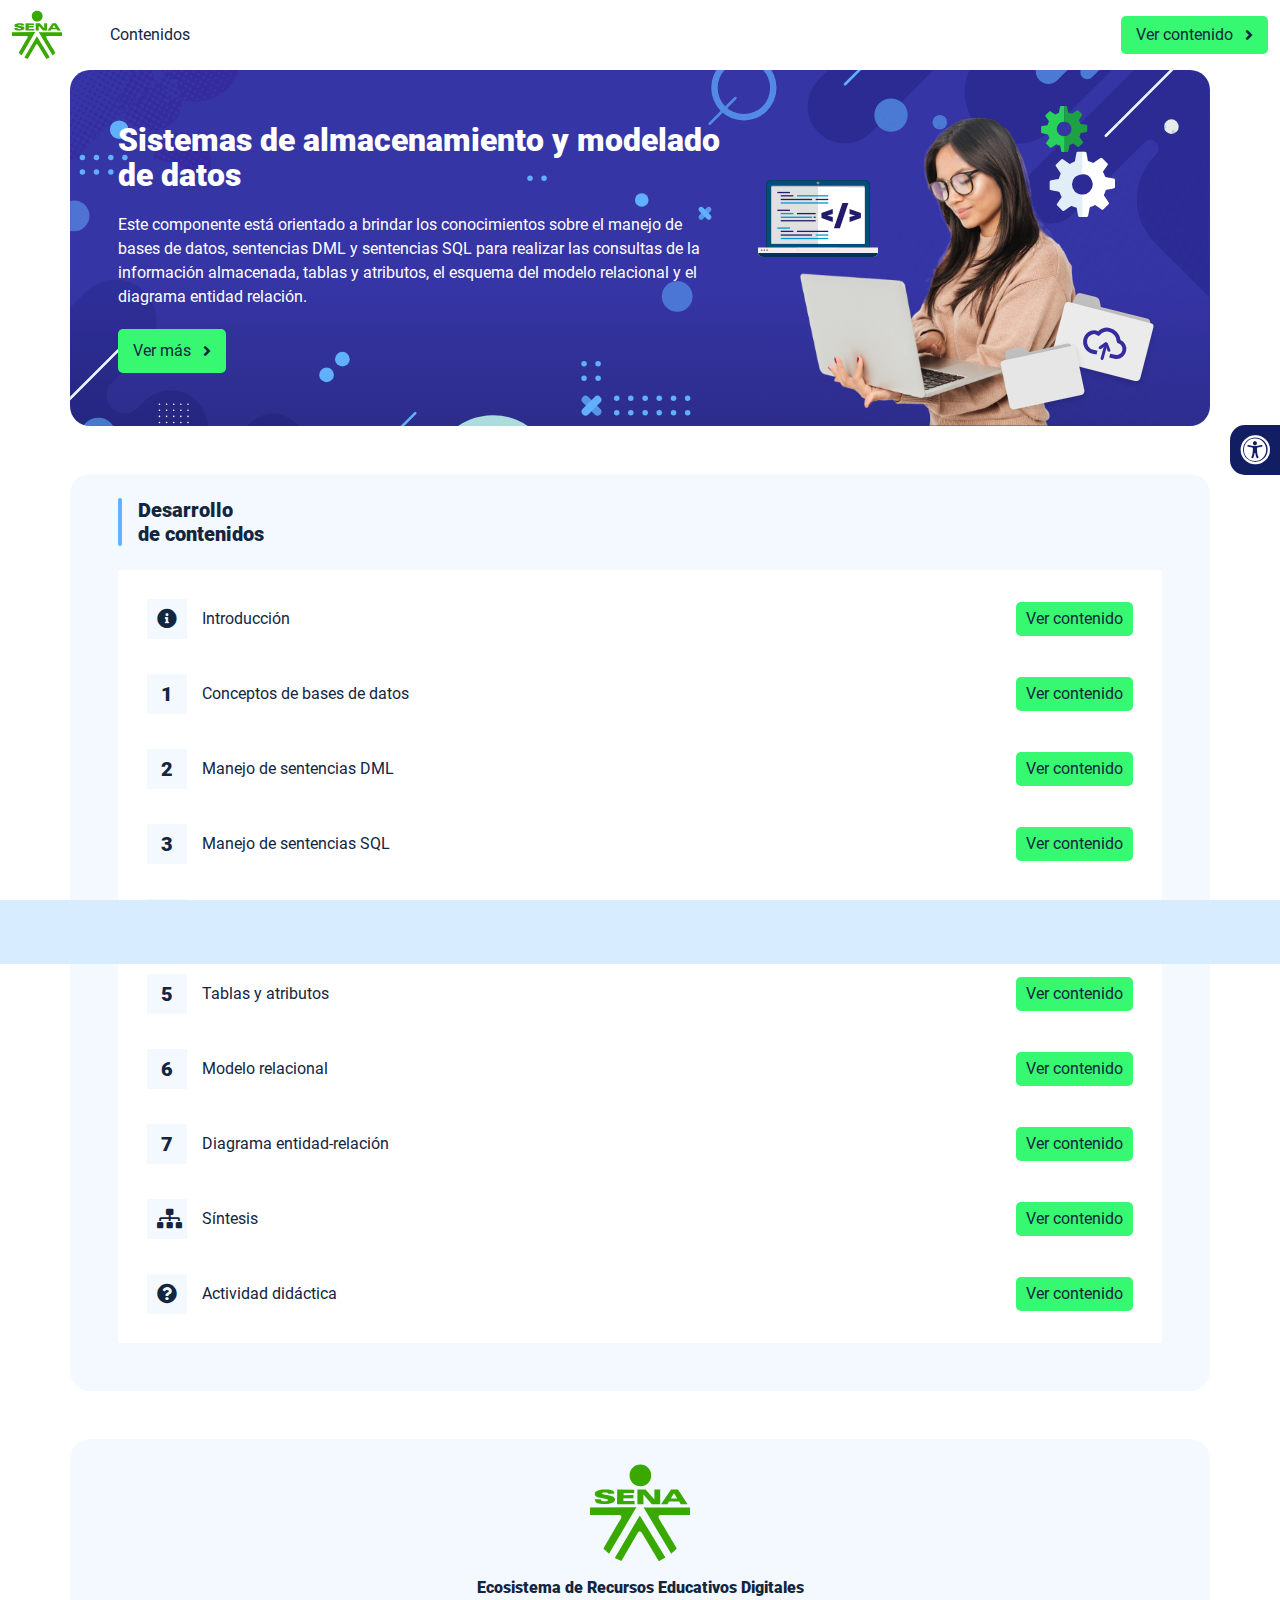
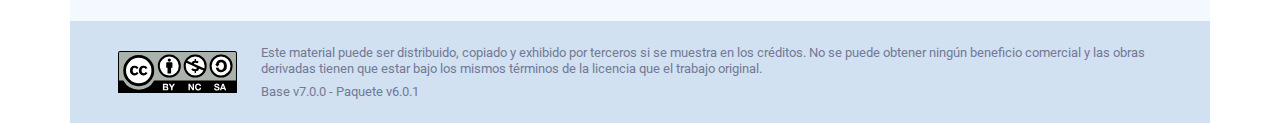
<file: index.html>
<!DOCTYPE html><html lang=""><head><meta charset="utf-8"><meta http-equiv="X-UA-Compatible" content="IE=edge"><meta name="viewport" content="width=device-width,initial-scale=1"><link rel="icon" href="favicon.ico"><title>Sistemas de almacenamiento y modelado de datos</title><link href="css/chunk-0c047e41.3babef71.css" rel="prefetch"><link href="css/chunk-25b302c8.3babef71.css" rel="prefetch"><link href="css/chunk-26fc7596.3babef71.css" rel="prefetch"><link href="css/chunk-2d2747e2.3babef71.css" rel="prefetch"><link href="css/chunk-32334cb6.3babef71.css" rel="prefetch"><link href="css/chunk-3c57cd7b.3babef71.css" rel="prefetch"><link href="css/chunk-4f2d402a.3babef71.css" rel="prefetch"><link href="css/chunk-515a8379.cd95946a.css" rel="prefetch"><link href="css/chunk-59974754.a3bbbf90.css" rel="prefetch"><link href="css/chunk-60cbc06b.09438581.css" rel="prefetch"><link href="css/chunk-6e1e538a.3ba0a060.css" rel="prefetch"><link href="css/chunk-766a929b.76a00081.css" rel="prefetch"><link href="css/chunk-f2df7d2c.3babef71.css" rel="prefetch"><link href="css/comple.60c237d2.css" rel="prefetch"><link href="css/creditos.e61c14b5.css" rel="prefetch"><link href="css/glosario.9e53d68b.css" rel="prefetch"><link href="css/intro.cfebad5d.css" rel="prefetch"><link href="css/referencias.c6828eaa.css" rel="prefetch"><link href="css/tema1.1faccd44.css" rel="prefetch"><link href="css/tema3.701c3da3.css" rel="prefetch"><link href="css/tema4.3e9502bd.css" rel="prefetch"><link href="css/tema5.52b9c51e.css" rel="prefetch"><link href="css/tema6.1b4ac379.css" rel="prefetch"><link href="css/tema7.3dd0365f.css" rel="prefetch"><link href="js/actividad.b3dc8610.js" rel="prefetch"><link href="js/chunk-0206bfa0.ed9702bb.js" rel="prefetch"><link href="js/chunk-0c047e41.85beb4eb.js" rel="prefetch"><link href="js/chunk-13a6037e.72124dbd.js" rel="prefetch"><link href="js/chunk-18f95272.14b2bf99.js" rel="prefetch"><link href="js/chunk-25b302c8.70f3e29f.js" rel="prefetch"><link href="js/chunk-26fc7596.4b1c27fd.js" rel="prefetch"><link href="js/chunk-2c06842c.e37d583b.js" rel="prefetch"><link href="js/chunk-2d0c5615.8dd8e4ba.js" rel="prefetch"><link href="js/chunk-2d0e96ec.d3077e5b.js" rel="prefetch"><link href="js/chunk-2d208d90.3378e107.js" rel="prefetch"><link href="js/chunk-2d21d0e2.6e8f2f30.js" rel="prefetch"><link href="js/chunk-2d22c123.3e38c725.js" rel="prefetch"><link href="js/chunk-2d2747e2.897317d9.js" rel="prefetch"><link href="js/chunk-2e80bb9a.649e0fd6.js" rel="prefetch"><link href="js/chunk-319206de.b7d0476a.js" rel="prefetch"><link href="js/chunk-32334cb6.63cbe634.js" rel="prefetch"><link href="js/chunk-36769079.29b7fff6.js" rel="prefetch"><link href="js/chunk-3c57cd7b.3939848c.js" rel="prefetch"><link href="js/chunk-4cdd78c0.c9d34a9b.js" rel="prefetch"><link href="js/chunk-4f2d402a.664bad09.js" rel="prefetch"><link href="js/chunk-515a8379.5cdc0093.js" rel="prefetch"><link href="js/chunk-53ccb27e.c7f242e3.js" rel="prefetch"><link href="js/chunk-55d286b8.ab898aca.js" rel="prefetch"><link href="js/chunk-59974754.746ada4b.js" rel="prefetch"><link href="js/chunk-60cbc06b.d8f56e67.js" rel="prefetch"><link href="js/chunk-659152b8.3c67e9e6.js" rel="prefetch"><link href="js/chunk-6e1e538a.4f99513c.js" rel="prefetch"><link href="js/chunk-766a929b.e4ea7f5b.js" rel="prefetch"><link href="js/chunk-c796899c.df51f73b.js" rel="prefetch"><link href="js/chunk-e8a7823a.a4649d13.js" rel="prefetch"><link href="js/chunk-f2df7d2c.3e9ff826.js" rel="prefetch"><link href="js/chunk-fde47172.ca3eb099.js" rel="prefetch"><link href="js/comple.3a56f0be.js" rel="prefetch"><link href="js/creditos.cdf25b92.js" rel="prefetch"><link href="js/glosario.fd4a41b3.js" rel="prefetch"><link href="js/intro.13242314.js" rel="prefetch"><link href="js/referencias.814ace02.js" rel="prefetch"><link href="js/sintesis.c9a52789.js" rel="prefetch"><link href="js/tema1.88b823be.js" rel="prefetch"><link href="js/tema2.f9f6b6ab.js" rel="prefetch"><link href="js/tema3.84ff721a.js" rel="prefetch"><link href="js/tema4.5eb696d3.js" rel="prefetch"><link href="js/tema5.7e98d6dd.js" rel="prefetch"><link href="js/tema6.2e47a46f.js" rel="prefetch"><link href="js/tema7.3b75fd41.js" rel="prefetch"><link href="css/app.460ff8fa.css" rel="preload" as="style"><link href="css/chunk-vendors.0f81f540.css" rel="preload" as="style"><link href="js/app.ac6e5a4b.js" rel="preload" as="script"><link href="js/chunk-vendors.5ac14e71.js" rel="preload" as="script"><link href="css/chunk-vendors.0f81f540.css" rel="stylesheet"><link href="css/app.460ff8fa.css" rel="stylesheet"></head><body><noscript><strong>We're sorry but Sistemas de almacenamiento y modelado de datos doesn't work properly without JavaScript enabled. Please enable it to continue.</strong></noscript><div id="app"></div><script src="js/chunk-vendors.5ac14e71.js"></script><script src="js/app.ac6e5a4b.js"></script></body></html>
</file>
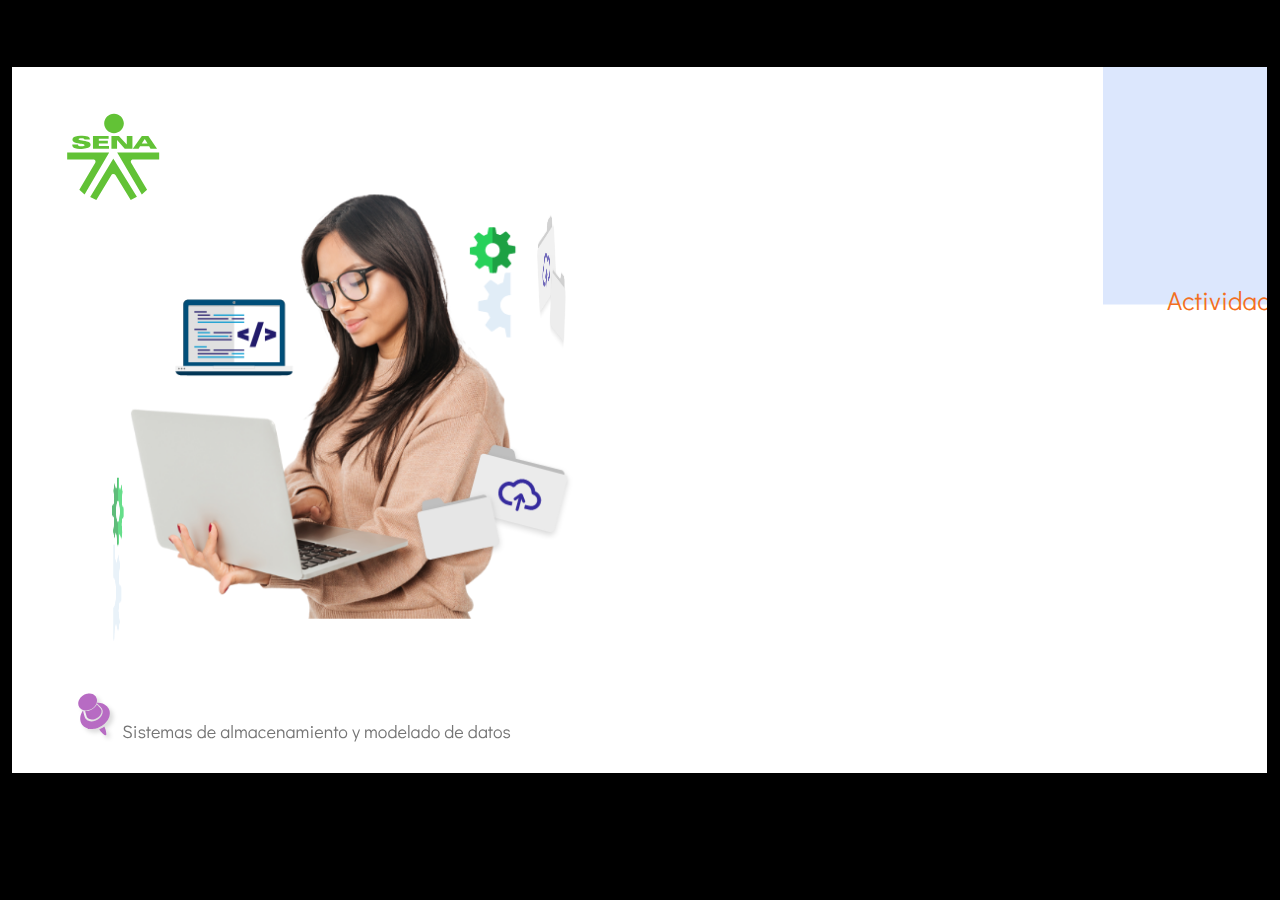
<file: actividades/story.html>
﻿<!doctype html>
<html lang="es">
<head>
  <meta charset="utf-8">
  <!-- Creado con Storyline 3 - http://www.articulate.com  -->
  <!-- version: 3.20.30234.0 -->
  <title>Actividad did&#225;ctica</title>
  <meta http-equiv="x-ua-compatible" content="IE=edge"/>
  <meta name="viewport" content="width=device-width,initial-scale=1,user-scalable=no,shrink-to-fit=no,minimal-ui"/>
  <meta name="apple-mobile-web-app-capable" content="yes"/>
  <style>
    html, body { height: 100%; padding: 0; margin: 0 }
    #app { height: 100%; width: 100%; }
  </style>

  <script>
    window.DS = {};
    window.globals = {
      DATA_PATH_BASE: '',
      HAS_FRAME: true,
      HAS_SLIDE: true,

      lmsPresent: false,
      tinCanPresent: false,
      cmi5Present: false,
      aoSupport: false,
      scale: 'show all',
      captureRc: false,
      browserSize: 'optimal',
      bgColor: '#000000',
      features: '',
      themeName: 'classic',
      preloaderColor: '#FFFFFF',
      suppressAnalytics: false,
      productChannel: 'perpetual',
      publishSource: 'storyline',
      aid: '',
      cid: 'dc4feea4-de96-41f5-9e31-4f3e58fe393f',
      playerVersion: '3.20.30234.0',
      publishTimestamp: '2023-05-26T02:01:34.1084163Z',
      maxIosVideoElements: 10,
      connectionSettings: { },

      
      parseParams: function(qs) {
        if (window.globals.parsedParams != null) {
          return window.globals.parsedParams;
        }
        qs = (qs || window.location.search.substr(1)).split('+').join(' ');
        var params = {},
            tokens,
            re = /[?&]?([^=]+)=([^&]*)/g;

        while (tokens = re.exec(qs)) {
          params[decodeURIComponent(tokens[1]).trim()] =
            decodeURIComponent(tokens[2]).trim();
        }
        window.globals.parsedParams = params;
        return params;
      }

    };
  </script>
  <script>
    var isIe11 = ('ActiveXObject' in window || window.MSBlobBuilder != null)
      && window.msCrypto != null && !window.ActiveXObject;
    if (isIe11) {
      window.globals.unsupportedBrowser = true;
      document.write(atob('[base64]'));
    }
  </script>
  
  <script>window.THREE = { };</script>
  
</head>
<body style="background: #000000" class="cs-HTML theme-classic">
  <!-- 360 -->
  <script>!function(){var e,i=/iPhone/i,o=/iPod/i,n=/iPad/i,t=/\biOS-universal(?:.+)Mac\b/i,r=/\bAndroid(?:.+)Mobile\b/i,a=/Android/i,d=/(?:SD4930UR|\bSilk(?:.+)Mobile\b)/i,p=/Silk/i,l=/Windows Phone/i,u=/\bWindows(?:.+)ARM\b/i,b=/BlackBerry/i,s=/BB10/i,c=/Opera Mini/i,f=/\b(CriOS|Chrome)(?:.+)Mobile/i,h=/Mobile(?:.+)Firefox\b/i,v=function(e){return void 0!==e&&"MacIntel"===e.platform&&"number"==typeof e.maxTouchPoints&&e.maxTouchPoints>1&&"undefined"==typeof MSStream};e=function(e){var m={userAgent:"",platform:"",maxTouchPoints:0};e||"undefined"==typeof navigator?"string"==typeof e?m.userAgent=e:e&&e.userAgent&&(m={userAgent:e.userAgent,platform:e.platform,maxTouchPoints:e.maxTouchPoints||0}):m={userAgent:navigator.userAgent,platform:navigator.platform,maxTouchPoints:navigator.maxTouchPoints||0};var g=m.userAgent,y=g.split("[FBAN");void 0!==y[1]&&(g=y[0]),void 0!==(y=g.split("Twitter"))[1]&&(g=y[0]);var A=function(e){return function(i){return i.test(e)}}(g),w={apple:{phone:A(i)&&!A(l),ipod:A(o),tablet:!A(i)&&(A(n)||v(m))&&!A(l),universal:A(t),device:(A(i)||A(o)||A(n)||A(t)||v(m))&&!A(l)},amazon:{phone:A(d),tablet:!A(d)&&A(p),device:A(d)||A(p)},android:{phone:!A(l)&&A(d)||!A(l)&&A(r),tablet:!A(l)&&!A(d)&&!A(r)&&(A(p)||A(a)),device:!A(l)&&(A(d)||A(p)||A(r)||A(a))||A(/\bokhttp\b/i)},windows:{phone:A(l),tablet:A(u),device:A(l)||A(u)},other:{blackberry:A(b),blackberry10:A(s),opera:A(c),firefox:A(h),chrome:A(f),device:A(b)||A(s)||A(c)||A(h)||A(f)},any:!1,phone:!1,tablet:!1};return w.any=w.apple.device||w.android.device||w.windows.device||w.other.device,w.phone=w.apple.phone||w.android.phone||w.windows.phone,w.tablet=w.apple.tablet||w.android.tablet||w.windows.tablet,w}(),"object"==typeof exports&&"undefined"!=typeof module?module.exports=e:"function"==typeof define&&define.amd?define((function(){return e})):this.isMobile=e}();
    window.isMobile.apple.tablet = window.isMobile.apple.tablet ||
      (navigator.platform === 'MacIntel' && navigator.maxTouchPoints > 1);
    window.isMobile.apple.device = window.isMobile.apple.device || window.isMobile.apple.tablet;
    window.isMobile.tablet = window.isMobile.tablet || window.isMobile.apple.tablet;
    window.isMobile.any = window.isMobile.any || window.isMobile.apple.tablet;
  </script>

  <div id="focus-sink" tabindex="-1"></div>

  <div id="preso"></div>
  <script>
    (function() {

      var classTypes = [ 'desktop', 'mobile', 'phone', 'tablet' ];

      var addDeviceClasses = function(prefix, testObj) {
        var curr, i;
        for (i = 0; i < classTypes.length; i++) {
          curr = classTypes[i];
          if (testObj[curr]) {
            document.body.classList.add(prefix + curr);
          }
        }
      };

      var params = window.globals.parseParams(),
          isDevicePreview = params.devicepreview === '1',
          isPhoneOverride = params.deviceType === 'phone' || (isDevicePreview && params.phone == '1'),
          isTabletOverride = (params.deviceType === 'tablet' || isDevicePreview) && !isPhoneOverride,
          isMobileOverride = isPhoneOverride || isTabletOverride;

      var deviceView = {
        desktop: !window.isMobile.any && !isMobileOverride,
        mobile: window.isMobile.any || isMobileOverride,
        phone: isPhoneOverride || (window.isMobile.phone && !isTabletOverride),
        tablet: isTabletOverride || window.isMobile.tablet
      };

      window.globals.deviceView = deviceView;
      window.isMobile.desktop = !window.isMobile.any;
      window.isMobile.mobile = window.isMobile.any;

      addDeviceClasses('view-', deviceView);

    })();
  </script>
  
  <script src='story_content/user.js' type=text/javascript></script>
  <div class="slide-loader"></div>

  <script>
    if (window.globals.deviceView.isMobile) { var doc = document, loader = doc.body.querySelector('.slide-loader'); [ 1, 2, 3 ].forEach(function(n) { var d = doc.createElement('div'); d.style.backgroundColor = window.globals.preloaderColor; d.classList.add('mobile-loader-dot'); d.classList.add('dot' + n); loader.appendChild(d); }); }
  </script>

  <div class="mobile-load-title-overlay" style="display: none">
    <div class="mobile-load-title">Actividad did&#225;ctica</div>
  </div>

  <div class="mobile-chrome-warning"></div>

  
<style>
  .warn-connection-dialog {
    display: none;
    background: transparent;
    pointer-events: none;
    position: fixed;
    left: 0;
    top: 0;
    width: 100%;
    height: 100%;
    z-index: 999;
  }

  .warn-connection-content {
    border-radius: 4px;
    background: white;
    border: 1px solid #E7E7E7;
    color: #333333;
    box-shadow: 0 2px 4px rgba(0, 0, 0, 0.25);
    transition: all 150ms ease-out;
    position: absolute;
    white-space: nowrap;
  }

  .view-phone.is-landscape .warn-connection-content {
    left: 23px;
    bottom: 23px;
  }

  .view-tablet.is-landscape .warn-connection-content {
    left: 50%;
    top: 20px;
    transform: translateX(-50%);
  }

  .is-portrait .warn-connection-content {
    transform: translate(-50%, calc(-100% - 15px));
  }

  .warn-connection-content p {
    display: inline-block;
    margin: 0 8px 0 0;
    line-height: 33px;
    font-size: 11px;
  }

  .warn-connection-content svg {
    position: relative;
    vertical-align: middle;
    margin: 0 2px 2px 8px;
  }

  .view-desktop .warn-connection-content {
    left: 1.5em;
    bottom: 1.5em;
  }

  .view-desktop .warn-connection-content p {
    font-size: 1.1em;
  }

  .is-offline .warn-connection-dialog {
    display: block;
  }

  .is-offline .cs-panel * {
    pointer-events: none !important;
  }

  .is-offline .cs-panel {
    pointer-events: all !important;
  }

  .is-offline #nav-controls * {
    pointer-events: none !important;
  }

  .is-offline #nav-controls {
    pointer-events: all !important;
  }
</style>

<div class="warn-connection-dialog">
  <div class="warn-connection-content">
    <svg width="17" height="15" viewBox="0 0 17 15" xmlns="http://www.w3.org/2000/svg">
      <path fill="#8F0000" stroke="white" d="M16.07,12.98 L15.88,12.23 L9.51,1.21 C8.97,0.26,7.6,0.26,7.06,1.21 L0.69,12.23 C0.15,13.16,0.81,14.36,1.91,14.36 H14.65 C15.47,14.36,16.05,13.7,16.07,12.98 Z"/>
      <path fill="white" stroke="white" d="M8.58,5.5 C8.35,5.28,8.5,5.35,8.21,5.32 C8.09,5.35,7.97,5.49,7.96,5.67 C7.97,5.79,7.98,5.92,7.98,6.04 L7.98,6.04 C7.99,6.17,8,6.31,8.01,6.43 L8.01,6.44 C8.03,6.92,8.06,7.41,8.09,7.9 L8.09,7.9 C8.12,8.39,8.14,8.88,8.17,9.37 C8.17,9.39,8.18,9.42,8.2,9.44 C8.23,9.46,8.25,9.47,8.28,9.47 C8.31,9.47,8.34,9.46,8.35,9.44 C8.37,9.43,8.38,9.4,8.39,9.35 L8.39,9.34 C8.39,9.24,8.4,9.15,8.4,9.05 L8.4,9.05 C8.41,8.96,8.41,8.86,8.42,8.75 C8.43,8.44,8.45,8.12,8.47,7.81 L8.47,7.81 C8.49,7.49,8.51,7.18,8.53,6.87 C8.55,6.46,8.56,6.05,8.59,5.64 L8.6,5.62 C8.6,5.57,8.59,5.53,8.58,5.5 L8.21,5.32 Z"/>
      <circle fill="white" stroke="white" cx="8.3" cy="11.35" r="0.3"/>
    </svg>
    <p>You are offline. Trying to reconnect...</p>
  </div>
</div>

<script>
  (function() {
    window.DS.connection = {
      warningShown: false,
      assets: {},
      loadingAssetGroup: false,
      retryDelay: 500
    };

    // @TODO this is POC code and can be cleaned up a bit more if we move forward
    // with the feature



    // The `window.globals.features` variable must be set in `webpack.dev.config` when testing locally - it is not enough
    // to have it in the data - but it must be set there as well.
    var useConnectionMessages = window.AbortController != null &&
      window.location.protocol != 'file:' &&
      window.globals.features.indexOf('ConnectionMessages') != -1;

    window.DS.connection.useConnectionMessages = useConnectionMessages

    var assetCount = 0;
    var checkLoadedId;
    var connectionSettings = window.globals.connectionSettings;

    if (useConnectionMessages && connectionSettings != null) {
      var contentEl = document.querySelector('.warn-connection-content');
      var messageEl = contentEl.querySelector('p')

      if (connectionSettings.useDarkTheme) {
        contentEl.style.borderColor = '#BABBBA';
        contentEl.style.backgroundColor = '#282828';
        contentEl.style.color = '#FFFFFF';
      }

      if (connectionSettings.message != null) {
        messageEl.textContent = window.decodeURIComponent(connectionSettings.message);
      }
    }

    function checkAssetsReady() {
      for (var i in DS.connection.assets) {
        if (!DS.connection.assets[i].success) {
          return false;
        }
      }
      return true;
    }

    function stopAssetGroup() {
      if (!useConnectionMessages) { return; }

      assetCount = 0;

      DS.connection.oldAssetGroup = DS.connection.assets;
      DS.connection.assets = {};
      DS.connection.loadingAssetGroup = false;
      clearInterval(checkLoadedId);
    }

    function startAssetGroup() {
      if (!useConnectionMessages) { return; }
      var ticks = 0;
      clearInterval(checkLoadedId);
      checkLoadedId = setInterval(function() {
        var loaded = 0;
        if (assetCount === 0 && loaded === 0) {
          clearInterval(checkLoadedId);
          return;
        }

        for (var i in DS.connection.assets) {
          if (DS.connection.assets[i].success) {
            loaded++;
          }
        }

        if (assetCount === loaded && checkAssetsReady()) {
          for (var i in DS.connection.assets) {
            if (DS.connection.assets[i].action) {
              DS.connection.assets[i].action();
            }
          }
          hideWarning();
          stopAssetGroup();
        }
      }, 100)
    }

    function requiredAsset(url, action, retry, type) {
      if (!useConnectionMessages) { return; }
      if (DS.connection.assets[url]) { return; }

      DS.connection.assets[url] = {
        success: false, action: action, retry: retry, type: type
      };
      assetCount = Object.keys(DS.connection.assets).length;
      if (!DS.connection.loadingAssetGroup) {
        startAssetGroup();
      }
      DS.connection.loadingAssetGroup = true;
    }

    function assetLoaded(url) {
      if (!useConnectionMessages) { return; }
      if (DS.connection.assets[url]) {
        DS.connection.assets[url].success = true;
      }
    }

    function assetFailed(url) {
      if (!useConnectionMessages) { return; }
      if (!DS.connection.assets[url]) {
        if (/\.js$/.test(url)) {
          setTimeout(function() {
            if (DS.connection.lastSlideLoaded != null) {
              DS.connection.lastSlideLoaded();
            }
          }, DS.connection.retryDelay);
        }
        return;
      }
      if (!DS.connection.warningShown) { showWarning(); }
      if (DS.connection.assets[url].retry) {
        setTimeout(function() {
          if (!DS.connection.assets[url].success) {
            DS.connection.assets[url].retry()
          }
        }, DS.connection.retryDelay);
      }
    }

    function hideWarning() {
      document.body.classList.remove('is-offline');
      DS.connection.warningShown = false;
    }
    DS.connection.hideWarning = hideWarning

    function showWarning(btn) {
      document.body.classList.add('is-offline')
      DS.connection.warningShown = true;
      updateWarningPosition();
    }

    function updateWarningPosition() {
      if (!DS.connection.warningShown) {
        return;
      }

      var isPortrait = document.body.classList.contains('is-portrait');
      var warningEl = document.querySelector('.warn-connection-content');

      if (isPortrait) {
        var slide = document.querySelector('.primary-slide');
        var slideRect = slide.getBoundingClientRect();

        warningEl.style.top = `${slideRect.top}px`
        warningEl.style.left = `${slideRect.left + slideRect.width / 2}px`
      } else {
        warningEl.style.top = null;
        warningEl.style.left = null;
      }

      window.requestAnimationFrame(updateWarningPosition);
    }

    // these will all be noops if the feature flag isn't set in
    // the data and `window.globals.features`
    DS.connection.requiredAsset = requiredAsset;
    DS.connection.assetLoaded = assetLoaded;
    DS.connection.assetFailed = assetFailed;
    DS.connection.stopAssetGroup = stopAssetGroup;
    DS.connection.startAssetGroup = startAssetGroup;
  })();
</script>


  <script>
    
    if (window.autoSpider && window.vInterfaceObject) {
      document.querySelector('.mobile-load-title-overlay').style.display = 'none';
    }
  </script>

  

  <link rel="stylesheet" href="html5/data/css/output.min.css" data-noprefix/>
</body>
<script src="html5/lib/scripts/bootstrapper.min.js"></script>
</html>
</file>
<file: css/chunk-0c047e41.3babef71.css>
.actividad[data-v-22adfd6b]{background-color:#f2f2f2}.horizontal-scroll__wrapper[data-v-22adfd6b]{overflow:hidden}.horizontal-scroll[data-v-22adfd6b]{display:flex;transition:transform .5s ease-in-out;align-items:center;flex-wrap:nowrap}.horizontal-scroll[data-v-22adfd6b]:not(.row){width:100%}.horizontal-scroll--item-fw[data-v-22adfd6b]>div{flex-grow:0;flex-shrink:0;width:100%;margin:0!important}
</file>
<file: css/chunk-25b302c8.3babef71.css>
.actividad[data-v-22adfd6b]{background-color:#f2f2f2}.horizontal-scroll__wrapper[data-v-22adfd6b]{overflow:hidden}.horizontal-scroll[data-v-22adfd6b]{display:flex;transition:transform .5s ease-in-out;align-items:center;flex-wrap:nowrap}.horizontal-scroll[data-v-22adfd6b]:not(.row){width:100%}.horizontal-scroll--item-fw[data-v-22adfd6b]>div{flex-grow:0;flex-shrink:0;width:100%;margin:0!important}
</file>
<file: css/chunk-26fc7596.3babef71.css>
.actividad[data-v-22adfd6b]{background-color:#f2f2f2}.horizontal-scroll__wrapper[data-v-22adfd6b]{overflow:hidden}.horizontal-scroll[data-v-22adfd6b]{display:flex;transition:transform .5s ease-in-out;align-items:center;flex-wrap:nowrap}.horizontal-scroll[data-v-22adfd6b]:not(.row){width:100%}.horizontal-scroll--item-fw[data-v-22adfd6b]>div{flex-grow:0;flex-shrink:0;width:100%;margin:0!important}
</file>
<file: css/chunk-2d2747e2.3babef71.css>
.actividad[data-v-22adfd6b]{background-color:#f2f2f2}.horizontal-scroll__wrapper[data-v-22adfd6b]{overflow:hidden}.horizontal-scroll[data-v-22adfd6b]{display:flex;transition:transform .5s ease-in-out;align-items:center;flex-wrap:nowrap}.horizontal-scroll[data-v-22adfd6b]:not(.row){width:100%}.horizontal-scroll--item-fw[data-v-22adfd6b]>div{flex-grow:0;flex-shrink:0;width:100%;margin:0!important}
</file>
<file: css/chunk-32334cb6.3babef71.css>
.actividad[data-v-22adfd6b]{background-color:#f2f2f2}.horizontal-scroll__wrapper[data-v-22adfd6b]{overflow:hidden}.horizontal-scroll[data-v-22adfd6b]{display:flex;transition:transform .5s ease-in-out;align-items:center;flex-wrap:nowrap}.horizontal-scroll[data-v-22adfd6b]:not(.row){width:100%}.horizontal-scroll--item-fw[data-v-22adfd6b]>div{flex-grow:0;flex-shrink:0;width:100%;margin:0!important}
</file>
<file: css/chunk-3c57cd7b.3babef71.css>
.actividad[data-v-22adfd6b]{background-color:#f2f2f2}.horizontal-scroll__wrapper[data-v-22adfd6b]{overflow:hidden}.horizontal-scroll[data-v-22adfd6b]{display:flex;transition:transform .5s ease-in-out;align-items:center;flex-wrap:nowrap}.horizontal-scroll[data-v-22adfd6b]:not(.row){width:100%}.horizontal-scroll--item-fw[data-v-22adfd6b]>div{flex-grow:0;flex-shrink:0;width:100%;margin:0!important}
</file>
<file: css/chunk-4f2d402a.3babef71.css>
.actividad[data-v-22adfd6b]{background-color:#f2f2f2}.horizontal-scroll__wrapper[data-v-22adfd6b]{overflow:hidden}.horizontal-scroll[data-v-22adfd6b]{display:flex;transition:transform .5s ease-in-out;align-items:center;flex-wrap:nowrap}.horizontal-scroll[data-v-22adfd6b]:not(.row){width:100%}.horizontal-scroll--item-fw[data-v-22adfd6b]>div{flex-grow:0;flex-shrink:0;width:100%;margin:0!important}
</file>
<file: css/chunk-515a8379.cd95946a.css>
.actividad{background-color:#f2f2f2}.banner-interno{position:relative}.banner-interno__fondo{position:absolute;top:0;bottom:-50px;left:0;right:0;background-color:#362b9e;background-size:cover;background-position:50%}.banner-interno__titulo{display:flex;align-items:center}.banner-interno__titulo__icono{display:block;width:32px;height:32px;border-radius:50%;background-color:#fff;position:relative}.banner-interno__titulo__icono i{color:#362b9e;position:absolute;left:50%;top:50%;transform:translate(-50%,-50%)}.banner-interno__titulo h1,.banner-interno__titulo h2,.banner-interno__titulo h3,.banner-interno__titulo h4,.banner-interno__titulo h5,.banner-interno__titulo h6{color:#fff;line-height:1.1em}
</file>
<file: css/chunk-59974754.a3bbbf90.css>
.actividad{background-color:#f2f2f2}.aside-menu{position:fixed;top:70px;min-height:calc(100vh - 70px);max-height:calc(100vh - 70px);background-color:#f3f9ff;transition:flex .5s ease-in-out,width .5s ease-in-out;overflow-x:hidden;z-index:100001;width:300px}.aside-menu__black-background{position:fixed;inset:0;top:70px;background:rgba(0,0,0,.8);cursor:pointer}.aside-menu a{color:#111e61}.aside-menu__content{width:300px;display:flex;flex-direction:column;justify-content:space-between;min-height:calc(100vh - 70px);max-height:calc(100vh - 70px);border-right:1px solid #d8ecff;position:absolute;background:#fff}@media (max-height:800px){.aside-menu__content{min-height:800px;max-height:800px;overflow-y:auto}}.aside-menu__header{padding:10px;text-align:center;background-color:#d8ecff}.aside-menu__header h4{margin:0}.aside-menu__menu{overflow-y:auto;flex-grow:1;list-style:none;padding-left:0;margin-bottom:0}.aside-menu__menu__item--active .aside-menu__menu__item__lnk,.aside-menu__menu__item--active .aside-menu__sec-menu__item__lnk{background-color:#d8ecff;font-weight:700}.aside-menu__menu__item--sub-menu:hover,.aside-menu__menu__item:hover,.aside-menu__sec-menu__item:hover{background-color:#d8ecff}.aside-menu__menu__item--sub-menu{padding-left:10px}.aside-menu__menu__item--sub-menu--active .aside-menu__menu__item__lnk,.aside-menu__menu__item--sub-menu--active .aside-menu__sec-menu__item__lnk{background-color:#d8ecff;font-weight:700;position:relative}.aside-menu__menu__item--sub-menu--active .aside-menu__menu__item__lnk:before,.aside-menu__menu__item--sub-menu--active .aside-menu__sec-menu__item__lnk:before{content:"";display:block;position:absolute;left:0;bottom:0;top:0;width:4px;border-radius:2px;background-color:#64b2ff}.aside-menu__menu__item__lnk,.aside-menu__sec-menu__item__lnk{display:flex;align-items:center;padding:10px 15px;line-height:1.1em}.aside-menu__menu__item__lnk i,.aside-menu__menu__item__lnk span,.aside-menu__sec-menu__item__lnk i,.aside-menu__sec-menu__item__lnk span{margin-right:10px}.aside-menu__menu__item__lnk i:last-child,.aside-menu__menu__item__lnk span:last-child,.aside-menu__sec-menu__item__lnk i:last-child,.aside-menu__sec-menu__item__lnk span:last-child{margin-right:0}.aside-menu__sec-menu{background-color:#d8ecff;padding:10px 0;flex-shrink:0;margin-bottom:0}.aside-menu__sec-menu__item{padding:10px 15px}.aside-menu__sec-menu__item__lnk{padding:0;border-radius:1em}.aside-menu__sec-menu__item__lnk i{display:block;width:2em;height:2em;padding:.5em 0;text-align:center;background-color:#fff;border-radius:50%}.aside-menu__sec-menu__item__lnk:hover{background-color:#fff}@media (max-width:576px){.aside-menu__sec-menu{padding-bottom:110px}}.main-menu-enter-active{animation:main-menu-open-animation .3s}.main-menu-enter-active .aside-menu__black-background{animation:main-menu-background-animation .3s}.main-menu-leave-active{animation:main-menu-open-animation .3s reverse}.main-menu-leave-active .aside-menu__black-background{animation:main-menu-background-animation .3s reverse}@keyframes main-menu-open-animation{0%{width:0}to{width:300px}}@keyframes main-menu-background-animation{0%{opacity:0}to{opacity:1}}
</file>
<file: css/chunk-60cbc06b.09438581.css>
.actividad[data-v-7e5a4120]{background-color:#f2f2f2}.header[data-v-7e5a4120]{position:sticky;top:0;padding-top:10px;padding-bottom:10px;background-color:#fff;z-index:10010;line-height:1.1em}.header__logo[data-v-7e5a4120]{width:50px}@media (max-width:576px){.header__componente-formativo[data-v-7e5a4120]{font-size:.8em}}.header__menu[data-v-7e5a4120]{cursor:pointer}.header__menu span[data-v-7e5a4120]{font-size:.7em;display:block;line-height:1em;text-align:center;color:#111e61}.header__menu__btn[data-v-7e5a4120]{width:30px;height:30px;position:relative;margin-bottom:4px}.header__menu__btn .line-1[data-v-7e5a4120],.header__menu__btn .line-2[data-v-7e5a4120],.header__menu__btn .line-3[data-v-7e5a4120]{height:4px;width:30px;background-color:#111e61;transform-origin:center center;position:absolute;left:0;border-radius:2px}.header__menu__btn .line-1[data-v-7e5a4120]{top:4px;animation:line-1-inactive-data-v-7e5a4120 .5s ease-in-out forwards}.header__menu__btn .line-2[data-v-7e5a4120]{top:13px;animation:line-2-inactive-data-v-7e5a4120 .5s ease-in-out forwards}.header__menu__btn .line-3[data-v-7e5a4120]{top:22px;animation:line-3-inactive-data-v-7e5a4120 .5s ease-in-out forwards}.header__menu__btn[data-v-7e5a4120]:hover{cursor:pointer}.header__menu__btn--open .line-1[data-v-7e5a4120]{animation:line-1-active-data-v-7e5a4120 .5s ease-in-out forwards}.header__menu__btn--open .line-2[data-v-7e5a4120]{animation:line-2-active-data-v-7e5a4120 .5s ease-in-out forwards}.header__menu__btn--open .line-3[data-v-7e5a4120]{animation:line-3-active-data-v-7e5a4120 .5s ease-in-out forwards}@keyframes line-1-active-data-v-7e5a4120{0%{transform:translate(0) rotate(0)}50%{transform:translateY(9px) rotate(0)}to{transform:translateY(9px) rotate(45deg)}}@keyframes line-2-active-data-v-7e5a4120{0%{transform:scale(1)}to{transform:scale(0)}}@keyframes line-3-active-data-v-7e5a4120{0%{transform:translate(0) rotate(0)}50%{transform:translateY(-9px) rotate(0)}to{transform:translateY(-9px) rotate(-45deg)}}@keyframes line-1-inactive-data-v-7e5a4120{0%{transform:translateY(9px) rotate(45deg)}50%{transform:translateY(9px) rotate(0)}to{transform:translate(0) rotate(0)}}@keyframes line-2-inactive-data-v-7e5a4120{0%{transform:scale(0)}to{transform:scale(1)}}@keyframes line-3-inactive-data-v-7e5a4120{0%{transform:translateY(-9px) rotate(-45deg)}50%{transform:translateY(-9px) rotate(0)}to{transform:translate(0) rotate(0)}}
</file>
<file: css/chunk-6e1e538a.3ba0a060.css>
.actividad[data-v-4f6b7c58]{background-color:#f2f2f2}.accesibilidad[data-v-4f6b7c58]{position:fixed;right:0;top:50vh;height:50px;background-color:#111e61;border-top-left-radius:15px;border-bottom-left-radius:15px;transform:translateY(-50%) translateX(100%) translateX(-50px);overflow:hidden;transition:transform .3s ease-in-out,height .3s ease-in-out}.accesibilidad[data-v-4f6b7c58]:hover{transform:translateY(-50%) translateX(0);height:12.75rem}.accesibilidad [data-v-4f6b7c58]{color:#fff}.accesibilidad__menu__content .accesibilidad__menu__item[data-v-4f6b7c58]{cursor:pointer}.accesibilidad__menu__content .accesibilidad__menu__item[data-v-4f6b7c58]:hover{background-color:#273685}.accesibilidad__menu__content .accesibilidad__menu__item[data-v-4f6b7c58]:last-child{border:none}.accesibilidad__menu__item[data-v-4f6b7c58]{display:flex;align-items:center;padding:10px;border-bottom:1px solid #273685;line-height:1em;-moz-user-select:none;user-select:none}.accesibilidad__menu i[data-v-4f6b7c58]{font-size:30px;font-style:normal;margin-right:10px;line-height:1em}.accesibilidad__menu img[data-v-4f6b7c58]{width:30px;margin-right:10px}
</file>
<file: css/chunk-766a929b.76a00081.css>
.actividad{background-color:#f2f2f2}.barra-avance{display:flex;align-items:center;justify-content:space-between;position:fixed;bottom:0;left:0;width:100%;padding:10px;background-color:#d8ecff;transition:transform .5s ease-in-out;z-index:100000}.barra-avance__barra{margin:0 20px;flex:1;position:relative;max-width:800px}.barra-avance__barra--amarilla,.barra-avance__barra--blanca{height:4px}.barra-avance__barra--amarilla:after,.barra-avance__barra--amarilla:before,.barra-avance__barra--blanca:after,.barra-avance__barra--blanca:before{content:"";display:block;width:10px;height:10px;border-radius:50%;position:absolute;top:50%}.barra-avance__barra--amarilla:before,.barra-avance__barra--blanca:before{left:0;transform:translate(-50%,-50%)}.barra-avance__barra--amarilla:after,.barra-avance__barra--blanca:after{right:0;transform:translate(50%,-50%)}.barra-avance__barra--blanca{background-color:#fff}.barra-avance__barra--blanca:after,.barra-avance__barra--blanca:before{background-color:#fff}.barra-avance__barra--amarilla{position:absolute;width:100%;top:0;background-color:#37f871}.barra-avance__barra--amarilla:after,.barra-avance__barra--amarilla:before{background-color:#37f871}.barra-avance__boton--regresar{background-color:#b0c0d2}.barra-avance__boton--regresar span{color:#111e61!important}.barra-avance__boton--disable{opacity:0;pointer-events:none}.barra-avance--open{transform:translateY(0)}.barra-avance--close{transform:translateY(100%)}
</file>
<file: css/chunk-f2df7d2c.3babef71.css>
.actividad[data-v-22adfd6b]{background-color:#f2f2f2}.horizontal-scroll__wrapper[data-v-22adfd6b]{overflow:hidden}.horizontal-scroll[data-v-22adfd6b]{display:flex;transition:transform .5s ease-in-out;align-items:center;flex-wrap:nowrap}.horizontal-scroll[data-v-22adfd6b]:not(.row){width:100%}.horizontal-scroll--item-fw[data-v-22adfd6b]>div{flex-grow:0;flex-shrink:0;width:100%;margin:0!important}
</file>
<file: css/comple.60c237d2.css>
.banner-interno{position:relative}.banner-interno__fondo{position:absolute;top:0;bottom:-50px;left:0;right:0;background-color:#362b9e;background-size:cover;background-position:50%}.banner-interno__titulo{display:flex;align-items:center}.banner-interno__titulo__icono{display:block;width:32px;height:32px;border-radius:50%;background-color:#fff;position:relative}.banner-interno__titulo__icono i{color:#362b9e;position:absolute;left:50%;top:50%;transform:translate(-50%,-50%)}.banner-interno__titulo h1,.banner-interno__titulo h2,.banner-interno__titulo h3,.banner-interno__titulo h4,.banner-interno__titulo h5,.banner-interno__titulo h6{color:#fff;line-height:1.1em}.actividad{background-color:#f2f2f2}.complementario__enlaces{display:flex;justify-content:center;flex-wrap:wrap}.complementario__enlaces a{margin:0 5px}.complementario__btn{font-size:1.5em;line-height:1em}table{width:calc(100% - 1px);min-width:800px}table thead{background-color:#d8ecff}table thead th{border-color:#d8ecff}table td,table th{padding:25px 20px;text-align:center}
</file>
<file: css/creditos.e61c14b5.css>
.banner-interno{position:relative}.banner-interno__fondo{position:absolute;top:0;bottom:-50px;left:0;right:0;background-color:#362b9e;background-size:cover;background-position:50%}.banner-interno__titulo{display:flex;align-items:center}.banner-interno__titulo__icono{display:block;width:32px;height:32px;border-radius:50%;background-color:#fff;position:relative}.banner-interno__titulo__icono i{color:#362b9e;position:absolute;left:50%;top:50%;transform:translate(-50%,-50%)}.banner-interno__titulo h1,.banner-interno__titulo h2,.banner-interno__titulo h3,.banner-interno__titulo h4,.banner-interno__titulo h5,.banner-interno__titulo h6{color:#fff;line-height:1.1em}.actividad{background-color:#f2f2f2}.creditos-vista .tarjeta.credito{background-color:#d2e1f1}.creditos{color:#727997;overflow-x:auto}.creditos__item{min-width:490px}.creditos p{line-height:1.3em;margin-bottom:0;color:#727997}.creditos__titulo{font-weight:700;background-color:#d2e1f1;padding:5px 10px;border-top-radius:5px;border-top-left-radius:5px;border-top-right-radius:5px}.creditos table td,.creditos table th{border-color:#d2e1f1}
</file>
<file: css/glosario.9e53d68b.css>
.banner-interno{position:relative}.banner-interno__fondo{position:absolute;top:0;bottom:-50px;left:0;right:0;background-color:#362b9e;background-size:cover;background-position:50%}.banner-interno__titulo{display:flex;align-items:center}.banner-interno__titulo__icono{display:block;width:32px;height:32px;border-radius:50%;background-color:#fff;position:relative}.banner-interno__titulo__icono i{color:#362b9e;position:absolute;left:50%;top:50%;transform:translate(-50%,-50%)}.banner-interno__titulo h1,.banner-interno__titulo h2,.banner-interno__titulo h3,.banner-interno__titulo h4,.banner-interno__titulo h5,.banner-interno__titulo h6{color:#fff;line-height:1.1em}.actividad{background-color:#f2f2f2}.glosario__letra-item{display:flex}.glosario__letra-item__texto{padding-top:5px}.glosario__letra-item__letra__icono{width:32px;height:32px;position:relative;line-height:1em;border-radius:50%;background-color:#d2e1f1}.glosario__letra-item__letra__icono span{position:absolute;left:50%;top:50%;transform:translate(-50%,-50%);font-size:1.1em;font-weight:900}
</file>
<file: css/intro.cfebad5d.css>
.actividad{background-color:#f2f2f2}.bg-intro{background-image:url(../img/fondo.5ea6cee9.svg);background-repeat:no-repeat;background-size:cover;background-position:bottom}
</file>
<file: css/referencias.c6828eaa.css>
.banner-interno{position:relative}.banner-interno__fondo{position:absolute;top:0;bottom:-50px;left:0;right:0;background-color:#362b9e;background-size:cover;background-position:50%}.banner-interno__titulo{display:flex;align-items:center}.banner-interno__titulo__icono{display:block;width:32px;height:32px;border-radius:50%;background-color:#fff;position:relative}.banner-interno__titulo__icono i{color:#362b9e;position:absolute;left:50%;top:50%;transform:translate(-50%,-50%)}.banner-interno__titulo h1,.banner-interno__titulo h2,.banner-interno__titulo h3,.banner-interno__titulo h4,.banner-interno__titulo h5,.banner-interno__titulo h6{color:#fff;line-height:1.1em}.actividad{background-color:#f2f2f2}.referencias__item:last-child hr{display:none}.referencias__item a{color:#2196f3;text-decoration:underline;overflow-wrap:break-word}
</file>
<file: css/tema1.1faccd44.css>
.actividad{background-color:#f2f2f2}.bg-tema1__2{background-image:url(../img/f2.91966244.svg);background-repeat:no-repeat;background-size:100%;background-position:50%;transition:background-image .5s ease-in-out}.bg-tema1__2 img{width:50px}.bg-tema1__2:hover{background-image:url(../img/f3.bb6da443.svg)}
</file>
<file: css/tema3.701c3da3.css>
.actividad{background-color:#f2f2f2}.bg-1{background-image:url(../img/bg1.f238eb20.svg);background-position:0 0}.bg-1,.bg-slyder{background-repeat:no-repeat;background-size:cover}.bg-slyder{background-image:url(../img/bg-slyde.ec6d5d06.svg);background-position:50%}
</file>
<file: css/tema4.3e9502bd.css>
.actividad{background-color:#f2f2f2}.bg-1{background-image:url(../img/bg1.dcc3c9d1.svg)}.bg-1,.bg-f{background-repeat:no-repeat;background-position:0 0;background-size:cover}.bg-f{background-image:url(../img/bg-f.f69bb698.svg)}
</file>
<file: css/tema5.52b9c51e.css>
.actividad{background-color:#f2f2f2}.bg-tema1__1{background-image:url(../img/f2.91966244.svg);background-repeat:no-repeat;background-size:100%;background-position:50%;transition:background-image .5s ease-in-out}.bg-tema1__1 img{width:50px}.bg-tema1__1:hover{background-image:url(../img/f3.bb6da443.svg)}.bg-4{background-image:url(../img/bg-tema4.4fd62e4f.svg);background-position:0 0;background-size:cover}.bg-4,.bg-tema5__1{background-repeat:no-repeat}.bg-tema5__1{background-image:url(../img/bg-f.e7c145ca.svg);background-size:100%;background-position:50%;transition:background-image .5s ease-in-out}.bg-tema5__1 img{width:50px}
</file>
<file: css/tema6.1b4ac379.css>
.actividad{background-color:#f2f2f2}.f6{background-image:url(../img/f6.b031c149.svg);background-repeat:no-repeat;background-position:100% 100%;background-size:cover}
</file>
<file: css/tema7.3dd0365f.css>
.actividad{background-color:#f2f2f2}.acordion__activo{background-color:#ebe7ff!important}.f7{background-image:url(../img/f7.b744cd8f.svg);background-repeat:no-repeat;background-position:0 0;background-size:cover}
</file>
<file: css/app.460ff8fa.css>
*{box-sizing:inherit}:after,:before{box-sizing:inherit}html{height:100%;line-height:1.15;box-sizing:border-box;-webkit-font-smoothing:antialiased;-moz-osx-font-smoothing:grayscale;-webkit-text-size-adjust:100%;-ms-text-size-adjust:100%;text-rendering:optimizeLegibility}a,abbr,acronym,address,applet,article,aside,audio,b,big,blockquote,body,canvas,caption,center,cite,code,dd,del,details,dfn,div,dl,dt,em,embed,fieldset,figcaption,figure,footer,form,h1,h2,h3,h4,h5,h6,header,hgroup,html,i,iframe,img,ins,kbd,label,legend,li,mark,menu,nav,object,ol,output,p,pre,q,ruby,s,samp,section,small,span,strike,strong,sub,summary,sup,table,tbody,td,tfoot,th,thead,time,tr,tt,u,ul,var,video{margin:0;padding:0;border:0;outline:0;background:transparent;vertical-align:baseline}article,aside,details,figcaption,figure,footer,header,main,menu,nav,section,summary{display:block}[hidden],template{display:none}hr{box-sizing:content-box;height:0;border-bottom:1px solid #e8e8e8;border-left:0;border-right:0;border-top:0;margin:1.5em 0;overflow:visible}[hidden]{display:none}a{font-family:Roboto,sans-serif;font-size:1em;font-weight:400;text-decoration:none;color:#12263f;background-color:transparent;transition:all .15s ease-in-out;-webkit-text-decoration-skip:objects}a:active,a:hover{outline-width:0}a:active,a:focus,a:hover{color:#000}[type=button],[type=reset],[type=submit],button{-moz-appearance:none;appearance:none;cursor:pointer;display:inline-block;vertical-align:middle;border:0;border-radius:5px;color:#12263f;background-color:#37f871;font-family:Roboto,sans-serif;font-weight:400;font-size:1em;-webkit-font-smoothing:antialiased;line-height:1em;white-space:nowrap;text-decoration:none;text-transform:none;padding:.75em 1.5em;margin:0;-moz-user-select:none;user-select:none;overflow:visible;transition:background-color .15s ease-in-out}[type=button]:focus,[type=button]:hover,[type=reset]:focus,[type=reset]:hover,[type=submit]:focus,[type=submit]:hover,button:focus,button:hover{background-color:#37f871;color:#12263f}[type=button]:disabled,[type=reset]:disabled,[type=submit]:disabled,button:disabled{cursor:not-allowed;opacity:.5}[type=button]:disabled:hover,[type=reset]:disabled:hover,[type=submit]:disabled:hover,button:disabled:hover{background-color:#37f871}input,select,textarea{margin:0;display:block;font-family:Roboto,sans-serif;font-size:16px}input{overflow:visible}[type=color],[type=date],[type=datetime-local],[type=datetime],[type=email],[type=month],[type=number],[type=password],[type=search],[type=tel],[type=text],[type=time],[type=url],[type=week],input:not([type]),select,select[multiple],textarea{background-color:#fff;border:1px solid #e8e8e8;border-radius:5px;box-shadow:inset 0 1px 3px rgba(0,0,0,.06);box-sizing:inherit;margin-bottom:.75em;padding:.5em;transition:border-color .15s ease-in-out;width:100%}[type=color]:hover,[type=date]:hover,[type=datetime-local]:hover,[type=datetime]:hover,[type=email]:hover,[type=month]:hover,[type=number]:hover,[type=password]:hover,[type=search]:hover,[type=tel]:hover,[type=text]:hover,[type=time]:hover,[type=url]:hover,[type=week]:hover,input:not([type]):hover,select:hover,select[multiple]:hover,textarea:hover{border-color:shade(#e8e8e8,20%)}[type=color]:focus,[type=date]:focus,[type=datetime-local]:focus,[type=datetime]:focus,[type=email]:focus,[type=month]:focus,[type=number]:focus,[type=password]:focus,[type=search]:focus,[type=tel]:focus,[type=text]:focus,[type=time]:focus,[type=url]:focus,[type=week]:focus,input:not([type]):focus,select:focus,select[multiple]:focus,textarea:focus{border-color:#64b2ff;box-shadow:inset 0 1px 3px rgba(0,0,0,.06),0 0 5px rgba(47,38,138,.7);outline:none}[type=color]:disabled,[type=date]:disabled,[type=datetime-local]:disabled,[type=datetime]:disabled,[type=email]:disabled,[type=month]:disabled,[type=number]:disabled,[type=password]:disabled,[type=search]:disabled,[type=tel]:disabled,[type=text]:disabled,[type=time]:disabled,[type=url]:disabled,[type=week]:disabled,input:not([type]):disabled,select:disabled,select[multiple]:disabled,textarea:disabled{background-color:shade(#fff,5%);cursor:not-allowed}[type=color]:disabled:hover,[type=date]:disabled:hover,[type=datetime-local]:disabled:hover,[type=datetime]:disabled:hover,[type=email]:disabled:hover,[type=month]:disabled:hover,[type=number]:disabled:hover,[type=password]:disabled:hover,[type=search]:disabled:hover,[type=tel]:disabled:hover,[type=text]:disabled:hover,[type=time]:disabled:hover,[type=url]:disabled:hover,[type=week]:disabled:hover,input:not([type]):disabled:hover,select:disabled:hover,select[multiple]:disabled:hover,textarea:disabled:hover{border:1px solid #e8e8e8}select{text-transform:none;max-width:100%;border-radius:5px}::-webkit-file-upload-button{background-color:#37f871;border:none;cursor:pointer;color:#12263f;border-radius:5px;padding:.75em 1.5em}::-webkit-file-upload-button:hover{background-color:#37f871}optgroup{font-weight:700}fieldset{border:1px solid #e8e8e8;background-color:transparent;padding:1.5em;-webkit-margin-start:0;-webkit-margin-end:0;-webkit-padding-before:1.5em;-webkit-padding-start:1.5em;-webkit-padding-end:1.5em;-webkit-padding-after:1.5em}legend{box-sizing:border-box;color:inherit;display:table;max-width:100%;padding:0;white-space:normal;font-weight:600;-webkit-padding-start:0;-webkit-padding-end:0}label,legend{margin-bottom:.375em}label{display:block;font-size:1em;font-family:Roboto,sans-serif;font-weight:900}textarea{overflow:auto;resize:vertical}[type=checkbox],[type=radio]{box-sizing:border-box;padding:0;display:inline;margin-right:.375em}[type=number]::-webkit-inner-spin-button,[type=number]::-webkit-outer-spin-button{height:auto}[type=search]{-webkit-appearance:textfield;outline-offset:-2px}[type=search]::-webkit-search-cancel-button,[type=search]::-webkit-search-decoration{-webkit-appearance:none;-moz-appearance:none}::-moz-placeholder{color:#999}::placeholder{color:#999}::-webkit-file-upload-button{-webkit-appearance:button;-moz-appearance:button;font:inherit}[type=file]{margin-bottom:.75em;width:100%}[type=button],[type=reset],[type=submit],button{-webkit-appearance:button}[type=button]::-moz-focus-inner,[type=reset]::-moz-focus-inner,[type=submit]::-moz-focus-inner,button::-moz-focus-inner{border-style:none;padding:0}[type=button]:-moz-focusring,[type=reset]:-moz-focusring,[type=submit]:-moz-focusring,button:-moz-focusring{outline:1px dotted ButtonText}progress{vertical-align:baseline}ol,ul{list-style:none;margin-bottom:1em}dt{font-weight:700}figure,img,picture,svg{margin:0;width:100%;max-width:100%}figcaption{display:block;background-color:#e8e8e8;padding:.75em 1.5em;font-size:.8em;font-weight:700}img,svg{display:block;border-style:none}svg:not(:root){overflow:hidden}audio,canvas,progress,video{display:inline-block}audio:not([controls]){display:none;height:0}template{display:none}table{border-collapse:collapse;border-spacing:0;table-layout:fixed;width:100%}td,th,tr{vertical-align:middle}td,th{border:1px solid #e8e8e8;padding:.75em}th{font-size:.875em;line-height:1.2}td{line-height:1.5}body{font-size:16px;font-weight:400;line-height:1.5}body,h1,h2,h3,h4,h5,h6{color:#12263f;font-family:Roboto,sans-serif}h1,h2,h3,h4,h5,h6{font-weight:900;line-height:1.2;margin:0 0 .75em}h1{font-size:2em}h2{font-size:1.5em}h3{font-size:1.25em}h4{font-size:1.125em}h5{font-size:1em}h6{font-size:.875em}p{font-family:Roboto,sans-serif;font-size:1em;font-weight:400;line-height:1.5;color:#12263f;margin-bottom:1em}b,strong{font-weight:700}dfn,em,i{font-style:italic}br{line-height:2em}u{text-decoration:underline}code,kbd,pre,samp{color:#727997;font-family:Lucida Console,Courier New,monospace;font-size:1em}sub,sup{font-size:75%;line-height:0;position:relative;vertical-align:baseline}sub{bottom:-.25em}sup{top:-.5em}small{font-size:80%}mark{background-color:#ffeb3b;color:#000}abbr[title]{border-bottom:none;text-decoration:underline;text-decoration:underline dotted}blockquote,q{quotes:none}::selection{background:#2196f3!important;color:#fff!important;text-shadow:none}::-moz-selection{background:#2196f3!important;color:#fff!important;text-shadow:none}img::selection{background:transparent}img::-moz-selection{background:transparent}body{-webkit-tap-highlight-color:#2196F3!important}details,menu{display:block}summary{display:list-item}@media print{*{background:transparent!important;color:#000!important;box-shadow:none!important;text-shadow:none!important}:after,:before,:first-letter,:first-line{background:transparent!important;color:#000!important;box-shadow:none!important;text-shadow:none!important}a,a:visited{text-decoration:underline}a[href]:after{content:" (" attr(href) ")"}a abbr[title]:after{content:" (" attr(title) ")"}a[href^="#"]:after,a[href^="javascript:"]:after{content:""}blockquote,pre{border:1px solid #999;page-break-inside:avoid}thead{display:table-header-group}img,tr{page-break-inside:avoid}img{max-width:100%!important}h2,h3,p{orphans:3;widows:3}h2,h3{page-break-after:avoid}}[data-aos][data-aos][data-aos-duration="50"],body[data-aos-duration="50"] [data-aos]{transition-duration:50ms}[data-aos][data-aos][data-aos-delay="50"],body[data-aos-delay="50"] [data-aos]{transition-delay:0s}[data-aos][data-aos][data-aos-delay="50"].aos-animate,body[data-aos-delay="50"] [data-aos].aos-animate{transition-delay:50ms}[data-aos][data-aos][data-aos-duration="100"],body[data-aos-duration="100"] [data-aos]{transition-duration:.1s}[data-aos][data-aos][data-aos-delay="100"],body[data-aos-delay="100"] [data-aos]{transition-delay:0s}[data-aos][data-aos][data-aos-delay="100"].aos-animate,body[data-aos-delay="100"] [data-aos].aos-animate{transition-delay:.1s}[data-aos][data-aos][data-aos-duration="150"],body[data-aos-duration="150"] [data-aos]{transition-duration:.15s}[data-aos][data-aos][data-aos-delay="150"],body[data-aos-delay="150"] [data-aos]{transition-delay:0s}[data-aos][data-aos][data-aos-delay="150"].aos-animate,body[data-aos-delay="150"] [data-aos].aos-animate{transition-delay:.15s}[data-aos][data-aos][data-aos-duration="200"],body[data-aos-duration="200"] [data-aos]{transition-duration:.2s}[data-aos][data-aos][data-aos-delay="200"],body[data-aos-delay="200"] [data-aos]{transition-delay:0s}[data-aos][data-aos][data-aos-delay="200"].aos-animate,body[data-aos-delay="200"] [data-aos].aos-animate{transition-delay:.2s}[data-aos][data-aos][data-aos-duration="250"],body[data-aos-duration="250"] [data-aos]{transition-duration:.25s}[data-aos][data-aos][data-aos-delay="250"],body[data-aos-delay="250"] [data-aos]{transition-delay:0s}[data-aos][data-aos][data-aos-delay="250"].aos-animate,body[data-aos-delay="250"] [data-aos].aos-animate{transition-delay:.25s}[data-aos][data-aos][data-aos-duration="300"],body[data-aos-duration="300"] [data-aos]{transition-duration:.3s}[data-aos][data-aos][data-aos-delay="300"],body[data-aos-delay="300"] [data-aos]{transition-delay:0s}[data-aos][data-aos][data-aos-delay="300"].aos-animate,body[data-aos-delay="300"] [data-aos].aos-animate{transition-delay:.3s}[data-aos][data-aos][data-aos-duration="350"],body[data-aos-duration="350"] [data-aos]{transition-duration:.35s}[data-aos][data-aos][data-aos-delay="350"],body[data-aos-delay="350"] [data-aos]{transition-delay:0s}[data-aos][data-aos][data-aos-delay="350"].aos-animate,body[data-aos-delay="350"] [data-aos].aos-animate{transition-delay:.35s}[data-aos][data-aos][data-aos-duration="400"],body[data-aos-duration="400"] [data-aos]{transition-duration:.4s}[data-aos][data-aos][data-aos-delay="400"],body[data-aos-delay="400"] [data-aos]{transition-delay:0s}[data-aos][data-aos][data-aos-delay="400"].aos-animate,body[data-aos-delay="400"] [data-aos].aos-animate{transition-delay:.4s}[data-aos][data-aos][data-aos-duration="450"],body[data-aos-duration="450"] [data-aos]{transition-duration:.45s}[data-aos][data-aos][data-aos-delay="450"],body[data-aos-delay="450"] [data-aos]{transition-delay:0s}[data-aos][data-aos][data-aos-delay="450"].aos-animate,body[data-aos-delay="450"] [data-aos].aos-animate{transition-delay:.45s}[data-aos][data-aos][data-aos-duration="500"],body[data-aos-duration="500"] [data-aos]{transition-duration:.5s}[data-aos][data-aos][data-aos-delay="500"],body[data-aos-delay="500"] [data-aos]{transition-delay:0s}[data-aos][data-aos][data-aos-delay="500"].aos-animate,body[data-aos-delay="500"] [data-aos].aos-animate{transition-delay:.5s}[data-aos][data-aos][data-aos-duration="550"],body[data-aos-duration="550"] [data-aos]{transition-duration:.55s}[data-aos][data-aos][data-aos-delay="550"],body[data-aos-delay="550"] [data-aos]{transition-delay:0s}[data-aos][data-aos][data-aos-delay="550"].aos-animate,body[data-aos-delay="550"] [data-aos].aos-animate{transition-delay:.55s}[data-aos][data-aos][data-aos-duration="600"],body[data-aos-duration="600"] [data-aos]{transition-duration:.6s}[data-aos][data-aos][data-aos-delay="600"],body[data-aos-delay="600"] [data-aos]{transition-delay:0s}[data-aos][data-aos][data-aos-delay="600"].aos-animate,body[data-aos-delay="600"] [data-aos].aos-animate{transition-delay:.6s}[data-aos][data-aos][data-aos-duration="650"],body[data-aos-duration="650"] [data-aos]{transition-duration:.65s}[data-aos][data-aos][data-aos-delay="650"],body[data-aos-delay="650"] [data-aos]{transition-delay:0s}[data-aos][data-aos][data-aos-delay="650"].aos-animate,body[data-aos-delay="650"] [data-aos].aos-animate{transition-delay:.65s}[data-aos][data-aos][data-aos-duration="700"],body[data-aos-duration="700"] [data-aos]{transition-duration:.7s}[data-aos][data-aos][data-aos-delay="700"],body[data-aos-delay="700"] [data-aos]{transition-delay:0s}[data-aos][data-aos][data-aos-delay="700"].aos-animate,body[data-aos-delay="700"] [data-aos].aos-animate{transition-delay:.7s}[data-aos][data-aos][data-aos-duration="750"],body[data-aos-duration="750"] [data-aos]{transition-duration:.75s}[data-aos][data-aos][data-aos-delay="750"],body[data-aos-delay="750"] [data-aos]{transition-delay:0s}[data-aos][data-aos][data-aos-delay="750"].aos-animate,body[data-aos-delay="750"] [data-aos].aos-animate{transition-delay:.75s}[data-aos][data-aos][data-aos-duration="800"],body[data-aos-duration="800"] [data-aos]{transition-duration:.8s}[data-aos][data-aos][data-aos-delay="800"],body[data-aos-delay="800"] [data-aos]{transition-delay:0s}[data-aos][data-aos][data-aos-delay="800"].aos-animate,body[data-aos-delay="800"] [data-aos].aos-animate{transition-delay:.8s}[data-aos][data-aos][data-aos-duration="850"],body[data-aos-duration="850"] [data-aos]{transition-duration:.85s}[data-aos][data-aos][data-aos-delay="850"],body[data-aos-delay="850"] [data-aos]{transition-delay:0s}[data-aos][data-aos][data-aos-delay="850"].aos-animate,body[data-aos-delay="850"] [data-aos].aos-animate{transition-delay:.85s}[data-aos][data-aos][data-aos-duration="900"],body[data-aos-duration="900"] [data-aos]{transition-duration:.9s}[data-aos][data-aos][data-aos-delay="900"],body[data-aos-delay="900"] [data-aos]{transition-delay:0s}[data-aos][data-aos][data-aos-delay="900"].aos-animate,body[data-aos-delay="900"] [data-aos].aos-animate{transition-delay:.9s}[data-aos][data-aos][data-aos-duration="950"],body[data-aos-duration="950"] [data-aos]{transition-duration:.95s}[data-aos][data-aos][data-aos-delay="950"],body[data-aos-delay="950"] [data-aos]{transition-delay:0s}[data-aos][data-aos][data-aos-delay="950"].aos-animate,body[data-aos-delay="950"] [data-aos].aos-animate{transition-delay:.95s}[data-aos][data-aos][data-aos-duration="1000"],body[data-aos-duration="1000"] [data-aos]{transition-duration:1s}[data-aos][data-aos][data-aos-delay="1000"],body[data-aos-delay="1000"] [data-aos]{transition-delay:0s}[data-aos][data-aos][data-aos-delay="1000"].aos-animate,body[data-aos-delay="1000"] [data-aos].aos-animate{transition-delay:1s}[data-aos][data-aos][data-aos-duration="1050"],body[data-aos-duration="1050"] [data-aos]{transition-duration:1.05s}[data-aos][data-aos][data-aos-delay="1050"],body[data-aos-delay="1050"] [data-aos]{transition-delay:0s}[data-aos][data-aos][data-aos-delay="1050"].aos-animate,body[data-aos-delay="1050"] [data-aos].aos-animate{transition-delay:1.05s}[data-aos][data-aos][data-aos-duration="1100"],body[data-aos-duration="1100"] [data-aos]{transition-duration:1.1s}[data-aos][data-aos][data-aos-delay="1100"],body[data-aos-delay="1100"] [data-aos]{transition-delay:0s}[data-aos][data-aos][data-aos-delay="1100"].aos-animate,body[data-aos-delay="1100"] [data-aos].aos-animate{transition-delay:1.1s}[data-aos][data-aos][data-aos-duration="1150"],body[data-aos-duration="1150"] [data-aos]{transition-duration:1.15s}[data-aos][data-aos][data-aos-delay="1150"],body[data-aos-delay="1150"] [data-aos]{transition-delay:0s}[data-aos][data-aos][data-aos-delay="1150"].aos-animate,body[data-aos-delay="1150"] [data-aos].aos-animate{transition-delay:1.15s}[data-aos][data-aos][data-aos-duration="1200"],body[data-aos-duration="1200"] [data-aos]{transition-duration:1.2s}[data-aos][data-aos][data-aos-delay="1200"],body[data-aos-delay="1200"] [data-aos]{transition-delay:0s}[data-aos][data-aos][data-aos-delay="1200"].aos-animate,body[data-aos-delay="1200"] [data-aos].aos-animate{transition-delay:1.2s}[data-aos][data-aos][data-aos-duration="1250"],body[data-aos-duration="1250"] [data-aos]{transition-duration:1.25s}[data-aos][data-aos][data-aos-delay="1250"],body[data-aos-delay="1250"] [data-aos]{transition-delay:0s}[data-aos][data-aos][data-aos-delay="1250"].aos-animate,body[data-aos-delay="1250"] [data-aos].aos-animate{transition-delay:1.25s}[data-aos][data-aos][data-aos-duration="1300"],body[data-aos-duration="1300"] [data-aos]{transition-duration:1.3s}[data-aos][data-aos][data-aos-delay="1300"],body[data-aos-delay="1300"] [data-aos]{transition-delay:0s}[data-aos][data-aos][data-aos-delay="1300"].aos-animate,body[data-aos-delay="1300"] [data-aos].aos-animate{transition-delay:1.3s}[data-aos][data-aos][data-aos-duration="1350"],body[data-aos-duration="1350"] [data-aos]{transition-duration:1.35s}[data-aos][data-aos][data-aos-delay="1350"],body[data-aos-delay="1350"] [data-aos]{transition-delay:0s}[data-aos][data-aos][data-aos-delay="1350"].aos-animate,body[data-aos-delay="1350"] [data-aos].aos-animate{transition-delay:1.35s}[data-aos][data-aos][data-aos-duration="1400"],body[data-aos-duration="1400"] [data-aos]{transition-duration:1.4s}[data-aos][data-aos][data-aos-delay="1400"],body[data-aos-delay="1400"] [data-aos]{transition-delay:0s}[data-aos][data-aos][data-aos-delay="1400"].aos-animate,body[data-aos-delay="1400"] [data-aos].aos-animate{transition-delay:1.4s}[data-aos][data-aos][data-aos-duration="1450"],body[data-aos-duration="1450"] [data-aos]{transition-duration:1.45s}[data-aos][data-aos][data-aos-delay="1450"],body[data-aos-delay="1450"] [data-aos]{transition-delay:0s}[data-aos][data-aos][data-aos-delay="1450"].aos-animate,body[data-aos-delay="1450"] [data-aos].aos-animate{transition-delay:1.45s}[data-aos][data-aos][data-aos-duration="1500"],body[data-aos-duration="1500"] [data-aos]{transition-duration:1.5s}[data-aos][data-aos][data-aos-delay="1500"],body[data-aos-delay="1500"] [data-aos]{transition-delay:0s}[data-aos][data-aos][data-aos-delay="1500"].aos-animate,body[data-aos-delay="1500"] [data-aos].aos-animate{transition-delay:1.5s}[data-aos][data-aos][data-aos-duration="1550"],body[data-aos-duration="1550"] [data-aos]{transition-duration:1.55s}[data-aos][data-aos][data-aos-delay="1550"],body[data-aos-delay="1550"] [data-aos]{transition-delay:0s}[data-aos][data-aos][data-aos-delay="1550"].aos-animate,body[data-aos-delay="1550"] [data-aos].aos-animate{transition-delay:1.55s}[data-aos][data-aos][data-aos-duration="1600"],body[data-aos-duration="1600"] [data-aos]{transition-duration:1.6s}[data-aos][data-aos][data-aos-delay="1600"],body[data-aos-delay="1600"] [data-aos]{transition-delay:0s}[data-aos][data-aos][data-aos-delay="1600"].aos-animate,body[data-aos-delay="1600"] [data-aos].aos-animate{transition-delay:1.6s}[data-aos][data-aos][data-aos-duration="1650"],body[data-aos-duration="1650"] [data-aos]{transition-duration:1.65s}[data-aos][data-aos][data-aos-delay="1650"],body[data-aos-delay="1650"] [data-aos]{transition-delay:0s}[data-aos][data-aos][data-aos-delay="1650"].aos-animate,body[data-aos-delay="1650"] [data-aos].aos-animate{transition-delay:1.65s}[data-aos][data-aos][data-aos-duration="1700"],body[data-aos-duration="1700"] [data-aos]{transition-duration:1.7s}[data-aos][data-aos][data-aos-delay="1700"],body[data-aos-delay="1700"] [data-aos]{transition-delay:0s}[data-aos][data-aos][data-aos-delay="1700"].aos-animate,body[data-aos-delay="1700"] [data-aos].aos-animate{transition-delay:1.7s}[data-aos][data-aos][data-aos-duration="1750"],body[data-aos-duration="1750"] [data-aos]{transition-duration:1.75s}[data-aos][data-aos][data-aos-delay="1750"],body[data-aos-delay="1750"] [data-aos]{transition-delay:0s}[data-aos][data-aos][data-aos-delay="1750"].aos-animate,body[data-aos-delay="1750"] [data-aos].aos-animate{transition-delay:1.75s}[data-aos][data-aos][data-aos-duration="1800"],body[data-aos-duration="1800"] [data-aos]{transition-duration:1.8s}[data-aos][data-aos][data-aos-delay="1800"],body[data-aos-delay="1800"] [data-aos]{transition-delay:0s}[data-aos][data-aos][data-aos-delay="1800"].aos-animate,body[data-aos-delay="1800"] [data-aos].aos-animate{transition-delay:1.8s}[data-aos][data-aos][data-aos-duration="1850"],body[data-aos-duration="1850"] [data-aos]{transition-duration:1.85s}[data-aos][data-aos][data-aos-delay="1850"],body[data-aos-delay="1850"] [data-aos]{transition-delay:0s}[data-aos][data-aos][data-aos-delay="1850"].aos-animate,body[data-aos-delay="1850"] [data-aos].aos-animate{transition-delay:1.85s}[data-aos][data-aos][data-aos-duration="1900"],body[data-aos-duration="1900"] [data-aos]{transition-duration:1.9s}[data-aos][data-aos][data-aos-delay="1900"],body[data-aos-delay="1900"] [data-aos]{transition-delay:0s}[data-aos][data-aos][data-aos-delay="1900"].aos-animate,body[data-aos-delay="1900"] [data-aos].aos-animate{transition-delay:1.9s}[data-aos][data-aos][data-aos-duration="1950"],body[data-aos-duration="1950"] [data-aos]{transition-duration:1.95s}[data-aos][data-aos][data-aos-delay="1950"],body[data-aos-delay="1950"] [data-aos]{transition-delay:0s}[data-aos][data-aos][data-aos-delay="1950"].aos-animate,body[data-aos-delay="1950"] [data-aos].aos-animate{transition-delay:1.95s}[data-aos][data-aos][data-aos-duration="2000"],body[data-aos-duration="2000"] [data-aos]{transition-duration:2s}[data-aos][data-aos][data-aos-delay="2000"],body[data-aos-delay="2000"] [data-aos]{transition-delay:0s}[data-aos][data-aos][data-aos-delay="2000"].aos-animate,body[data-aos-delay="2000"] [data-aos].aos-animate{transition-delay:2s}[data-aos][data-aos][data-aos-duration="2050"],body[data-aos-duration="2050"] [data-aos]{transition-duration:2.05s}[data-aos][data-aos][data-aos-delay="2050"],body[data-aos-delay="2050"] [data-aos]{transition-delay:0s}[data-aos][data-aos][data-aos-delay="2050"].aos-animate,body[data-aos-delay="2050"] [data-aos].aos-animate{transition-delay:2.05s}[data-aos][data-aos][data-aos-duration="2100"],body[data-aos-duration="2100"] [data-aos]{transition-duration:2.1s}[data-aos][data-aos][data-aos-delay="2100"],body[data-aos-delay="2100"] [data-aos]{transition-delay:0s}[data-aos][data-aos][data-aos-delay="2100"].aos-animate,body[data-aos-delay="2100"] [data-aos].aos-animate{transition-delay:2.1s}[data-aos][data-aos][data-aos-duration="2150"],body[data-aos-duration="2150"] [data-aos]{transition-duration:2.15s}[data-aos][data-aos][data-aos-delay="2150"],body[data-aos-delay="2150"] [data-aos]{transition-delay:0s}[data-aos][data-aos][data-aos-delay="2150"].aos-animate,body[data-aos-delay="2150"] [data-aos].aos-animate{transition-delay:2.15s}[data-aos][data-aos][data-aos-duration="2200"],body[data-aos-duration="2200"] [data-aos]{transition-duration:2.2s}[data-aos][data-aos][data-aos-delay="2200"],body[data-aos-delay="2200"] [data-aos]{transition-delay:0s}[data-aos][data-aos][data-aos-delay="2200"].aos-animate,body[data-aos-delay="2200"] [data-aos].aos-animate{transition-delay:2.2s}[data-aos][data-aos][data-aos-duration="2250"],body[data-aos-duration="2250"] [data-aos]{transition-duration:2.25s}[data-aos][data-aos][data-aos-delay="2250"],body[data-aos-delay="2250"] [data-aos]{transition-delay:0s}[data-aos][data-aos][data-aos-delay="2250"].aos-animate,body[data-aos-delay="2250"] [data-aos].aos-animate{transition-delay:2.25s}[data-aos][data-aos][data-aos-duration="2300"],body[data-aos-duration="2300"] [data-aos]{transition-duration:2.3s}[data-aos][data-aos][data-aos-delay="2300"],body[data-aos-delay="2300"] [data-aos]{transition-delay:0s}[data-aos][data-aos][data-aos-delay="2300"].aos-animate,body[data-aos-delay="2300"] [data-aos].aos-animate{transition-delay:2.3s}[data-aos][data-aos][data-aos-duration="2350"],body[data-aos-duration="2350"] [data-aos]{transition-duration:2.35s}[data-aos][data-aos][data-aos-delay="2350"],body[data-aos-delay="2350"] [data-aos]{transition-delay:0s}[data-aos][data-aos][data-aos-delay="2350"].aos-animate,body[data-aos-delay="2350"] [data-aos].aos-animate{transition-delay:2.35s}[data-aos][data-aos][data-aos-duration="2400"],body[data-aos-duration="2400"] [data-aos]{transition-duration:2.4s}[data-aos][data-aos][data-aos-delay="2400"],body[data-aos-delay="2400"] [data-aos]{transition-delay:0s}[data-aos][data-aos][data-aos-delay="2400"].aos-animate,body[data-aos-delay="2400"] [data-aos].aos-animate{transition-delay:2.4s}[data-aos][data-aos][data-aos-duration="2450"],body[data-aos-duration="2450"] [data-aos]{transition-duration:2.45s}[data-aos][data-aos][data-aos-delay="2450"],body[data-aos-delay="2450"] [data-aos]{transition-delay:0s}[data-aos][data-aos][data-aos-delay="2450"].aos-animate,body[data-aos-delay="2450"] [data-aos].aos-animate{transition-delay:2.45s}[data-aos][data-aos][data-aos-duration="2500"],body[data-aos-duration="2500"] [data-aos]{transition-duration:2.5s}[data-aos][data-aos][data-aos-delay="2500"],body[data-aos-delay="2500"] [data-aos]{transition-delay:0s}[data-aos][data-aos][data-aos-delay="2500"].aos-animate,body[data-aos-delay="2500"] [data-aos].aos-animate{transition-delay:2.5s}[data-aos][data-aos][data-aos-duration="2550"],body[data-aos-duration="2550"] [data-aos]{transition-duration:2.55s}[data-aos][data-aos][data-aos-delay="2550"],body[data-aos-delay="2550"] [data-aos]{transition-delay:0s}[data-aos][data-aos][data-aos-delay="2550"].aos-animate,body[data-aos-delay="2550"] [data-aos].aos-animate{transition-delay:2.55s}[data-aos][data-aos][data-aos-duration="2600"],body[data-aos-duration="2600"] [data-aos]{transition-duration:2.6s}[data-aos][data-aos][data-aos-delay="2600"],body[data-aos-delay="2600"] [data-aos]{transition-delay:0s}[data-aos][data-aos][data-aos-delay="2600"].aos-animate,body[data-aos-delay="2600"] [data-aos].aos-animate{transition-delay:2.6s}[data-aos][data-aos][data-aos-duration="2650"],body[data-aos-duration="2650"] [data-aos]{transition-duration:2.65s}[data-aos][data-aos][data-aos-delay="2650"],body[data-aos-delay="2650"] [data-aos]{transition-delay:0s}[data-aos][data-aos][data-aos-delay="2650"].aos-animate,body[data-aos-delay="2650"] [data-aos].aos-animate{transition-delay:2.65s}[data-aos][data-aos][data-aos-duration="2700"],body[data-aos-duration="2700"] [data-aos]{transition-duration:2.7s}[data-aos][data-aos][data-aos-delay="2700"],body[data-aos-delay="2700"] [data-aos]{transition-delay:0s}[data-aos][data-aos][data-aos-delay="2700"].aos-animate,body[data-aos-delay="2700"] [data-aos].aos-animate{transition-delay:2.7s}[data-aos][data-aos][data-aos-duration="2750"],body[data-aos-duration="2750"] [data-aos]{transition-duration:2.75s}[data-aos][data-aos][data-aos-delay="2750"],body[data-aos-delay="2750"] [data-aos]{transition-delay:0s}[data-aos][data-aos][data-aos-delay="2750"].aos-animate,body[data-aos-delay="2750"] [data-aos].aos-animate{transition-delay:2.75s}[data-aos][data-aos][data-aos-duration="2800"],body[data-aos-duration="2800"] [data-aos]{transition-duration:2.8s}[data-aos][data-aos][data-aos-delay="2800"],body[data-aos-delay="2800"] [data-aos]{transition-delay:0s}[data-aos][data-aos][data-aos-delay="2800"].aos-animate,body[data-aos-delay="2800"] [data-aos].aos-animate{transition-delay:2.8s}[data-aos][data-aos][data-aos-duration="2850"],body[data-aos-duration="2850"] [data-aos]{transition-duration:2.85s}[data-aos][data-aos][data-aos-delay="2850"],body[data-aos-delay="2850"] [data-aos]{transition-delay:0s}[data-aos][data-aos][data-aos-delay="2850"].aos-animate,body[data-aos-delay="2850"] [data-aos].aos-animate{transition-delay:2.85s}[data-aos][data-aos][data-aos-duration="2900"],body[data-aos-duration="2900"] [data-aos]{transition-duration:2.9s}[data-aos][data-aos][data-aos-delay="2900"],body[data-aos-delay="2900"] [data-aos]{transition-delay:0s}[data-aos][data-aos][data-aos-delay="2900"].aos-animate,body[data-aos-delay="2900"] [data-aos].aos-animate{transition-delay:2.9s}[data-aos][data-aos][data-aos-duration="2950"],body[data-aos-duration="2950"] [data-aos]{transition-duration:2.95s}[data-aos][data-aos][data-aos-delay="2950"],body[data-aos-delay="2950"] [data-aos]{transition-delay:0s}[data-aos][data-aos][data-aos-delay="2950"].aos-animate,body[data-aos-delay="2950"] [data-aos].aos-animate{transition-delay:2.95s}[data-aos][data-aos][data-aos-duration="3000"],body[data-aos-duration="3000"] [data-aos]{transition-duration:3s}[data-aos][data-aos][data-aos-delay="3000"],body[data-aos-delay="3000"] [data-aos]{transition-delay:0s}[data-aos][data-aos][data-aos-delay="3000"].aos-animate,body[data-aos-delay="3000"] [data-aos].aos-animate{transition-delay:3s}[data-aos]{pointer-events:none}[data-aos].aos-animate{pointer-events:auto}[data-aos][data-aos][data-aos-easing=linear],body[data-aos-easing=linear] [data-aos]{transition-timing-function:cubic-bezier(.25,.25,.75,.75)}[data-aos][data-aos][data-aos-easing=ease],body[data-aos-easing=ease] [data-aos]{transition-timing-function:ease}[data-aos][data-aos][data-aos-easing=ease-in],body[data-aos-easing=ease-in] [data-aos]{transition-timing-function:ease-in}[data-aos][data-aos][data-aos-easing=ease-out],body[data-aos-easing=ease-out] [data-aos]{transition-timing-function:ease-out}[data-aos][data-aos][data-aos-easing=ease-in-out],body[data-aos-easing=ease-in-out] [data-aos]{transition-timing-function:ease-in-out}[data-aos][data-aos][data-aos-easing=ease-in-back],body[data-aos-easing=ease-in-back] [data-aos]{transition-timing-function:cubic-bezier(.6,-.28,.735,.045)}[data-aos][data-aos][data-aos-easing=ease-out-back],body[data-aos-easing=ease-out-back] [data-aos]{transition-timing-function:cubic-bezier(.175,.885,.32,1.275)}[data-aos][data-aos][data-aos-easing=ease-in-out-back],body[data-aos-easing=ease-in-out-back] [data-aos]{transition-timing-function:cubic-bezier(.68,-.55,.265,1.55)}[data-aos][data-aos][data-aos-easing=ease-in-sine],body[data-aos-easing=ease-in-sine] [data-aos]{transition-timing-function:cubic-bezier(.47,0,.745,.715)}[data-aos][data-aos][data-aos-easing=ease-out-sine],body[data-aos-easing=ease-out-sine] [data-aos]{transition-timing-function:cubic-bezier(.39,.575,.565,1)}[data-aos][data-aos][data-aos-easing=ease-in-out-sine],body[data-aos-easing=ease-in-out-sine] [data-aos]{transition-timing-function:cubic-bezier(.445,.05,.55,.95)}[data-aos][data-aos][data-aos-easing=ease-in-quad],body[data-aos-easing=ease-in-quad] [data-aos]{transition-timing-function:cubic-bezier(.55,.085,.68,.53)}[data-aos][data-aos][data-aos-easing=ease-out-quad],body[data-aos-easing=ease-out-quad] [data-aos]{transition-timing-function:cubic-bezier(.25,.46,.45,.94)}[data-aos][data-aos][data-aos-easing=ease-in-out-quad],body[data-aos-easing=ease-in-out-quad] [data-aos]{transition-timing-function:cubic-bezier(.455,.03,.515,.955)}[data-aos][data-aos][data-aos-easing=ease-in-cubic],body[data-aos-easing=ease-in-cubic] [data-aos]{transition-timing-function:cubic-bezier(.55,.085,.68,.53)}[data-aos][data-aos][data-aos-easing=ease-out-cubic],body[data-aos-easing=ease-out-cubic] [data-aos]{transition-timing-function:cubic-bezier(.25,.46,.45,.94)}[data-aos][data-aos][data-aos-easing=ease-in-out-cubic],body[data-aos-easing=ease-in-out-cubic] [data-aos]{transition-timing-function:cubic-bezier(.455,.03,.515,.955)}[data-aos][data-aos][data-aos-easing=ease-in-quart],body[data-aos-easing=ease-in-quart] [data-aos]{transition-timing-function:cubic-bezier(.55,.085,.68,.53)}[data-aos][data-aos][data-aos-easing=ease-out-quart],body[data-aos-easing=ease-out-quart] [data-aos]{transition-timing-function:cubic-bezier(.25,.46,.45,.94)}[data-aos][data-aos][data-aos-easing=ease-in-out-quart],body[data-aos-easing=ease-in-out-quart] [data-aos]{transition-timing-function:cubic-bezier(.455,.03,.515,.955)}@media screen{html:not(.no-js) [data-aos^=fade][data-aos^=fade]{opacity:0;transition-property:opacity,transform}html:not(.no-js) [data-aos^=fade][data-aos^=fade].aos-animate{opacity:1;transform:none}html:not(.no-js) [data-aos=fade-up]{transform:translate3d(0,100px,0)}html:not(.no-js) [data-aos=fade-down]{transform:translate3d(0,-100px,0)}html:not(.no-js) [data-aos=fade-right]{transform:translate3d(-100px,0,0)}html:not(.no-js) [data-aos=fade-left]{transform:translate3d(100px,0,0)}html:not(.no-js) [data-aos=fade-up-right]{transform:translate3d(-100px,100px,0)}html:not(.no-js) [data-aos=fade-up-left]{transform:translate3d(100px,100px,0)}html:not(.no-js) [data-aos=fade-down-right]{transform:translate3d(-100px,-100px,0)}html:not(.no-js) [data-aos=fade-down-left]{transform:translate3d(100px,-100px,0)}html:not(.no-js) [data-aos^=zoom][data-aos^=zoom]{opacity:0;transition-property:opacity,transform}html:not(.no-js) [data-aos^=zoom][data-aos^=zoom].aos-animate{opacity:1;transform:translateZ(0) scale(1)}html:not(.no-js) [data-aos=zoom-in]{transform:scale(.6)}html:not(.no-js) [data-aos=zoom-in-up]{transform:translate3d(0,100px,0) scale(.6)}html:not(.no-js) [data-aos=zoom-in-down]{transform:translate3d(0,-100px,0) scale(.6)}html:not(.no-js) [data-aos=zoom-in-right]{transform:translate3d(-100px,0,0) scale(.6)}html:not(.no-js) [data-aos=zoom-in-left]{transform:translate3d(100px,0,0) scale(.6)}html:not(.no-js) [data-aos=zoom-out]{transform:scale(1.2)}html:not(.no-js) [data-aos=zoom-out-up]{transform:translate3d(0,100px,0) scale(1.2)}html:not(.no-js) [data-aos=zoom-out-down]{transform:translate3d(0,-100px,0) scale(1.2)}html:not(.no-js) [data-aos=zoom-out-right]{transform:translate3d(-100px,0,0) scale(1.2)}html:not(.no-js) [data-aos=zoom-out-left]{transform:translate3d(100px,0,0) scale(1.2)}html:not(.no-js) [data-aos^=flip][data-aos^=flip]{backface-visibility:hidden;transition-property:transform}html:not(.no-js) [data-aos=flip-left]{transform:perspective(2500px) rotateY(-100deg)}html:not(.no-js) [data-aos=flip-left].aos-animate{transform:perspective(2500px) rotateY(0)}html:not(.no-js) [data-aos=flip-right]{transform:perspective(2500px) rotateY(100deg)}html:not(.no-js) [data-aos=flip-right].aos-animate{transform:perspective(2500px) rotateY(0)}html:not(.no-js) [data-aos=flip-up]{transform:perspective(2500px) rotateX(-100deg)}html:not(.no-js) [data-aos=flip-up].aos-animate{transform:perspective(2500px) rotateX(0)}html:not(.no-js) [data-aos=flip-down]{transform:perspective(2500px) rotateX(100deg)}html:not(.no-js) [data-aos=flip-down].aos-animate{transform:perspective(2500px) rotateX(0)}}.actividad{background-color:#f2f2f2}.acordion{position:relative}.acordion__header{display:flex;align-items:center;margin-bottom:25px;cursor:pointer;justify-content:space-between}.acordion__accion__btn--a,.acordion__accion__btn--b{width:40px;height:40px;border-radius:50%;position:relative}.acordion__accion__btn--a i,.acordion__accion__btn--b i{position:absolute;top:50%;left:50%;transform:translate(-50%,-50%)}.acordion__accion__btn--a{background-color:#fff;box-shadow:0 3px 5px 0 rgba(17,30,97,.3)}.acordion__accion__btn--b{border:1px solid #111e61}.acordion__contenido{overflow:hidden;transition:height .5s ease-in-out}.acordion .indicador__container{transform:translateY(15px)}.bloque-texto-a{position:relative}.bloque-texto-a:before{content:"";display:block;position:absolute;top:0;bottom:0;left:50%;right:0}.bloque-texto-a>div{position:relative}.bloque-texto-a__texto{background-color:#fff}.bloque-texto-a.color-primario{background-color:#eae9f9}.bloque-texto-a.color-primario:before{background-color:#362b9e}.bloque-texto-a.color-secundario{background-color:#3c30bc}.bloque-texto-a.color-secundario:before{background-color:#221b6b}.bloque-texto-a.color-acento-contenido{background-color:#e4f1ff}.bloque-texto-a.color-acento-contenido:before{background-color:#64b2ff}.bloque-texto-a.color-acento-botones{background-color:#cbfdda}.bloque-texto-a.color-acento-botones:before{background-color:#37f871}.bloque-texto-b{position:relative}.bloque-texto-b:before{content:"";display:block;position:absolute;top:40%;bottom:0;left:35%;right:0}.bloque-texto-b__texto{position:relative}.bloque-texto-b__texto *{display:inline}.bloque-texto-b i{font-size:2.5em;color:#64b2ff}.bloque-texto-b i:first-of-type{margin-right:15px}.bloque-texto-b i:last-of-type{margin-left:15px;vertical-align:text-top}.bloque-texto-b.color-primario:before{background-color:#362b9e}.bloque-texto-b.color-secundario:before{background-color:#221b6b}.bloque-texto-b.color-acento-contenido:before{background-color:#64b2ff}.bloque-texto-b.color-acento-botones:before{background-color:#37f871}.bloque-texto-c i{font-size:2.5em;color:#64b2ff}.bloque-texto-c:after{content:"";display:block;width:30px;height:30px;background-color:#64b2ff;position:relative;left:calc(100% - 30px)}.bloque-texto-c.color-primario{background-color:#362b9e}.bloque-texto-c.color-secundario{background-color:#221b6b}.bloque-texto-c.color-acento-contenido{background-color:#64b2ff}.bloque-texto-c.color-acento-botones{background-color:#37f871}.bloque-texto-d{border-top:1px solid #64b2ff;position:relative}.bloque-texto-d:before{content:"";display:block;position:absolute;top:40%;bottom:0;left:35%;right:0}.bloque-texto-d__texto{position:relative}.bloque-texto-d__texto *{display:inline}.bloque-texto-d i{font-size:2.5em;color:#64b2ff}.bloque-texto-d i:first-of-type{margin-right:15px}.bloque-texto-d i:last-of-type{margin-left:15px;vertical-align:text-top}.bloque-texto-d__autor,.bloque-texto-e__autor{text-align:right;position:relative}.bloque-texto-d.color-primario:before{background-color:#362b9e}.bloque-texto-d.color-secundario:before{background-color:#221b6b}.bloque-texto-d.color-acento-contenido:before{background-color:#64b2ff}.bloque-texto-d.color-acento-botones:before{background-color:#37f871}.bloque-texto-e__texto *{display:inline}.bloque-texto-e i{font-size:2.5em;color:#64b2ff}.bloque-texto-e i:first-of-type{margin-right:15px}.bloque-texto-e i:last-of-type{margin-left:15px;vertical-align:text-top}.bloque-texto-e.color-primario{background-color:#362b9e}.bloque-texto-e.color-secundario{background-color:#221b6b}.bloque-texto-e.color-acento-contenido{background-color:#64b2ff}.bloque-texto-e.color-acento-botones{background-color:#37f871}.bloque-texto-f{display:flex;flex-direction:column;position:relative;padding-bottom:50px}.bloque-texto-f:before{content:"";display:block;position:absolute;top:0;left:0;right:0;bottom:50px}.bloque-texto-f__comillas{position:static}.bloque-texto-f__comillas i{position:absolute;font-size:2.5em;color:#64b2ff}.bloque-texto-f__comillas i:first-of-type{margin-right:15px;top:0;left:40px;transform:translate(-50%,-50%)}.bloque-texto-f__comillas i:last-of-type{margin-left:15px;vertical-align:text-top;top:calc(100% - 50px);right:10px;margin:0;transform:translate(-50%,-50%)}.bloque-texto-f__texto{position:relative}.bloque-texto-f__texto *{display:inline}.bloque-texto-f__autor{text-align:center;position:relative}.bloque-texto-f__avatar{position:relative;height:50px}.bloque-texto-f__avatar__img{background-color:#fff;position:absolute;top:0;left:50%;transform:translateX(-50%);width:100px;border-radius:50%;overflow:hidden;border:5px solid #fff;box-shadow:0 0 10px 0 rgba(0,0,0,.3)}.bloque-texto-f.color-primario:before{background-color:#362b9e}.bloque-texto-f.color-secundario:before{background-color:#221b6b}.bloque-texto-f.color-acento-contenido:before{background-color:#64b2ff}.bloque-texto-f.color-acento-botones:before{background-color:#37f871}.bloque-texto-g{position:relative;display:flex;justify-content:flex-end}.bloque-texto-g__img{width:50%;position:absolute;top:0;left:0;bottom:0;background-position:50%;background-size:cover}.bloque-texto-g__texto{position:relative;width:60%;background-color:hsla(0,0%,100%,.95)}.bloque-texto-g__texto *{display:inline}.bloque-texto-g--inverso{justify-content:flex-start}.bloque-texto-g--inverso .bloque-texto-g__img{left:auto;right:0}@media (max-width:992px){.bloque-texto-g{padding-top:40%!important}.bloque-texto-g__img{width:100%;height:50%}.bloque-texto-g__texto{width:100%}}@media (max-width:576px){.bloque-texto-g{padding-top:200px!important}.bloque-texto-g__img{height:250px}}.bloque-texto-g.color-primario{background-color:#362b9e}.bloque-texto-g.color-secundario{background-color:#221b6b}.bloque-texto-g.color-acento-contenido{background-color:#64b2ff}.bloque-texto-g.color-acento-botones{background-color:#37f871}.tabs-a__tab{display:block;width:100%;text-align:left;background-color:#d8ecff;padding:15px 20px;border-radius:5px;color:#111e61;line-height:1.2em}.tabs-a__tab__text{overflow:hidden;text-overflow:ellipsis}.tabs-a__tab:last-child{margin-bottom:0!important}.tabs-a__tab:active,.tabs-a__tab:focus,.tabs-a__tab:hover{color:#111e61}.tabs-a__tab__selected{font-weight:700}@media (min-width:992px){.tabs-a__tab__selected{position:relative}.tabs-a__tab__selected:before{content:"";display:block;position:absolute;right:0;top:50%;width:15px;height:15px;transform:translate(5px,-50%) rotate(45deg);background-color:#37f871}}.tabs-a__content-item{opacity:0}.tabs-a__content-item--active{animation:tab-content-active .5s ease-in-out forwards}.tabs-a.color-primario .tabs-a__tab:active,.tabs-a.color-primario .tabs-a__tab:focus,.tabs-a.color-primario .tabs-a__tab:hover{background-color:#362b9e;color:#fff}.tabs-a.color-primario .tabs-a__tab__selected{background-color:#362b9e;color:#fff}.tabs-a.color-primario .tabs-a__tab__selected:before{background-color:#362b9e}.tabs-a.color-secundario .tabs-a__tab:active,.tabs-a.color-secundario .tabs-a__tab:focus,.tabs-a.color-secundario .tabs-a__tab:hover{background-color:#221b6b;color:#fff}.tabs-a.color-secundario .tabs-a__tab__selected{background-color:#221b6b;color:#fff}.tabs-a.color-secundario .tabs-a__tab__selected:before{background-color:#221b6b}.tabs-a.color-acento-contenido .tabs-a__tab:active,.tabs-a.color-acento-contenido .tabs-a__tab:focus,.tabs-a.color-acento-contenido .tabs-a__tab:hover{background-color:#64b2ff;color:#12263f}.tabs-a.color-acento-contenido .tabs-a__tab__selected{background-color:#64b2ff;color:#12263f}.tabs-a.color-acento-contenido .tabs-a__tab__selected:before{background-color:#64b2ff}.tabs-a.color-acento-botones .tabs-a__tab:active,.tabs-a.color-acento-botones .tabs-a__tab:focus,.tabs-a.color-acento-botones .tabs-a__tab:hover{background-color:#37f871;color:#12263f}.tabs-a.color-acento-botones .tabs-a__tab__selected{background-color:#37f871;color:#12263f}.tabs-a.color-acento-botones .tabs-a__tab__selected:before{background-color:#37f871}@keyframes tab-content-active{0%{opacity:0}to{opacity:1}}.tabs-b{border-bottom:1px solid #afafaf}.tabs-b__tab{display:flex;flex-direction:column;align-items:center;padding:20px;background-color:#f6f6f6;border-right:2px solid #afafaf;border-bottom:2px solid #afafaf;cursor:pointer}.tabs-b__tab:active,.tabs-b__tab:focus,.tabs-b__tab:hover{background-color:#e8e8e8}.tabs-b__tab:last-child{border-right:none}.tabs-b__tab__icon{width:50px;margin-bottom:20px}.tabs-b__tab__title{text-align:center;font-size:.875em;line-height:1.1em;display:flex;height:100%;align-items:center}.tabs-b__tab--active{background-color:transparent;border-top:5px solid!important;border-bottom:none}.tabs-b__tab--active:active,.tabs-b__tab--active:focus,.tabs-b__tab--active:hover{background-color:transparent}.tabs-b__tab--active .tabs-b__tab__title{font-weight:700}@media (min-width:576px) and (max-width:992px){.tabs-b__tab{border-top:2px solid #afafaf}.tabs-b__tab:first-child{border-left:2px solid #afafaf}.tabs-b__tab:last-child{border-right:2px solid #afafaf}.tabs-b__tab:nth-child(4){border-left:2px solid #afafaf}.tabs-b__tab:nth-child(n+4){border-top:none}.tabs-b__tab--active:nth-child(-n+3){border-bottom:2px solid #afafaf}}@media (max-width:576px){.tabs-b__tab:last-child{border-right:2px solid #afafaf}.tabs-b__tab:nth-child(-n+2){border-top:2px solid #afafaf}.tabs-b__tab:nth-child(odd){border-left:2px solid #afafaf}}.tabs-b.color-primario .tabs-b__tab--active{border-top-color:#362b9e!important}.tabs-b.color-secundario .tabs-b__tab--active{border-top-color:#221b6b!important}.tabs-b.color-acento-contenido .tabs-b__tab--active{border-top-color:#64b2ff!important}.tabs-b.color-acento-botones .tabs-b__tab--active{border-top-color:#37f871!important}.tabs-c{border-bottom:1px solid #afafaf}.tabs-c__header{margin-bottom:15px}.tabs-c__tab{border-bottom:4px solid #e8e8e8;line-height:1.2;text-align:center;display:flex;align-items:center;justify-content:center;position:relative}.tabs-c__tab:after,.tabs-c__tab:before{content:"";display:block;position:absolute;transform:translate(-50%,-50%)}.tabs-c__tab:after{width:2px;height:20px;top:50%;right:-2px;background-color:#e8e8e8}.tabs-c__tab:last-child:after{display:none}@media (min-width:992px) and (max-width:1200px){.tabs-c__tab:nth-child(3n):after{display:none}}@media (min-width:576px) and (max-width:992px){.tabs-c__tab:nth-child(2n):after{display:none}}@media (max-width:576px){.tabs-c__tab:after{display:none}}.tabs-c__tab--active{border-bottom:4px solid!important}.tabs-c__tab--active:before{width:0;height:0;border-left:10px solid transparent;border-right:10px solid transparent;border-top:10px solid;left:50%;top:calc(100% + 6px)}.tabs-c__tab--active:active,.tabs-c__tab--active:focus,.tabs-c__tab--active:hover{background-color:transparent}.tabs-c__tab--active .tabs-b__tab__title{font-weight:700}.tabs-c.color-primario .tabs-c__tab--active{border-bottom-color:#362b9e!important}.tabs-c.color-primario .tabs-c__tab--active:before{border-top-color:#362b9e}.tabs-c.color-secundario .tabs-c__tab--active{border-bottom-color:#221b6b!important}.tabs-c.color-secundario .tabs-c__tab--active:before{border-top-color:#221b6b}.tabs-c.color-acento-contenido .tabs-c__tab--active{border-bottom-color:#64b2ff!important}.tabs-c.color-acento-contenido .tabs-c__tab--active:before{border-top-color:#64b2ff}.tabs-c.color-acento-botones .tabs-c__tab--active{border-bottom-color:#37f871!important}.tabs-c.color-acento-botones .tabs-c__tab--active:before{border-top-color:#37f871}.fade-enter-active,.fade-leave-active{transition:opacity .5s}.fade-enter,.fade-leave-to{opacity:0}table *{line-height:1.2}table caption{margin-top:5px;color:#12263f;font-size:.8em;background-color:#e8e8e8;padding:.75em 1.5em;font-weight:700}.tabla-a{overflow-x:auto}.tabla-a table{min-width:700px}.tabla-a thead{border-top:5px solid;color:#111e61;background-color:#e8e8e8}.tabla-a th{border-color:#e8e8e8;font-weight:700;text-align:center;font-size:1.125em}.tabla-a.color-primario thead{border-color:#362b9e}.tabla-a.color-secundario thead{border-color:#221b6b}.tabla-a.color-acento-contenido thead{border-color:#64b2ff}.tabla-a.color-acento-botones thead{border-color:#37f871}.tabla-b,.tabla-c{overflow-x:auto}.tabla-b__header{background-color:#64b2ff;padding:15px;text-align:center;position:sticky;left:0}.tabla-b__header *{color:#fff}.tabla-b table,.tabla-c table{table-layout:auto;min-width:700px}.tabla-b tr:nth-child(2n),.tabla-c tr:nth-child(2n){background-color:hsla(0,0%,91%,.4)}.tabla-b td,.tabla-b th,.tabla-c td,.tabla-c th{border:none;padding:20px 40px}.tabla-b th,.tabla-c th{width:200px;border-right:1px solid #e8e8e8}.color-primario.tabla-c .tabla-b__header,.tabla-b.color-primario .tabla-b__header{background-color:#362b9e}.color-primario.tabla-c .tabla-b__header *,.tabla-b.color-primario .tabla-b__header *{color:#fff}.color-secundario.tabla-c .tabla-b__header,.tabla-b.color-secundario .tabla-b__header{background-color:#221b6b}.color-secundario.tabla-c .tabla-b__header *,.tabla-b.color-secundario .tabla-b__header *{color:#fff}.color-acento-contenido.tabla-c .tabla-b__header,.tabla-b.color-acento-contenido .tabla-b__header{background-color:#64b2ff}.color-acento-contenido.tabla-c .tabla-b__header *,.tabla-b.color-acento-contenido .tabla-b__header *{color:#12263f}.color-acento-botones.tabla-c .tabla-b__header,.tabla-b.color-acento-botones .tabla-b__header{background-color:#37f871}.color-acento-botones.tabla-c .tabla-b__header *,.tabla-b.color-acento-botones .tabla-b__header *{color:#12263f}.tabla-c{box-shadow:0 0 10px 0 rgba(0,0,0,.25)}.tabla-c table{border-radius:10px;border-collapse:collapse}.tabla-c caption{border-radius:0}.tabla-c td,.tabla-c th{border:none;padding:20px}.tabla-c th{width:16%}.tabla-c th+td{width:36%}.tabla-c td{width:16%}.tabla-c td:first-child{width:36%}.linea-tiempo-a{position:relative;padding:30px 0}.linea-tiempo-a__row{display:flex;align-items:center;margin-bottom:90px;position:relative;cursor:pointer}.linea-tiempo-a__row:after,.linea-tiempo-a__row:before{content:"";display:block;top:50%;left:50%;width:40px;height:40px;border-radius:50%;position:absolute;transform:translate(-50%,-50%)}.linea-tiempo-a__row:after{width:20px;height:20px;background:#d2e1f1}.linea-tiempo-a__row:nth-child(2n){flex-direction:row-reverse}.linea-tiempo-a__row:nth-child(2n) .linea-tiempo-a__content{text-align:left}.linea-tiempo-a__row:nth-child(2n) .linea-tiempo-a__text{align-items:flex-start;margin-right:0;margin-left:80px}.linea-tiempo-a__row:nth-child(2n) .linea-tiempo-a__icon{justify-content:flex-end}.linea-tiempo-a__row:nth-child(2n) .linea-tiempo-a__icon__container{margin-left:0;margin-right:50px}.linea-tiempo-a__row:nth-child(2n) .linea-tiempo-a__icon__container:before{left:auto;right:0;transform:translate(35%,-50%) rotate(45deg)}.linea-tiempo-a__row:nth-child(2n):hover .linea-tiempo-a__icon__container{transform:scale(1.3) translateX(-15px)}.linea-tiempo-a__row:nth-child(2n):hover .linea-tiempo-a__text{transform:translateX(-30px)}.linea-tiempo-a__row:hover .linea-tiempo-a__icon__container{transform:scale(1.3) translateX(15px)}.linea-tiempo-a__row:hover .linea-tiempo-a__text{transform:translateX(30px)}.linea-tiempo-a__row:last-child{margin-bottom:0}.linea-tiempo-a__content{width:50%;text-align:right}.linea-tiempo-a__content span{display:block;margin:0;max-width:250px;line-height:1.1em}.linea-tiempo-a__text{display:flex;flex-direction:column;align-items:flex-end;margin-right:80px;transition:transform .3s ease-in-out}.linea-tiempo-a__icon{display:flex}.linea-tiempo-a__icon__container{position:relative;width:130px;height:130px;background:#64b2ff;border-radius:50%;margin-left:50px;transition:transform .3s ease-in-out;display:flex;justify-content:center;align-items:center}.linea-tiempo-a__icon__container:before{content:"";display:block;top:50%;left:0;width:30px;height:30px;position:absolute;background:#64b2ff;transform:translate(-35%,-50%) rotate(45deg)}.linea-tiempo-a__icon__container span{position:relative;text-align:center;font-weight:900}.linea-tiempo-a__icon img{width:60px;position:absolute;top:50%;left:50%;transform:translate(-50%,-50%)}.linea-tiempo-a:before{content:"";display:block;top:0;left:50%;width:10px;height:100%;border-radius:5px;position:absolute;background:#d2e1f1;transform:translate(-50%)}@media screen and (max-width:768px){.linea-tiempo-a__row:nth-child(2n) .linea-tiempo-a__text{margin-left:40px}.linea-tiempo-a__row:nth-child(2n):hover .linea-tiempo-a__icon__container{transform:scale(1.3) translateX(-5px)}.linea-tiempo-a__row:nth-child(2n):hover .linea-tiempo-a__text{transform:translateX(-10px)}.linea-tiempo-a__row:hover .linea-tiempo-a__icon__container{transform:scale(1.3) translateX(5px)}.linea-tiempo-a__row:hover .linea-tiempo-a__text{transform:translateX(10px)}.linea-tiempo-a__text{margin-right:40px}}@media screen and (max-width:450px){.linea-tiempo-a__content span{font-size:16px}.linea-tiempo-a__icon__container{width:100px;height:100px}.linea-tiempo-a__icon__container span{font-size:16px}.linea-tiempo-a__icon__inner{width:100%;height:100%}.linea-tiempo-a__icon__inner:after{width:70px;height:70px}.linea-tiempo-a__icon img{width:40px}}.linea-tiempo-a.color-primario .linea-tiempo-a__row:before{background-color:#362b9e}.linea-tiempo-a.color-primario .linea-tiempo-a__icon__container{background-color:#362b9e;color:#fff}.linea-tiempo-a.color-primario .linea-tiempo-a__icon__container:before{background-color:#362b9e}.linea-tiempo-a.color-secundario .linea-tiempo-a__row:before{background-color:#221b6b}.linea-tiempo-a.color-secundario .linea-tiempo-a__icon__container{background-color:#221b6b;color:#fff}.linea-tiempo-a.color-secundario .linea-tiempo-a__icon__container:before{background-color:#221b6b}.linea-tiempo-a.color-acento-contenido .linea-tiempo-a__row:before{background-color:#64b2ff}.linea-tiempo-a.color-acento-contenido .linea-tiempo-a__icon__container{background-color:#64b2ff;color:#12263f}.linea-tiempo-a.color-acento-contenido .linea-tiempo-a__icon__container:before{background-color:#64b2ff}.linea-tiempo-a.color-acento-botones .linea-tiempo-a__row:before{background-color:#37f871}.linea-tiempo-a.color-acento-botones .linea-tiempo-a__icon__container{background-color:#37f871;color:#12263f}.linea-tiempo-a.color-acento-botones .linea-tiempo-a__icon__container:before{background-color:#37f871}.linea-tiempo-b{position:relative}.linea-tiempo-b__icon{padding-top:100%;border-radius:50%;position:relative}.linea-tiempo-b__icon:after{content:"";display:block;width:15px;height:4px;position:absolute;left:100%;top:50%;transform:translateY(-50%)}.linea-tiempo-b__icon img{position:absolute;width:80%;top:50%;left:50%;transform:translate(-50%,-50%)}.linea-tiempo-b__row{margin-bottom:50px}.linea-tiempo-b__row:last-child{margin-bottom:0}@media (min-width:768px){.linea-tiempo-b__row:nth-child(odd){flex-direction:row-reverse}.linea-tiempo-b__row:nth-child(odd) .linea-tiempo-b__content{text-align:right}.linea-tiempo-b__row:nth-child(odd) .linea-tiempo-b__icon:after{right:100%;left:auto}}.linea-tiempo-b__line{margin-left:calc(50% - 2px)}.linea-tiempo-b__line:after{content:"";display:block;position:absolute;border-left:4px dotted #727997;top:0;bottom:0}.linea-tiempo-b.color-primario .linea-tiempo-b__icon{background-color:#362b9e}.linea-tiempo-b.color-primario .linea-tiempo-b__icon:after{background-color:#362b9e}.linea-tiempo-b.color-secundario .linea-tiempo-b__icon{background-color:#221b6b}.linea-tiempo-b.color-secundario .linea-tiempo-b__icon:after{background-color:#221b6b}.linea-tiempo-b.color-acento-contenido .linea-tiempo-b__icon{background-color:#64b2ff}.linea-tiempo-b.color-acento-contenido .linea-tiempo-b__icon:after{background-color:#64b2ff}.linea-tiempo-b.color-acento-botones .linea-tiempo-b__icon{background-color:#37f871}.linea-tiempo-b.color-acento-botones .linea-tiempo-b__icon:after{background-color:#37f871}.linea-tiempo-c{display:flex;flex-direction:column}.linea-tiempo-c__header{display:flex;align-items:center}.linea-tiempo-c__header__items{display:flex;flex:auto}.linea-tiempo-c__header__items .horizontal-scroll{align-items:flex-end!important}.linea-tiempo-c__header__item{display:flex;flex-direction:column;align-items:center;cursor:pointer}.linea-tiempo-c__header__item__year{line-height:1.1em;text-align:center;margin-bottom:10px}.linea-tiempo-c__header__item__line-container{width:100%;display:flex;align-items:center}.linea-tiempo-c__header__item__line-container:after,.linea-tiempo-c__header__item__line-container:before{content:"";display:block;width:50%;height:3px;background-color:#ccc}.linea-tiempo-c__header__item__dot{min-width:20px;max-width:20px;min-height:20px;max-height:20px;border:3px solid #ccc;border-radius:50%}.linea-tiempo-c__header__item--active .linea-tiempo-c__header__item__year{font-weight:900}.linea-tiempo-c__header__item--active .linea-tiempo-c__header__item__line-container:before{background-color:#64b2ff}.linea-tiempo-c__header__item--active .linea-tiempo-c__header__item__dot{border-color:#64b2ff;position:relative}.linea-tiempo-c__header__item--active .linea-tiempo-c__header__item__dot:after{content:"";display:block;width:9px;height:9px;background-color:#64b2ff;border-radius:50%;position:absolute;left:50%;top:50%;transform:translate(-50%,-50%)}.linea-tiempo-c__header__item--before .linea-tiempo-c__header__item__line-container:after,.linea-tiempo-c__header__item--before .linea-tiempo-c__header__item__line-container:before{background-color:#64b2ff}.linea-tiempo-c__header__item--before .linea-tiempo-c__header__item__dot{border-color:#64b2ff}.linea-tiempo-c__header__item:first-child .linea-tiempo-c__header__item__line-container:before{background-color:transparent!important}.linea-tiempo-c__header__item:last-child .linea-tiempo-c__header__item__line-container:after{background-color:transparent!important}.linea-tiempo-c__header__btn,.linea-tiempo-c__header__btn--left,.linea-tiempo-c__header__btn--right,.pasos-b__header__btn--left,.pasos-b__header__btn--right{min-width:50px;max-width:50px;min-height:50px;max-height:50px;flex:auto;border-radius:50%;border:2px solid #ccc;background-color:#fff;position:relative;cursor:pointer;transition:border-color .2s ease-in-out}.linea-tiempo-c__header__btn--left i,.linea-tiempo-c__header__btn--right i,.linea-tiempo-c__header__btn i,.pasos-b__header__btn--left i,.pasos-b__header__btn--right i{position:absolute;left:50%;top:50%;transform:translate(-45%,-45%);font-size:1.3em;display:block;line-height:1em}.linea-tiempo-c__header__btn--left:hover,.linea-tiempo-c__header__btn--right:hover,.linea-tiempo-c__header__btn:hover,.pasos-b__header__btn--left:hover,.pasos-b__header__btn--right:hover{border-color:#64b2ff}@media (max-width:768px){.linea-tiempo-c__header__items{flex-wrap:wrap;justify-content:center}.linea-tiempo-c__header__item{flex:none;min-width:25%;margin-bottom:10px}}@media (max-width:576px){.linea-tiempo-c__header__btn,.linea-tiempo-c__header__btn--left,.linea-tiempo-c__header__btn--right,.pasos-b__header__btn--left,.pasos-b__header__btn--right{min-width:30px;max-width:30px;min-height:30px;max-height:30px}}.linea-tiempo-c.color-primario .linea-tiempo-c__header__item--active .linea-tiempo-c__header__item__line-container:before{background-color:#362b9e}.linea-tiempo-c.color-primario .linea-tiempo-c__header__item--active .linea-tiempo-c__header__item__dot{border-color:#362b9e}.linea-tiempo-c.color-primario .linea-tiempo-c__header__item--active .linea-tiempo-c__header__item__dot:after{background-color:#362b9e}.linea-tiempo-c.color-primario .linea-tiempo-c__header__item--before .linea-tiempo-c__header__item__line-container:after,.linea-tiempo-c.color-primario .linea-tiempo-c__header__item--before .linea-tiempo-c__header__item__line-container:before{background-color:#362b9e}.linea-tiempo-c.color-primario .linea-tiempo-c__header__item--before .linea-tiempo-c__header__item__dot{border-color:#362b9e}.linea-tiempo-c.color-secundario .linea-tiempo-c__header__item--active .linea-tiempo-c__header__item__line-container:before{background-color:#221b6b}.linea-tiempo-c.color-secundario .linea-tiempo-c__header__item--active .linea-tiempo-c__header__item__dot{border-color:#221b6b}.linea-tiempo-c.color-secundario .linea-tiempo-c__header__item--active .linea-tiempo-c__header__item__dot:after{background-color:#221b6b}.linea-tiempo-c.color-secundario .linea-tiempo-c__header__item--before .linea-tiempo-c__header__item__line-container:after,.linea-tiempo-c.color-secundario .linea-tiempo-c__header__item--before .linea-tiempo-c__header__item__line-container:before{background-color:#221b6b}.linea-tiempo-c.color-secundario .linea-tiempo-c__header__item--before .linea-tiempo-c__header__item__dot{border-color:#221b6b}.linea-tiempo-c.color-acento-contenido .linea-tiempo-c__header__item--active .linea-tiempo-c__header__item__line-container:before{background-color:#64b2ff}.linea-tiempo-c.color-acento-contenido .linea-tiempo-c__header__item--active .linea-tiempo-c__header__item__dot{border-color:#64b2ff}.linea-tiempo-c.color-acento-contenido .linea-tiempo-c__header__item--active .linea-tiempo-c__header__item__dot:after{background-color:#64b2ff}.linea-tiempo-c.color-acento-contenido .linea-tiempo-c__header__item--before .linea-tiempo-c__header__item__line-container:after,.linea-tiempo-c.color-acento-contenido .linea-tiempo-c__header__item--before .linea-tiempo-c__header__item__line-container:before{background-color:#64b2ff}.linea-tiempo-c.color-acento-contenido .linea-tiempo-c__header__item--before .linea-tiempo-c__header__item__dot{border-color:#64b2ff}.linea-tiempo-c.color-acento-botones .linea-tiempo-c__header__item--active .linea-tiempo-c__header__item__line-container:before{background-color:#37f871}.linea-tiempo-c.color-acento-botones .linea-tiempo-c__header__item--active .linea-tiempo-c__header__item__dot{border-color:#37f871}.linea-tiempo-c.color-acento-botones .linea-tiempo-c__header__item--active .linea-tiempo-c__header__item__dot:after{background-color:#37f871}.linea-tiempo-c.color-acento-botones .linea-tiempo-c__header__item--before .linea-tiempo-c__header__item__line-container:after,.linea-tiempo-c.color-acento-botones .linea-tiempo-c__header__item--before .linea-tiempo-c__header__item__line-container:before{background-color:#37f871}.linea-tiempo-c.color-acento-botones .linea-tiempo-c__header__item--before .linea-tiempo-c__header__item__dot{border-color:#37f871}.linea-tiempo-c .indicador__container{transform:translateY(10px)}.linea-tiempo-d__item--selected .linea-tiempo-d__item__content__title,.linea-tiempo-d__item--selected .linea-tiempo-d__item__number{font-weight:700}.linea-tiempo-d__item__col-number{display:flex;flex-direction:column}.linea-tiempo-d__item__dots{flex:1;display:flex;justify-content:center;padding:5px 0}.linea-tiempo-d__item__dots:after{content:"";display:block;width:0;height:100%;border-left:5px dotted #d8ecff}.linea-tiempo-d__item__number{justify-content:center;min-width:40px;transition:background-color .3s ease-in-out,color .3s ease-in-out}.linea-tiempo-d__item__content__title,.linea-tiempo-d__item__number{display:flex;align-items:center;height:40px;cursor:pointer}.linea-tiempo-d__item__content__title:hover{font-weight:700}.linea-tiempo-d__item__content__slot{overflow:hidden;transition:height .5s ease-in-out}.linea-tiempo-d .tarjeta{border-radius:5px}.linea-tiempo-d.color-primario .linea-tiempo-d__item--selected .linea-tiempo-d__item__number{background-color:#362b9e;color:#fff}.linea-tiempo-d.color-secundario .linea-tiempo-d__item--selected .linea-tiempo-d__item__number{background-color:#221b6b;color:#fff}.linea-tiempo-d.color-acento-contenido .linea-tiempo-d__item--selected .linea-tiempo-d__item__number{background-color:#64b2ff;color:#12263f}.linea-tiempo-d.color-acento-botones .linea-tiempo-d__item--selected .linea-tiempo-d__item__number{background-color:#37f871;color:#12263f}.linea-tiempo-e{width:100%;position:relative}.linea-tiempo-e:before{content:"";position:absolute;top:0;bottom:0;left:25%;width:5px;background:#ddd;transform:translateX(-50%)}.linea-tiempo-e__item{display:flex;position:relative;padding:25px 0}.linea-tiempo-e__item__header{margin-bottom:.5em;width:25%;padding-right:30px;text-align:right;position:relative}.linea-tiempo-e__item__header:before{content:"";position:absolute;width:20px;height:20px;border-radius:50%;border:5px solid;background-color:#fff;top:20px;right:-20px;z-index:99;transform:translateX(-50%)}.linea-tiempo-e__item__body{width:75%;padding-left:30px}@media (max-width:576px){.linea-tiempo-e:before{display:none}.linea-tiempo-e .linea-tiempo-e__item{flex-direction:column}.linea-tiempo-e .linea-tiempo-e__item__header{width:100%;text-align:left;padding:0;margin-bottom:15px}.linea-tiempo-e .linea-tiempo-e__item__header:before{display:none}.linea-tiempo-e .linea-tiempo-e__item__body{width:100%;padding:0}}.linea-tiempo-e.color-primario .linea-tiempo-e__item__header:before{border-color:#362b9e}.linea-tiempo-e.color-secundario .linea-tiempo-e__item__header:before{border-color:#221b6b}.linea-tiempo-e.color-acento-contenido .linea-tiempo-e__item__header:before{border-color:#64b2ff}.linea-tiempo-e.color-acento-botones .linea-tiempo-e__item__header:before{border-color:#37f871}.anexo{display:block;background-color:#f3f9ff;position:relative;margin-left:30px;padding:20px;padding-left:50px;white-space:normal;text-align:left;border-radius:10px}.anexo *{line-height:1.2;color:#2196f3}.anexo p{margin-bottom:0}.anexo__icono{width:45px;position:absolute;left:-15px;top:0}.anexo:active,.anexo:focus,.anexo:hover{background-color:#daecff}.pasos-a,.pasos-a__numero{position:relative}.pasos-a__numero{align-self:stretch}.pasos-a__numero:after{content:"";position:absolute;border-left:3px solid;z-index:1}.pasos-a .bottom:after{height:50%;left:50%;top:50%}.pasos-a .full:after{height:100%;left:50%}.pasos-a .top:after{height:50%;left:50%;top:0}.pasos-a__linea div{padding:0;height:40px}.pasos-a__linea .hor-line{border-top:3px solid;margin:0;top:17px;position:relative}.pasos-a__linea__esquina{display:flex;overflow:hidden}.pasos-a__linea__esquina__linea{border:3px solid;width:100%;position:relative;border-radius:15px}.pasos-a__linea .top-right{left:50%;top:-50%}.pasos-a__linea .left-bottom{left:calc(-50% + 3px);top:calc(50% - 3px)}.pasos-a__linea .top-left{left:calc(-50% + 3px);top:-50%}.pasos-a__linea .right-bottom{left:50%;top:calc(50% - 3px)}.pasos-a__circle{width:50px;height:50px;min-width:50px;border-radius:50%;z-index:2;position:relative}.pasos-a__circle div{position:absolute;top:50%;left:50%;transform:translate(-50%,-50%)}.pasos-a.color-primario .pasos-a__numero:after{border-left-color:#362b9e}.pasos-a.color-primario .pasos-a__linea .hor-line{border-top-color:#362b9e}.pasos-a.color-primario .pasos-a__linea__esquina__linea{border-color:#362b9e}.pasos-a.color-primario .pasos-a__circle{background-color:#362b9e}.pasos-a.color-primario .pasos-a__circle div{color:#fff}.pasos-a.color-secundario .pasos-a__numero:after{border-left-color:#221b6b}.pasos-a.color-secundario .pasos-a__linea .hor-line{border-top-color:#221b6b}.pasos-a.color-secundario .pasos-a__linea__esquina__linea{border-color:#221b6b}.pasos-a.color-secundario .pasos-a__circle{background-color:#221b6b}.pasos-a.color-secundario .pasos-a__circle div{color:#fff}.pasos-a.color-acento-contenido .pasos-a__numero:after{border-left-color:#64b2ff}.pasos-a.color-acento-contenido .pasos-a__linea .hor-line{border-top-color:#64b2ff}.pasos-a.color-acento-contenido .pasos-a__linea__esquina__linea{border-color:#64b2ff}.pasos-a.color-acento-contenido .pasos-a__circle{background-color:#64b2ff}.pasos-a.color-acento-contenido .pasos-a__circle div{color:#12263f}.pasos-a.color-acento-botones .pasos-a__numero:after{border-left-color:#37f871}.pasos-a.color-acento-botones .pasos-a__linea .hor-line{border-top-color:#37f871}.pasos-a.color-acento-botones .pasos-a__linea__esquina__linea{border-color:#37f871}.pasos-a.color-acento-botones .pasos-a__circle{background-color:#37f871}.pasos-a.color-acento-botones .pasos-a__circle div{color:#12263f}.pasos-b{flex-direction:column}.pasos-b,.pasos-b__header{display:flex}.pasos-b__header__items{display:flex;flex:auto}.pasos-b__header__item{display:flex;flex-direction:column;align-items:center}.pasos-b__header__item__tittle{text-align:center;line-height:1.1em}.pasos-b__header__item__line-container{width:100%;display:flex;align-items:center;margin-bottom:10px}.pasos-b__header__item__line-container:after,.pasos-b__header__item__line-container:before{content:"";display:block;width:50%;height:3px;background-color:#ccc}.pasos-b__header__item__dot{min-width:40px;max-width:40px;min-height:40px;max-height:40px;border:3px solid #ccc;border-radius:50%;position:relative}.pasos-b__header__item__dot i,.pasos-b__header__item__dot span{display:block;position:absolute;left:50%;top:50%;transform:translate(-50%,-50%);line-height:1em}.pasos-b__header__item__dot i{color:#fff;display:none}.pasos-b__header__item--active .pasos-b__header__item__tittle{font-weight:900}.pasos-b__header__item--active .pasos-b__header__item__line-container:before{background-color:#6ec071}.pasos-b__header__item--active .pasos-b__header__item__dot{position:relative}.pasos-b__header__item--active .pasos-b__header__item__dot span{color:#fff}.pasos-b__header__item--before .pasos-b__header__item__line-container:after,.pasos-b__header__item--before .pasos-b__header__item__line-container:before{background-color:#6ec071}.pasos-b__header__item--before .pasos-b__header__item__dot{border-color:#6ec071;background-color:#6ec071}.pasos-b__header__item--before .pasos-b__header__item__dot span{display:none}.pasos-b__header__item--before .pasos-b__header__item__dot i{display:block}.pasos-b__header__item:first-child .pasos-b__header__item__line-container:before{background-color:transparent}.pasos-b__header__item:last-child .pasos-b__header__item__line-container:after{background-color:transparent}.pasos-b__header__btn{min-width:50px;max-width:50px;min-height:50px;max-height:50px;flex:auto;border-radius:50%;border:2px solid #ccc;background-color:#fff;position:relative;cursor:pointer;transition:border-color .2s ease-in-out}.pasos-b__header__btn i{position:absolute;left:50%;top:50%;transform:translate(-45%,-45%);font-size:1.3em;display:block;line-height:1em}.pasos-b__header__btn:hover{border-color:#64b2ff}.pasos-b__header .horizontal-scroll{align-items:baseline!important}@media (max-width:768px){.pasos-b__header__items{flex-wrap:wrap;justify-content:center}.pasos-b__header__item{flex:none;min-width:25%;margin-bottom:10px}}@media (max-width:576px){.pasos-b__header__btn{min-width:30px;max-width:30px;min-height:30px;max-height:30px}}.pasos-b.color-primario .pasos-b__header__item--active .pasos-b__header__item__dot{border-color:#362b9e;background-color:#362b9e}.pasos-b.color-primario .pasos-b__header__item--active .pasos-b__header__item__dot span{color:#fff}.pasos-b.color-secundario .pasos-b__header__item--active .pasos-b__header__item__dot{border-color:#221b6b;background-color:#221b6b}.pasos-b.color-secundario .pasos-b__header__item--active .pasos-b__header__item__dot span{color:#fff}.pasos-b.color-acento-contenido .pasos-b__header__item--active .pasos-b__header__item__dot{border-color:#64b2ff;background-color:#64b2ff}.pasos-b.color-acento-contenido .pasos-b__header__item--active .pasos-b__header__item__dot span{color:#12263f}.pasos-b.color-acento-botones .pasos-b__header__item--active .pasos-b__header__item__dot{border-color:#37f871;background-color:#37f871}.pasos-b.color-acento-botones .pasos-b__header__item--active .pasos-b__header__item__dot span{color:#12263f}.pasos-b .indicador__container{transform:translateY(15px)}.video{position:relative;padding-top:56.25%}.video iframe{position:absolute;top:0;left:0;width:100%;height:100%}.imagen-titulo,.imagen-titulo--der,.imagen-titulo--izq{position:relative}.imagen-titulo--der:before,.imagen-titulo--izq:before,.imagen-titulo:before{content:"";display:block;position:absolute;width:50%;height:70%;bottom:-10px;border-radius:10px}.imagen-titulo--der figure,.imagen-titulo--izq figure,.imagen-titulo figure{position:relative}.imagen-titulo__titulo{position:absolute;bottom:10%;background-color:#221b6b;padding:10px}.imagen-titulo--der{margin-right:10px}.imagen-titulo--der:before{right:-10px}.imagen-titulo--der .imagen-titulo__titulo{right:0}.imagen-titulo--izq{margin-left:10px}.imagen-titulo--izq:before{left:-10px}.imagen-titulo--izq .imagen-titulo__titulo{left:0}.color-primario.imagen-titulo--der:before,.color-primario.imagen-titulo--izq:before,.imagen-titulo.color-primario:before{background-color:#362b9e}.color-primario.imagen-titulo--der .imagen-titulo__titulo,.color-primario.imagen-titulo--izq .imagen-titulo__titulo,.imagen-titulo.color-primario .imagen-titulo__titulo{background-color:#362b9e}.color-primario.imagen-titulo--der .imagen-titulo__titulo *,.color-primario.imagen-titulo--izq .imagen-titulo__titulo *,.imagen-titulo.color-primario .imagen-titulo__titulo *{color:#fff}.color-secundario.imagen-titulo--der:before,.color-secundario.imagen-titulo--izq:before,.imagen-titulo.color-secundario:before{background-color:#221b6b}.color-secundario.imagen-titulo--der .imagen-titulo__titulo,.color-secundario.imagen-titulo--izq .imagen-titulo__titulo,.imagen-titulo.color-secundario .imagen-titulo__titulo{background-color:#221b6b}.color-secundario.imagen-titulo--der .imagen-titulo__titulo *,.color-secundario.imagen-titulo--izq .imagen-titulo__titulo *,.imagen-titulo.color-secundario .imagen-titulo__titulo *{color:#fff}.color-acento-contenido.imagen-titulo--der:before,.color-acento-contenido.imagen-titulo--izq:before,.imagen-titulo.color-acento-contenido:before{background-color:#64b2ff}.color-acento-contenido.imagen-titulo--der .imagen-titulo__titulo,.color-acento-contenido.imagen-titulo--izq .imagen-titulo__titulo,.imagen-titulo.color-acento-contenido .imagen-titulo__titulo{background-color:#64b2ff}.color-acento-contenido.imagen-titulo--der .imagen-titulo__titulo *,.color-acento-contenido.imagen-titulo--izq .imagen-titulo__titulo *,.imagen-titulo.color-acento-contenido .imagen-titulo__titulo *{color:#12263f}.color-acento-botones.imagen-titulo--der:before,.color-acento-botones.imagen-titulo--izq:before,.imagen-titulo.color-acento-botones:before{background-color:#37f871}.color-acento-botones.imagen-titulo--der .imagen-titulo__titulo,.color-acento-botones.imagen-titulo--izq .imagen-titulo__titulo,.imagen-titulo.color-acento-botones .imagen-titulo__titulo{background-color:#37f871}.color-acento-botones.imagen-titulo--der .imagen-titulo__titulo *,.color-acento-botones.imagen-titulo--izq .imagen-titulo__titulo *,.imagen-titulo.color-acento-botones .imagen-titulo__titulo *{color:#12263f}.tarjeta{border-radius:20px}.tarjeta--container>.tarjeta{border-radius:0}.tarjeta--container>.tarjeta:first-child{border-top-left-radius:20px;border-bottom-left-radius:20px}.tarjeta--container>.tarjeta:last-child{border-top-right-radius:20px;border-bottom-right-radius:20px}.tarjeta--blanca{background-color:#fff}.tarjeta--gris{background-color:#f6f6f6}.tarjeta--azul{background-color:#d8ecff}.tarjeta--boton{border-radius:20px;background-color:#f6f6f6;cursor:pointer;transition:background-color .3s ease-in-out}.tarjeta--boton.color-primario:active,.tarjeta--boton.color-primario:focus,.tarjeta--boton.color-primario:hover{background-color:#362b9e}.tarjeta--boton.color-primario:active *,.tarjeta--boton.color-primario:focus *,.tarjeta--boton.color-primario:hover *{color:#fff}.tarjeta--boton.color-secundario:active,.tarjeta--boton.color-secundario:focus,.tarjeta--boton.color-secundario:hover{background-color:#221b6b}.tarjeta--boton.color-secundario:active *,.tarjeta--boton.color-secundario:focus *,.tarjeta--boton.color-secundario:hover *{color:#fff}.tarjeta--boton.color-acento-contenido:active,.tarjeta--boton.color-acento-contenido:focus,.tarjeta--boton.color-acento-contenido:hover{background-color:#64b2ff}.tarjeta--boton.color-acento-contenido:active *,.tarjeta--boton.color-acento-contenido:focus *,.tarjeta--boton.color-acento-contenido:hover *{color:#12263f}.tarjeta--boton.color-acento-botones:active,.tarjeta--boton.color-acento-botones:focus,.tarjeta--boton.color-acento-botones:hover{background-color:#37f871}.tarjeta--boton.color-acento-botones:active *,.tarjeta--boton.color-acento-botones:focus *,.tarjeta--boton.color-acento-botones:hover *{color:#12263f}.tarjeta--tabla{background-color:#d8ecff}.tarjeta--tabla:nth-child(2n){background-color:#f3f9ff}.tarjeta.color-primario{background-color:#362b9e}.tarjeta.color-primario *{color:#fff}.tarjeta.color-primario--borde{background-color:#d8d5f3;color:#12263f;border:4px solid #362b9e}.tarjeta.color-secundario{background-color:#221b6b}.tarjeta.color-secundario *{color:#fff}.tarjeta.color-secundario--borde{background-color:#a59ee7;color:#12263f;border:4px solid #221b6b}.tarjeta.color-acento-contenido{background-color:#64b2ff}.tarjeta.color-acento-contenido *{color:#12263f}.tarjeta.color-acento-contenido--borde{background-color:#fff;color:#12263f;border:4px solid #64b2ff}.tarjeta.color-acento-botones{background-color:#37f871}.tarjeta.color-acento-botones *{color:#12263f}.tarjeta.color-acento-botones--borde{background-color:#fff;color:#12263f;border:4px solid #37f871}.tarjeta-avatar{height:100%;position:relative;padding-top:75px}.tarjeta-avatar>img{position:absolute;left:50%;top:0;transform:translateX(-50%);display:block;width:150px;margin:0 auto}.tarjeta-avatar .tarjeta{display:inline-block;padding-top:60px!important;height:100%}.tarjeta-avatar-b{display:flex}.tarjeta-avatar-b__img{min-width:20%;max-width:20%;position:relative;display:flex;align-items:center}.tarjeta-avatar-b .tarjeta{width:100%;margin-left:-10%;padding-left:10%}.tarjeta-numerada{border:2px solid;border-radius:20px;position:relative;margin-left:30px}.tarjeta-numerada__numero{border-radius:60px;width:60px;height:60px;display:inline-block;position:absolute;left:0;top:25px;transform:translateX(-50%)}.tarjeta-numerada__numero div{position:absolute;left:50%;top:50%;transform:translate(-50%,-50%)}.tarjeta-numerada.color-primario{border-color:#362b9e}.tarjeta-numerada.color-primario .tarjeta-numerada__numero{background-color:#362b9e}.tarjeta-numerada.color-primario .tarjeta-numerada__numero div{color:#fff}.tarjeta-numerada.color-secundario{border-color:#221b6b}.tarjeta-numerada.color-secundario .tarjeta-numerada__numero{background-color:#221b6b}.tarjeta-numerada.color-secundario .tarjeta-numerada__numero div{color:#fff}.tarjeta-numerada.color-acento-contenido{border-color:#64b2ff}.tarjeta-numerada.color-acento-contenido .tarjeta-numerada__numero{background-color:#64b2ff}.tarjeta-numerada.color-acento-contenido .tarjeta-numerada__numero div{color:#12263f}.tarjeta-numerada.color-acento-botones{border-color:#37f871}.tarjeta-numerada.color-acento-botones .tarjeta-numerada__numero{background-color:#37f871}.tarjeta-numerada.color-acento-botones .tarjeta-numerada__numero div{color:#12263f}.tarjeta-flip{background-color:transparent!important;perspective:1000px;height:100%}.tarjeta-flip.tarjeta .tarjeta-flip__contenido,.tarjeta-flip.tarjeta .tarjeta-flip__img{border-radius:20px;overflow:hidden}.tarjeta-flip__contenedor{position:relative;width:100%;height:100%;transition:transform .5s ease-in-out;transform-style:preserve-3d}.tarjeta-flip:hover .tarjeta-flip__contenedor{transform:rotateY(180deg)}.tarjeta-flip__contenido,.tarjeta-flip__img{backface-visibility:hidden}.tarjeta-flip__img{position:absolute;inset:0;background-size:cover;background-position:50%}.tarjeta-flip__contenido{transform:rotateY(180deg);height:100%}.tarjeta-flip.color-primario .tarjeta-flip__img{background-color:#362b9e}.tarjeta-flip.color-primario .tarjeta-flip__contenido{background-color:#362b9e;color:#fff}.tarjeta-flip.color-secundario .tarjeta-flip__img{background-color:#221b6b}.tarjeta-flip.color-secundario .tarjeta-flip__contenido{background-color:#221b6b;color:#fff}.tarjeta-flip.color-acento-contenido .tarjeta-flip__img{background-color:#64b2ff}.tarjeta-flip.color-acento-contenido .tarjeta-flip__contenido{background-color:#64b2ff;color:#12263f}.tarjeta-flip.color-acento-botones .tarjeta-flip__img{background-color:#37f871}.tarjeta-flip.color-acento-botones .tarjeta-flip__contenido{background-color:#37f871;color:#12263f}.tarjeta-slide{height:100%;position:relative;overflow:hidden}.tarjeta-slide__img{position:absolute;inset:0;background-size:cover;background-position:50%;transform:translate(0);transition:transform .3s ease-in-out}.tarjeta-slide.arriba:hover .tarjeta-slide__img{transform:translateY(-100%)}.tarjeta-slide.abajo:hover .tarjeta-slide__img{transform:translateY(100%)}.tarjeta-slide.izquierda:hover .tarjeta-slide__img{transform:translate(-100%)}.tarjeta-slide.derecha:hover .tarjeta-slide__img{transform:translate(100%)}.tarjeta-slide.color-primario .tarjeta-slide__img{background-color:#362b9e}.tarjeta-slide.color-secundario .tarjeta-slide__img{background-color:#221b6b}.tarjeta-slide.color-acento-contenido .tarjeta-slide__img{background-color:#64b2ff}.tarjeta-slide.color-acento-botones .tarjeta-slide__img{background-color:#37f871}.tarjeta-avatar-slide{overflow-x:hidden}.tarjeta-avatar-slide:hover .tarjeta-avatar-slide__img{transform:translateX(-50%)}.tarjeta-avatar-slide__img{display:flex;width:200%;position:relative;transition:transform .3s ease-in-out}.tarjeta-avatar-slide__img__item{flex:1;display:flex;justify-content:center}.slyder-a{position:relative}.slyder-a__btn--atrs,.slyder-a__btn--sigt{width:50px;height:50px;background-color:#fff;border-radius:50%;background-image:url(../img/arrow.813beb4d.svg);background-repeat:no-repeat;background-size:16px 24px;background-position:50%;border:1px solid #d8ecff;top:50%;z-index:10000;opacity:.7;box-shadow:0 0 0 0 rgba(0,0,0,.3);transition:opacity .3s ease-in-out,box-shadow .3s ease-in-out;cursor:pointer}.slyder-a__btn--atrs:hover,.slyder-a__btn--sigt:hover{opacity:1;box-shadow:0 0 5px 0 rgba(0,0,0,.3);border-color:#fff}.slyder-a__bullets{display:flex;z-index:10000}.slyder-a__bullets__item{width:15px;height:15px;background-color:#fff;border-radius:50%;box-shadow:0 0 5px 0 transparent;margin:0 10px;cursor:pointer;opacity:.7;transition:opacity .3s ease-in-out,box-shadow .3s ease-in-out;border:1px solid #d8ecff}.slyder-a__bullets__item--active{background-color:#727997;border-color:#727997;opacity:1}.slyder-a__bullets__item:hover{opacity:1;box-shadow:0 0 5px 0 rgba(0,0,0,.3);border-color:#727997}.slyder-a__tipo-a{position:absolute;inset:0}.slyder-a__tipo-a .slyder-a__btn--atrs,.slyder-a__tipo-a .slyder-a__btn--sigt{position:absolute}.slyder-a__tipo-a .slyder-a__btn--sigt{transform:translateY(-50%) rotate(-90deg);right:15px}.slyder-a__tipo-a .slyder-a__btn--sigt .indicador__container{transform:translateY(15px) rotate(90deg)}.slyder-a__tipo-a .slyder-a__btn--atrs{transform:translateY(-50%) rotate(90deg);left:15px}.slyder-a__tipo-a .slyder-a__bullets{position:absolute;bottom:50px;left:50%;transform:translateX(-50%)}.slyder-a__tipo-b{position:relative;display:flex;justify-content:space-between;align-items:center}.slyder-a__tipo-b .slyder-a__btn--sigt{transform:rotate(-90deg);right:15px}.slyder-a__tipo-b .slyder-a__btn--sigt .indicador__container{transform:rotate(90deg)}.slyder-a__tipo-b .slyder-a__btn--atrs{transform:rotate(90deg);left:15px}.slyder-a__tipo-b .slyder-a__bullets{position:relative}.slyder-a__tipo-b .hide{opacity:0;pointer-events:none}.slyder-b__img,.slyder-c__img{border-radius:10px;overflow:hidden}.slyder-c__content__header{align-items:center;justify-content:space-between}.slyder-c .indicador__container{transform:translateX(-15px)}.slyder-d__imagen{position:relative}.slyder-d__content{position:absolute;bottom:0}.slyder-d__content__card{background-color:#fff}@media (max-width:768px){.slyder-d__content{position:relative}}.slyder-d .indicador__container{transform:translateY(5px)}.slyder__action{display:flex;align-items:center;justify-content:flex-end}.slyder__btn{display:block;width:30px;height:30px;position:relative;background-color:#e8e8e8;margin-left:15px}.slyder__btn i{position:absolute;top:50%;left:50%;transform:translate(-50%,-50%)}.slyder__btn:hover{background-color:#b0c0d2}.slyder-f{display:flex}.slyder-f__main{width:84%}.slyder-f__main .horizontal-scroll{align-items:stretch!important}.slyder-f__btn{width:8%;display:flex;align-items:center;justify-content:center;cursor:pointer}.slyder-f__btn i{font-size:4rem}.slyder-f__slyde>.tarjeta{height:100%}.modal-a{pointer-events:none}.modal-a__content{position:fixed;top:50%;left:50%;background-color:#fff;width:90%;max-width:1300px;max-height:100vh;overflow-y:auto;z-index:110001;border-radius:20px;transform:translate(-50%,-50%) scale(0);transition:transform .3s ease-in-out}.modal-a__fondo{position:fixed;background-color:rgba(0,0,0,.9);top:0;left:0;bottom:0;right:0;opacity:0;z-index:110000;transition:opacity .3s ease-in-out;cursor:pointer}.modal-a__close-btn{position:absolute;width:30px;height:30px;top:10px;right:10px;border-radius:50%;cursor:pointer}.modal-a__close-btn i{font-size:1.5em;position:absolute;top:50%;left:50%;transform:translate(-50%,-50%)}.modal-a--abierto{pointer-events:auto}.modal-a--abierto .modal-a__content{transform:translate(-50%,-50%) scale(1)}.modal-a--abierto .modal-a__fondo{opacity:1}.img-infografica,.img-infografica-b{position:relative}.img-infografica-b__item,.img-infografica__item{position:absolute;cursor:pointer;transform:translate(-50%,-50%);width:2.5%}.img-infografica-b__item:hover .img-infografica-b__item__tooltip,.img-infografica-b__item:hover .img-infografica__item__tooltip,.img-infografica__item:hover .img-infografica-b__item__tooltip,.img-infografica__item:hover .img-infografica__item__tooltip{opacity:1}.img-infografica-b__item__tooltip,.img-infografica__item__tooltip{position:absolute;bottom:calc(100% + 5px);left:50%;transform:translateX(-50%);background-color:#ccc;padding:10px;width:150px;opacity:0;transition:opacity .3s ease-in-out;pointer-events:none}.img-infografica-b__item__tooltip span,.img-infografica__item__tooltip span{display:block;text-align:center;line-height:1em}.img-infografica-b__item__dot,.img-infografica__item__dot{position:relative;width:100%;padding-top:100%}.img-infografica-b__item__dot i,.img-infografica__item__dot i{position:absolute;top:50%;left:50%;transform:translate(-50%,-50%)}.img-infografica-b__item__dot:after,.img-infografica-b__item__dot:before,.img-infografica__item__dot:after,.img-infografica__item__dot:before{content:"";display:block;width:100%;height:100%;border-radius:50%;position:absolute;top:0;left:0;transition:transform .3s ease-in-out,opacity .3s ease-in-out;opacity:.7}.img-infografica-b__item__dot:after,.img-infografica__item__dot:after{animation:pulse 2s infinite;pointer-events:none}.img-infografica-b__item__numero,.img-infografica__item__numero{position:absolute;left:50%;top:50%;transform:translate(-50%,-50%);font-weight:700;line-height:1em}.img-infografica-b__card,.img-infografica__card{position:absolute;width:300px;opacity:0;pointer-events:none;transition:opacity .3s ease-in-out,transform .3s ease-in-out;transform:translateY(-10px);cursor:pointer}.img-infografica-b__card--selected,.img-infografica__card--selected{opacity:1;transform:translateY(0);pointer-events:auto}.img-infografica-b__indicador,.img-infografica__indicador{position:absolute}.img-infografica-b.color-primario .img-infografica-b__item__dot i,.img-infografica-b.color-primario .img-infografica__item__dot i,.img-infografica.color-primario .img-infografica-b__item__dot i,.img-infografica.color-primario .img-infografica__item__dot i{color:#fff}.img-infografica-b.color-primario .img-infografica-b__item__dot:after,.img-infografica-b.color-primario .img-infografica-b__item__dot:before,.img-infografica-b.color-primario .img-infografica__item__dot:after,.img-infografica-b.color-primario .img-infografica__item__dot:before,.img-infografica.color-primario .img-infografica-b__item__dot:after,.img-infografica.color-primario .img-infografica-b__item__dot:before,.img-infografica.color-primario .img-infografica__item__dot:after,.img-infografica.color-primario .img-infografica__item__dot:before{background-color:#362b9e}.img-infografica-b.color-primario .img-infografica__item__numero,.img-infografica-b.color-secundario .img-infografica-b__item__dot i,.img-infografica-b.color-secundario .img-infografica__item__dot i,.img-infografica.color-primario .img-infografica__item__numero,.img-infografica.color-secundario .img-infografica-b__item__dot i,.img-infografica.color-secundario .img-infografica__item__dot i{color:#fff}.img-infografica-b.color-secundario .img-infografica-b__item__dot:after,.img-infografica-b.color-secundario .img-infografica-b__item__dot:before,.img-infografica-b.color-secundario .img-infografica__item__dot:after,.img-infografica-b.color-secundario .img-infografica__item__dot:before,.img-infografica.color-secundario .img-infografica-b__item__dot:after,.img-infografica.color-secundario .img-infografica-b__item__dot:before,.img-infografica.color-secundario .img-infografica__item__dot:after,.img-infografica.color-secundario .img-infografica__item__dot:before{background-color:#221b6b}.img-infografica-b.color-secundario .img-infografica__item__numero,.img-infografica.color-secundario .img-infografica__item__numero{color:#fff}.img-infografica-b.color-acento-contenido .img-infografica-b__item__dot i,.img-infografica-b.color-acento-contenido .img-infografica__item__dot i,.img-infografica.color-acento-contenido .img-infografica-b__item__dot i,.img-infografica.color-acento-contenido .img-infografica__item__dot i{color:#12263f}.img-infografica-b.color-acento-contenido .img-infografica-b__item__dot:after,.img-infografica-b.color-acento-contenido .img-infografica-b__item__dot:before,.img-infografica-b.color-acento-contenido .img-infografica__item__dot:after,.img-infografica-b.color-acento-contenido .img-infografica__item__dot:before,.img-infografica.color-acento-contenido .img-infografica-b__item__dot:after,.img-infografica.color-acento-contenido .img-infografica-b__item__dot:before,.img-infografica.color-acento-contenido .img-infografica__item__dot:after,.img-infografica.color-acento-contenido .img-infografica__item__dot:before{background-color:#64b2ff}.img-infografica-b.color-acento-botones .img-infografica-b__item__dot i,.img-infografica-b.color-acento-botones .img-infografica__item__dot i,.img-infografica-b.color-acento-contenido .img-infografica__item__numero,.img-infografica.color-acento-botones .img-infografica-b__item__dot i,.img-infografica.color-acento-botones .img-infografica__item__dot i,.img-infografica.color-acento-contenido .img-infografica__item__numero{color:#12263f}.img-infografica-b.color-acento-botones .img-infografica-b__item__dot:after,.img-infografica-b.color-acento-botones .img-infografica-b__item__dot:before,.img-infografica-b.color-acento-botones .img-infografica__item__dot:after,.img-infografica-b.color-acento-botones .img-infografica__item__dot:before,.img-infografica.color-acento-botones .img-infografica-b__item__dot:after,.img-infografica.color-acento-botones .img-infografica-b__item__dot:before,.img-infografica.color-acento-botones .img-infografica__item__dot:after,.img-infografica.color-acento-botones .img-infografica__item__dot:before{background-color:#37f871}.img-infografica-b.color-acento-botones .img-infografica__item__numero,.img-infografica.color-acento-botones .img-infografica__item__numero{color:#12263f}@media (max-width:768px){.img-infografica-b__item,.img-infografica__item{width:5%}}.img-infografica-b--open .img-infografica-b__img{position:absolute;width:100%}.img-infografica-b__modal{background-color:rgba(0,0,0,.9);animation:entrada-modal .2s ease-in-out forwards}.img-infografica-b__modal__contenido div>*{color:#fff!important}.img-infografica-b__modal__btn-cerrar{position:absolute;right:10px;top:10px;padding:5px;cursor:pointer}.img-infografica-b__modal__btn-cerrar i{display:block;line-height:.8em;font-size:1.5rem;color:#fff}@media (max-width:1200px){.img-infografica-b__modal__btn-cerrar{right:0;top:0}.img-infografica-b__modal__btn-cerrar i{font-size:1rem}}.img-infografica-b.color-primario .img-infografica-b__item__numero,.img-infografica-b.color-primario .img-infografica-b__item__numero i,.img-infografica-b.color-secundario .img-infografica-b__item__numero,.img-infografica-b.color-secundario .img-infografica-b__item__numero i{color:#fff}.img-infografica-b.color-acento-botones .img-infografica-b__item__numero,.img-infografica-b.color-acento-botones .img-infografica-b__item__numero i,.img-infografica-b.color-acento-contenido .img-infografica-b__item__numero,.img-infografica-b.color-acento-contenido .img-infografica-b__item__numero i{color:#12263f}@keyframes pulse{0%{transform:scale(1);opacity:0}10%{opacity:.7}to{transform:scale(2);opacity:0}}@keyframes entrada-modal{0%{transform:scale(.9);opacity:0}to{transform:scale(1);opacity:1}}.indicador__container{position:relative;z-index:1001}.indicador--click,.indicador--hover{position:absolute;top:50%;left:50%;pointer-events:none;z-index:1001}.indicador--click:after,.indicador--hover:after{content:"";display:block;position:absolute;width:50px;height:50px;z-index:1001;background-image:url(../img/puntero.0121b65a.svg)}.indicador--sm{transform:scale(.6)}.indicador--hover:after{animation:indicador-hover 5s infinite}.indicador--click:after{animation:indicador-click 5s infinite}.indicador--click:before{content:"";display:block;position:absolute;width:10px;height:10px;top:0;left:0;border:1px solid #000;border-radius:50%;animation:indicador-onda 5s infinite}.indicador--left .indicador--hover:after{animation:indicador-hover-left 5s infinite}.indicador--left .indicador--click:after{animation:indicador-click-left 5s infinite}@keyframes indicador-hover{0%{transform:translatex(150px);opacity:0}30%{transform:translatex(0);opacity:1}55%{transform:translatex(0);opacity:1}65%{transform:translatex(0);opacity:0}to{transform:translatex(0);opacity:0}}@keyframes indicador-hover-left{0%{transform:translatex(-150px);opacity:0}30%{transform:translatex(0);opacity:1}55%{transform:translatex(0);opacity:1}65%{transform:translatex(0);opacity:0}to{transform:translatex(0);opacity:0}}@keyframes indicador-click{0%{transform:translatex(150px);opacity:0}20%{transform:translatex(0);opacity:1}23%{transform:scale(.9)}27%{transform:scale(1)}30%{transform:translatex(0);opacity:1}40%{transform:translatex(0);opacity:1}50%{transform:translatex(0);opacity:0}to{transform:translatex(0);opacity:0}}@keyframes indicador-click-left{0%{transform:translatex(-150px);opacity:0}20%{transform:translatex(0);opacity:1}23%{transform:scale(.9)}27%{transform:scale(1)}30%{transform:translatex(0);opacity:1}40%{transform:translatex(0);opacity:1}50%{transform:translatex(0);opacity:0}to{transform:translatex(0);opacity:0}}@keyframes indicador-onda{0%{opacity:0}20%{transform:scale(.5);opacity:0}23%{transform:scale(.5);opacity:1}30%{transform:scale(5);opacity:0}to{opacity:0}}.zoom,.zoom__img{position:relative}.zoom__img{cursor:crosshair}.zoom__lens{background:#fff;border-radius:50%;position:absolute;border:2px solid #fff;pointer-events:none;transition:transform .25s ease-in-out,opacity .2s ease;opacity:0;transform-origin:50% 50%;overflow:hidden;z-index:100}.zoom__lens:before{content:"";position:absolute;margin:auto;left:0;top:0;right:0;bottom:0;width:100%;height:100%;border-radius:50%;display:none}.zoom__lens img{position:absolute;left:0;top:0;transition:opacity .25s ease;display:initial;width:auto;max-width:none}.zoom__lens.show{opacity:1}.audio{width:34px;height:34px;display:flex;align-items:center;justify-content:center}.audio__btn{border-radius:50%;width:100%;display:block;padding:0;transition-property:background-color,transform;transition-duration:.2s}.audio__btn:hover{transform:scale(1.1)}.audio .spinner-border{border-right-color:transparent!important}.audio.color-primario .audio__btn,.tarjeta-audio.color-primario .audio__btn,.tarjeta-dialogo.color-primario .audio__btn{background-color:#362b9e}.audio.color-primario .audio__btn:hover,.tarjeta-audio.color-primario .audio__btn:hover,.tarjeta-dialogo.color-primario .audio__btn:hover{background-color:#282076}.audio.color-primario .spinner-border,.tarjeta-audio.color-primario .spinner-border,.tarjeta-dialogo.color-primario .spinner-border{border-color:#362b9e}.audio.color-secundario .audio__btn,.tarjeta-audio.color-secundario .audio__btn,.tarjeta-dialogo.color-secundario .audio__btn{background-color:#221b6b}.audio.color-secundario .audio__btn:hover,.tarjeta-audio.color-secundario .audio__btn:hover,.tarjeta-dialogo.color-secundario .audio__btn:hover{background-color:#151142}.audio.color-secundario .spinner-border,.tarjeta-audio.color-secundario .spinner-border,.tarjeta-dialogo.color-secundario .spinner-border{border-color:#221b6b}.audio.color-acento-contenido .audio__btn,.tarjeta-audio.color-acento-contenido .audio__btn,.tarjeta-dialogo.color-acento-contenido .audio__btn{background-color:#64b2ff}.audio.color-acento-contenido .audio__btn:hover,.tarjeta-audio.color-acento-contenido .audio__btn:hover,.tarjeta-dialogo.color-acento-contenido .audio__btn:hover{background-color:#3199ff}.audio.color-acento-contenido .spinner-border,.tarjeta-audio.color-acento-contenido .spinner-border,.tarjeta-dialogo.color-acento-contenido .spinner-border{border-color:#64b2ff}.audio.color-acento-botones .audio__btn,.tarjeta-audio.color-acento-botones .audio__btn,.tarjeta-dialogo.color-acento-botones .audio__btn{background-color:#37f871}.audio.color-acento-botones .audio__btn:hover,.tarjeta-audio.color-acento-botones .audio__btn:hover,.tarjeta-dialogo.color-acento-botones .audio__btn:hover{background-color:#09f34f}.audio.color-acento-botones .spinner-border,.tarjeta-audio.color-acento-botones .spinner-border,.tarjeta-dialogo.color-acento-botones .spinner-border{border-color:#37f871}.audio.color-adicional-1 .audio__btn,.tarjeta-audio.color-adicional-1 .audio__btn,.tarjeta-dialogo.color-adicional-1 .audio__btn{background-color:#efefef}.audio.color-adicional-1 .audio__btn:hover,.tarjeta-audio.color-adicional-1 .audio__btn:hover,.tarjeta-dialogo.color-adicional-1 .audio__btn:hover{background-color:#d6d6d6}.audio.color-adicional-1 .spinner-border,.tarjeta-audio.color-adicional-1 .spinner-border,.tarjeta-dialogo.color-adicional-1 .spinner-border{border-color:#efefef}.audio.color-adicional-2 .audio__btn,.tarjeta-audio.color-adicional-2 .audio__btn,.tarjeta-dialogo.color-adicional-2 .audio__btn{background-color:#f9f7ec}.audio.color-adicional-2 .audio__btn:hover,.tarjeta-audio.color-adicional-2 .audio__btn:hover,.tarjeta-dialogo.color-adicional-2 .audio__btn:hover{background-color:#ede7c5}.audio.color-adicional-2 .spinner-border,.tarjeta-audio.color-adicional-2 .spinner-border,.tarjeta-dialogo.color-adicional-2 .spinner-border{border-color:#f9f7ec}.tarjeta-audio{border:2px solid;padding:.65em .7em .7em 1.5em;border-radius:30px;min-height:60px}.tarjeta-audio__input input[type=range]{-webkit-appearance:none;cursor:ew-resize;border:none;width:100%;border-radius:5px;background-repeat:no-repeat!important;height:4px}.tarjeta-audio__input input[type=range]::-webkit-slider-runnable-track{-webkit-appearance:none;height:4px}.tarjeta-audio__input input[type=range]::-webkit-slider-thumb{-webkit-appearance:none;width:10px;height:10px;margin-top:-3px;border-radius:50%}.tarjeta-audio__input input[type=range]::-moz-range-thumb{-webkit-appearance:none;width:10px;height:10px;border:none}.tarjeta-audio.color-primario{border-color:#362b9e}.tarjeta-audio.color-primario .tarjeta-audio__texto{color:#362b9e}.tarjeta-audio.color-primario .tarjeta-audio__input input[type=range]{background:rgba(54,43,158,.2);background-image:linear-gradient(#362b9e,#362b9e)}.tarjeta-audio.color-primario .tarjeta-audio__input input[type=range]::-webkit-slider-runnable-track{background:rgba(54,43,158,.2)}.tarjeta-audio.color-primario .tarjeta-audio__input input[type=range]::-webkit-slider-thumb{background-color:#362b9e}.tarjeta-audio.color-primario .tarjeta-audio__input input[type=range]::-moz-range-thumb{background-color:#362b9e}.tarjeta-audio.color-secundario{border-color:#221b6b}.tarjeta-audio.color-secundario .tarjeta-audio__texto{color:#221b6b}.tarjeta-audio.color-secundario .tarjeta-audio__input input[type=range]{background:rgba(34,27,107,.2);background-image:linear-gradient(#221b6b,#221b6b)}.tarjeta-audio.color-secundario .tarjeta-audio__input input[type=range]::-webkit-slider-runnable-track{background:rgba(34,27,107,.2)}.tarjeta-audio.color-secundario .tarjeta-audio__input input[type=range]::-webkit-slider-thumb{background-color:#221b6b}.tarjeta-audio.color-secundario .tarjeta-audio__input input[type=range]::-moz-range-thumb{background-color:#221b6b}.tarjeta-audio.color-acento-contenido{border-color:#64b2ff}.tarjeta-audio.color-acento-contenido .tarjeta-audio__texto{color:#64b2ff}.tarjeta-audio.color-acento-contenido .tarjeta-audio__input input[type=range]{background:rgba(100,178,255,.2);background-image:linear-gradient(#64b2ff,#64b2ff)}.tarjeta-audio.color-acento-contenido .tarjeta-audio__input input[type=range]::-webkit-slider-runnable-track{background:rgba(100,178,255,.2)}.tarjeta-audio.color-acento-contenido .tarjeta-audio__input input[type=range]::-webkit-slider-thumb{background-color:#64b2ff}.tarjeta-audio.color-acento-contenido .tarjeta-audio__input input[type=range]::-moz-range-thumb{background-color:#64b2ff}.tarjeta-audio.color-acento-botones{border-color:#37f871}.tarjeta-audio.color-acento-botones .tarjeta-audio__texto{color:#37f871}.tarjeta-audio.color-acento-botones .tarjeta-audio__input input[type=range]{background:rgba(55,248,113,.2);background-image:linear-gradient(#37f871,#37f871)}.tarjeta-audio.color-acento-botones .tarjeta-audio__input input[type=range]::-webkit-slider-runnable-track{background:rgba(55,248,113,.2)}.tarjeta-audio.color-acento-botones .tarjeta-audio__input input[type=range]::-webkit-slider-thumb{background-color:#37f871}.tarjeta-audio.color-acento-botones .tarjeta-audio__input input[type=range]::-moz-range-thumb{background-color:#37f871}.dialogo{border:2px solid;border-radius:10px;overflow:hidden}.dialogo,.dialogo__chat{background-color:#f8f9ff}.dialogo__chat{overflow-y:scroll;overflow-x:hidden;border-radius:10px;height:450px;margin-right:1.5rem;padding-top:.5rem;padding-right:1.5rem}.dialogo__chat::-webkit-scrollbar{width:10px}.dialogo__chat::-webkit-scrollbar-track{border-radius:10px;background-color:#e5e5e5}.dialogo__chat::-webkit-scrollbar-thumb{background-color:#b4bfd8;height:20px;border-radius:10px}.dialogo__chat::-webkit-scrollbar-thumb:hover{background-color:#64b2ff}.dialogo__chat::-webkit-scrollbar-thumb:active{background-color:#64b2ff}@media only screen and (max-width:768px){.dialogo__chat{height:300px;margin-right:0;padding-right:.5rem}.dialogo__chat .dialogo__chat__item{margin-right:0}}@media only screen and (max-width:450px){.dialogo__chat{height:250px}}.dialogo__chat__item{display:flex;align-items:flex-start}.dialogo__chat__item__person{text-align:center;margin-right:1em}.dialogo__chat__item__person img{width:50px;height:50px;border-radius:50%}.dialogo__chat__item__message{display:inline-block}.dialogo__chat__item__message__bubble{text-align:left;padding:1em;border-radius:10px;background-color:#fff;box-shadow:0 2px 10px 0 rgba(0,0,0,.2);position:relative}.dialogo__chat__item__message__bubble--tail:before{content:"";position:absolute;top:0;left:0;width:13px;height:13px;transform:translate(-5px,20px) rotate(45deg);background-color:#fff}@media (max-width:768px){.dialogo__chat__item__message__bubble{padding:.5em}}.dialogo__chat__item__message__text span{line-height:1.4em}.dialogo__chat__item__message__text__drop{border-bottom:2px solid #362b9e;background-color:#e1e8ff;border-radius:3px 3px 0 0;min-height:1.8em;vertical-align:baseline;text-align:center}.dialogo__chat__item__message__text__drop.is-active{border-color:#4caf50}.dialogo__chat__item__message__text__drop__response{padding:0 .2em}.dialogo__chat__item__message__text__drop__default{display:inline-block;min-width:50px}.dialogo__chat__item__message__text__esp .dialogo__chat__item__message__text__drop{border-bottom-color:transparent;background-color:#e6e6e6}.dialogo__chat__item__message__text__esp *{color:#666}.dialogo__chat__item__message__translate-btn{padding:.3rem .6rem .4rem .6rem;border-radius:0 0 7px 7px;color:#fff;line-height:1em}.dialogo__chat__item.borde .dialogo__chat__item__message__bubble{border:2px solid}.dialogo__chat__item.borde .dialogo__chat__item__message__bubble--tail:before{border-bottom:2px solid;border-left:2px solid;transform:translate(-8px,20px) rotate(45deg)}.dialogo__chat__item.color-primario .dialogo__chat__item__message__bubble{border-color:#362b9e}.dialogo__chat__item.color-primario button{background-color:#362b9e;color:#fff}.dialogo__chat__item.color-primario button:hover{background-color:#685cd3}.dialogo__chat__item.color-primario.borde .dialogo__chat__item__message__bubble--tail{border-color:#362b9e}.dialogo__chat__item.color-primario.borde .dialogo__chat__item__message__bubble--tail:before{border-color:#362b9e}.dialogo__chat__item.color-secundario .dialogo__chat__item__message__bubble{border-color:#221b6b}.dialogo__chat__item.color-secundario button{background-color:#221b6b;color:#fff}.dialogo__chat__item.color-secundario button:hover{background-color:#3c30bc}.dialogo__chat__item.color-secundario.borde .dialogo__chat__item__message__bubble--tail{border-color:#221b6b}.dialogo__chat__item.color-secundario.borde .dialogo__chat__item__message__bubble--tail:before{border-color:#221b6b}.dialogo__chat__item.color-acento-contenido .dialogo__chat__item__message__bubble{border-color:#64b2ff}.dialogo__chat__item.color-acento-contenido button{background-color:#64b2ff;color:#12263f}.dialogo__chat__item.color-acento-contenido button:hover{background-color:#cae5ff}.dialogo__chat__item.color-acento-contenido.borde .dialogo__chat__item__message__bubble--tail{border-color:#64b2ff}.dialogo__chat__item.color-acento-contenido.borde .dialogo__chat__item__message__bubble--tail:before{border-color:#64b2ff}.dialogo__chat__item.color-acento-botones .dialogo__chat__item__message__bubble{border-color:#37f871}.dialogo__chat__item.color-acento-botones button{background-color:#37f871;color:#12263f}.dialogo__chat__item.color-acento-botones button:hover{background-color:#9afbb7}.dialogo__chat__item.color-acento-botones.borde .dialogo__chat__item__message__bubble--tail{border-color:#37f871}.dialogo__chat__item.color-acento-botones.borde .dialogo__chat__item__message__bubble--tail:before{border-color:#37f871}.dialogo__chat__item.color-adicional-1 .dialogo__chat__item__message__bubble{border-color:#efefef}.dialogo__chat__item.color-adicional-1 button{background-color:#efefef;color:#12263f}.dialogo__chat__item.color-adicional-1 button:hover{background-color:#fff}.dialogo__chat__item.color-adicional-1.borde .dialogo__chat__item__message__bubble--tail{border-color:#efefef}.dialogo__chat__item.color-adicional-1.borde .dialogo__chat__item__message__bubble--tail:before{border-color:#efefef}.dialogo__chat__item.color-adicional-2 .dialogo__chat__item__message__bubble{border-color:#f9f7ec}.dialogo__chat__item.color-adicional-2 button{background-color:#f9f7ec;color:#12263f}.dialogo__chat__item.color-adicional-2 button:hover{background-color:#fff}.dialogo__chat__item.color-adicional-2.borde .dialogo__chat__item__message__bubble--tail{border-color:#f9f7ec}.dialogo__chat__item.color-adicional-2.borde .dialogo__chat__item__message__bubble--tail:before{border-color:#f9f7ec}.dialogo__chat .dialogo__chat__item:nth-child(2n){flex-direction:row-reverse}.dialogo__chat .dialogo__chat__item:nth-child(2n) .dialogo__chat__item__person{margin-right:0;margin-left:1em}.dialogo__chat .dialogo__chat__item:nth-child(2n) .dialogo__chat__item__message__container{text-align:right}.dialogo__chat .dialogo__chat__item:nth-child(2n) .dialogo__chat__item__message__bubble:before{left:auto;right:0;transform:translate(5px,20px) rotate(45deg)}.dialogo__chat.borde{border:2px solid}.dialogo__chat--no-scroll{overflow-y:auto;height:auto}.dialogo__chat.color-primario{border-color:#362b9e}.dialogo__chat.color-primario button{background-color:#362b9e;color:#fff}.dialogo__chat.color-primario button:hover{background-color:#685cd3}.dialogo__chat.color-secundario{border-color:#221b6b}.dialogo__chat.color-secundario button{background-color:#221b6b;color:#fff}.dialogo__chat.color-secundario button:hover{background-color:#3c30bc}.dialogo__chat.color-acento-contenido{border-color:#64b2ff}.dialogo__chat.color-acento-contenido button{background-color:#64b2ff;color:#12263f}.dialogo__chat.color-acento-contenido button:hover{background-color:#cae5ff}.dialogo__chat.color-acento-botones{border-color:#37f871}.dialogo__chat.color-acento-botones button{background-color:#37f871;color:#12263f}.dialogo__chat.color-acento-botones button:hover{background-color:#9afbb7}.dialogo__chat.color-adicional-1{border-color:#efefef}.dialogo__chat.color-adicional-1 button{background-color:#efefef;color:#12263f}.dialogo__chat.color-adicional-1 button:hover{background-color:#fff}.dialogo__chat.color-adicional-2{border-color:#f9f7ec}.dialogo__chat.color-adicional-2 button{background-color:#f9f7ec;color:#12263f}.dialogo__chat.color-adicional-2 button:hover{background-color:#fff}.dialogo__words{display:flex;flex-direction:column}.dialogo__words__content{flex:1 0 0%;display:flex;flex-direction:column}@media only screen and (max-width:768px){.dialogo__words__content{flex-direction:column-reverse}}.dialogo__words__word{display:inline-block;padding:.2em .4em;margin:.2em;cursor:grab;box-shadow:0 2px 3px rgba(0,0,0,.15)}.dialogo__words__word.grabbing{cursor:grabbing;cursor:-webkit-grabbing}.dialogo__words__word.touch-drag{position:fixed;opacity:.7}.dialogo__score{border-radius:10px}.dialogo__score .approved{background-color:#e2f3d5}.dialogo__score .disapproved{background-color:#fbb9be}.dialogo.color-primario{border-color:#362b9e}.dialogo.color-primario button{background-color:#362b9e;color:#fff}.dialogo.color-primario button:hover{background-color:#685cd3}.dialogo.color-primario .dialogo__header{background-color:#362b9e}.dialogo.color-primario .dialogo__header *{color:#fff}.dialogo.color-primario .dialogo__words__word{background-color:#d8d5f3;color:#362b9e}.dialogo.color-secundario{border-color:#221b6b}.dialogo.color-secundario button{background-color:#221b6b;color:#fff}.dialogo.color-secundario button:hover{background-color:#3c30bc}.dialogo.color-secundario .dialogo__header{background-color:#221b6b}.dialogo.color-secundario .dialogo__header *{color:#fff}.dialogo.color-secundario .dialogo__words__word{background-color:#a59ee7;color:#221b6b}.dialogo.color-acento-contenido{border-color:#64b2ff}.dialogo.color-acento-contenido button{background-color:#64b2ff;color:#12263f}.dialogo.color-acento-contenido button:hover{background-color:#cae5ff}.dialogo.color-acento-contenido .dialogo__header{background-color:#64b2ff}.dialogo.color-acento-contenido .dialogo__header *{color:#12263f}.dialogo.color-acento-contenido .dialogo__words__word{background-color:#fff;color:#64b2ff}.dialogo.color-acento-botones{border-color:#37f871}.dialogo.color-acento-botones button{background-color:#37f871;color:#12263f}.dialogo.color-acento-botones button:hover{background-color:#9afbb7}.dialogo.color-acento-botones .dialogo__header{background-color:#37f871}.dialogo.color-acento-botones .dialogo__header *{color:#12263f}.dialogo.color-acento-botones .dialogo__words__word{background-color:#fff;color:#37f871}.dialogo.color-adicional-1{border-color:#efefef}.dialogo.color-adicional-1 button{background-color:#efefef;color:#12263f}.dialogo.color-adicional-1 button:hover{background-color:#fff}.dialogo.color-adicional-1 .dialogo__header{background-color:#efefef}.dialogo.color-adicional-1 .dialogo__header *{color:#12263f}.dialogo.color-adicional-1 .dialogo__words__word{background-color:#fff;color:#efefef}.dialogo.color-adicional-2{border-color:#f9f7ec}.dialogo.color-adicional-2 button{background-color:#f9f7ec;color:#12263f}.dialogo.color-adicional-2 button:hover{background-color:#fff}.dialogo.color-adicional-2 .dialogo__header{background-color:#f9f7ec}.dialogo.color-adicional-2 .dialogo__header *{color:#12263f}.dialogo.color-adicional-2 .dialogo__words__word{background-color:#fff;color:#f9f7ec}.dialogoChat{border-radius:10px;overflow:hidden;border:2px solid #64b2ff}.dialogoChat__chat{overflow-y:scroll;overflow-x:hidden;height:450px;margin-right:1.5rem;padding-top:.5rem;padding-right:1.5rem}.dialogoChat__chat::-webkit-scrollbar{width:10px}.dialogoChat__chat::-webkit-scrollbar-track{border-radius:10px;background-color:#e5e5e5}.dialogoChat__chat::-webkit-scrollbar-thumb{background-color:#b4bfd8;height:20px;border-radius:10px}.dialogoChat__chat::-webkit-scrollbar-thumb:hover{background-color:#64b2ff}.dialogoChat__chat::-webkit-scrollbar-thumb:active{background-color:#64b2ff}@media only screen and (max-width:768px){.dialogoChat__chat{height:300px;margin-right:0;padding-right:.5rem}.dialogoChat__chat .dialogoChat__chat__item{margin-right:0}}@media only screen and (max-width:450px){.dialogoChat__chat{height:250px}}.dialogoChat__chat__item{display:flex;align-items:flex-start}.dialogoChat__chat__item__person{text-align:center;margin-right:1em}.dialogoChat__chat__item__person img{width:50px;height:50px;border-radius:50%}.dialogoChat__chat__item__message{display:inline-block}.dialogoChat__chat__item__message__bubble{text-align:left;padding:1em;border-radius:10px;background-color:#fff;box-shadow:0 2px 10px 0 rgba(0,0,0,.2);position:relative}.dialogoChat__chat__item__message__bubble:before{content:"";position:absolute;top:0;left:0;width:15px;height:15px;transform:translate(-5px,20px) rotate(45deg);background-color:#fff}@media (max-width:768px){.dialogoChat__chat__item__message__bubble{padding:.5em}}.dialogoChat__chat__item:nth-child(2n){flex-direction:row-reverse}.dialogoChat__chat__item:nth-child(2n) .dialogoChat__chat__item__person{margin-right:0;margin-left:1em}.dialogoChat__chat__item:nth-child(2n) .dialogoChat__chat__item__message__container{text-align:right}.dialogoChat__chat__item:nth-child(2n) .dialogoChat__chat__item__message__bubble:before{left:auto;right:0;transform:translate(5px,20px) rotate(45deg)}.dialogoChat.color-primario{border-color:#362b9e}.dialogoChat.color-primario button{background-color:#362b9e;color:#fff}.dialogoChat.color-primario button:hover{background-color:#685cd3}.dialogoChat.color-primario .dialogo__header{background-color:#362b9e}.dialogoChat.color-primario .dialogo__header *{color:#fff}.dialogoChat.color-secundario{border-color:#221b6b}.dialogoChat.color-secundario button{background-color:#221b6b;color:#fff}.dialogoChat.color-secundario button:hover{background-color:#3c30bc}.dialogoChat.color-secundario .dialogo__header{background-color:#221b6b}.dialogoChat.color-secundario .dialogo__header *{color:#fff}.dialogoChat.color-acento-contenido{border-color:#64b2ff}.dialogoChat.color-acento-contenido button{background-color:#64b2ff;color:#12263f}.dialogoChat.color-acento-contenido button:hover{background-color:#cae5ff}.dialogoChat.color-acento-contenido .dialogo__header{background-color:#64b2ff}.dialogoChat.color-acento-contenido .dialogo__header *{color:#12263f}.dialogoChat.color-acento-botones{border-color:#37f871}.dialogoChat.color-acento-botones button{background-color:#37f871;color:#12263f}.dialogoChat.color-acento-botones button:hover{background-color:#9afbb7}.dialogoChat.color-acento-botones .dialogo__header{background-color:#37f871}.dialogoChat.color-acento-botones .dialogo__header *{color:#12263f}.dialogoChat.color-adicional-1{border-color:#efefef}.dialogoChat.color-adicional-1 button{background-color:#efefef;color:#12263f}.dialogoChat.color-adicional-1 button:hover{background-color:#fff}.dialogoChat.color-adicional-1 .dialogo__header{background-color:#efefef}.dialogoChat.color-adicional-1 .dialogo__header *{color:#12263f}.dialogoChat.color-adicional-2{border-color:#f9f7ec}.dialogoChat.color-adicional-2 button{background-color:#f9f7ec;color:#12263f}.dialogoChat.color-adicional-2 button:hover{background-color:#fff}.dialogoChat.color-adicional-2 .dialogo__header{background-color:#f9f7ec}.dialogoChat.color-adicional-2 .dialogo__header *{color:#12263f}.contenedor-principal{display:flex;align-items:flex-start}.seccion-principal{width:100%}.seccion-principal--barra-avance-open .curso-main-container{padding-bottom:80px!important}.insignia{display:inline-block;color:#fff;background-color:#64b2ff;border-radius:.5em;padding:5px;line-height:1em}.tarjeta__template--azul-claro{background-color:#f3f9ff}.titulo__template--a{position:relative;padding-left:20px}.titulo__template--a span{line-height:1.1em}.titulo__template--a:before{content:"";display:block;width:4px;background-color:#64b2ff;position:absolute;top:0;bottom:0;left:0;border-radius:2px}.container,.container-fluid{position:relative}.curso-main-container{min-height:100vh;background-color:#f3f9ff}.curso-main-container>.container{overflow-x:hidden}.curso-main-container:after{content:"";display:block;height:1px}hr{border-color:#b0c0d2}.video{width:100%;border-radius:10px}.carousel-control-next,.carousel-control-prev{background-color:transparent;border-radius:0}.separador-container{padding:45px 0}.separador{height:20px;overflow:hidden;position:relative}.separador:after{content:"";position:absolute;top:0;left:50%;display:block;background-color:#ccc;width:40%;height:15px;filter:blur(5px);transform:translate(-50%,-50%);border-radius:50%}@font-face{font-family:Roboto;font-style:normal;font-weight:100;font-display:swap;src:local("Roboto Thin"),local("Roboto-Thin"),url(/fonts/roboto-100.woff2) format("woff2");unicode-range:u+00??,u+0131,u+0152-0153,u+02bb-02bc,u+02c6,u+02da,u+02dc,u+2000-206f,u+2074,u+20ac,u+2122,u+2191,u+2193,u+2212,u+2215,u+feff,u+fffd}@font-face{font-family:Roboto;font-style:italic;font-weight:100;font-display:swap;src:local("Roboto Thin Italic"),local("Roboto-Thin-Italic"),url(/fonts/roboto-100-italic.woff2) format("woff2");unicode-range:u+00??,u+0131,u+0152-0153,u+02bb-02bc,u+02c6,u+02da,u+02dc,u+2000-206f,u+2074,u+20ac,u+2122,u+2191,u+2193,u+2212,u+2215,u+feff,u+fffd}@font-face{font-family:Roboto;font-style:normal;font-weight:400;font-display:swap;src:local("Roboto Regular"),local("Roboto-Regular"),url(/fonts/roboto-400.woff2) format("woff2");unicode-range:u+00??,u+0131,u+0152-0153,u+02bb-02bc,u+02c6,u+02da,u+02dc,u+2000-206f,u+2074,u+20ac,u+2122,u+2191,u+2193,u+2212,u+2215,u+feff,u+fffd}@font-face{font-family:Roboto;font-style:italic;font-weight:400;font-display:swap;src:local("Roboto Regular Italic"),local("Roboto-Regular-Italic"),url(/fonts/roboto-400-italic.woff2) format("woff2");unicode-range:u+00??,u+0131,u+0152-0153,u+02bb-02bc,u+02c6,u+02da,u+02dc,u+2000-206f,u+2074,u+20ac,u+2122,u+2191,u+2193,u+2212,u+2215,u+feff,u+fffd}@font-face{font-family:Roboto;font-style:normal;font-weight:700;font-display:swap;src:local("Roboto Bold"),local("Roboto-Bold"),url(/fonts/roboto-700.woff2) format("woff2");unicode-range:u+00??,u+0131,u+0152-0153,u+02bb-02bc,u+02c6,u+02da,u+02dc,u+2000-206f,u+2074,u+20ac,u+2122,u+2191,u+2193,u+2212,u+2215,u+feff,u+fffd}@font-face{font-family:Roboto;font-style:italic;font-weight:700;font-display:swap;src:local("Roboto Bold Italic"),local("Roboto-Bold-Italic"),url(/fonts/roboto-700-italic.woff2) format("woff2");unicode-range:u+00??,u+0131,u+0152-0153,u+02bb-02bc,u+02c6,u+02da,u+02dc,u+2000-206f,u+2074,u+20ac,u+2122,u+2191,u+2193,u+2212,u+2215,u+feff,u+fffd}@font-face{font-family:Roboto;font-style:normal;font-weight:900;font-display:swap;src:local("Roboto Black"),local("Roboto-Black"),url(/fonts/roboto-900.woff2) format("woff2");unicode-range:u+00??,u+0131,u+0152-0153,u+02bb-02bc,u+02c6,u+02da,u+02dc,u+2000-206f,u+2074,u+20ac,u+2122,u+2191,u+2193,u+2212,u+2215,u+feff,u+fffd}@font-face{font-family:Roboto;font-style:italic;font-weight:900;font-display:swap;src:local("Roboto Black Italic"),local("Roboto-Black-Italic"),url(/fonts/roboto-900-italic.woff2) format("woff2");unicode-range:u+00??,u+0131,u+0152-0153,u+02bb-02bc,u+02c6,u+02da,u+02dc,u+2000-206f,u+2074,u+20ac,u+2122,u+2191,u+2193,u+2212,u+2215,u+feff,u+fffd}.h1,.h2,.h3,.h4,.h5,.h6,.titulo-principal__numero span{font-family:Roboto,sans-serif;font-weight:900;line-height:1.2;margin:0 0 .75em;color:#12263f}.h1,.titulo-principal__numero span{font-size:2em}.h2{font-size:1.5em}.h3{font-size:1.25em}.h4{font-size:1.125em}.h5{font-size:1em}.h6{font-size:.875em}.text-small{font-size:.8em}.text-thin,.texto-thin{font-weight:100}.text-regular,.texto-regular{font-weight:400}.text-bold,.texto-bold{font-weight:700}.text-black,.texto-black{font-weight:900}.text-center,.texto-centro{text-align:center}.text-white,.text-white *,.text-white i,.text-white span,.texto-blanco,.texto-blanco *,.texto-blanco i,.texto-blanco span{color:#fff!important}.text-white--hover:active,.text-white--hover:focus,.text-white--hover:hover,.texto-blanco--hover:active,.texto-blanco--hover:focus,.texto-blanco--hover:hover{color:#fff!important}.text-white--hover:active *,.text-white--hover:focus *,.text-white--hover:hover *,.texto-blanco--hover:active *,.texto-blanco--hover:focus *,.texto-blanco--hover:hover *{color:#fff!important}.titulo-principal{border-bottom:3px solid #e8e8e8;margin-bottom:48px;padding-bottom:20px;display:flex;align-items:center}.titulo-principal__numero{min-width:45px;height:45px;margin-right:15px;position:relative}.titulo-principal__numero span{margin-bottom:0;position:absolute;top:50%;left:50%;transform:translate(-50%,-50%)}.titulo-principal h1{margin-bottom:0}.titulo-principal.color-primario .titulo-principal__numero{background-color:#362b9e}.titulo-principal.color-primario .titulo-principal__numero span{color:#fff}.titulo-principal.color-secundario .titulo-principal__numero{background-color:#221b6b}.titulo-principal.color-secundario .titulo-principal__numero span{color:#fff}.titulo-principal.color-acento-contenido .titulo-principal__numero{background-color:#64b2ff}.titulo-principal.color-acento-contenido .titulo-principal__numero span{color:#12263f}.titulo-principal.color-acento-botones .titulo-principal__numero{background-color:#37f871}.titulo-principal.color-acento-botones .titulo-principal__numero span{color:#12263f}.titulo-segundo{margin-bottom:48px}.titulo-segundo:after{content:"";display:block;height:3px;width:140px;border-left:50px solid;border-left-color:#e8e8e8;background-color:#e8e8e8}.titulo-segundo.color-primario:after{border-left-color:#362b9e}.titulo-segundo.color-secundario:after{border-left-color:#221b6b}.titulo-segundo.color-acento-contenido:after{border-left-color:#64b2ff}.titulo-segundo.color-acento-botones:after{border-left-color:#37f871}.titulo-tercero{margin-bottom:36px}.titulo-cuarto,.titulo-quinto{margin-bottom:24px}.titulo-quinto{text-align:center}.titulo-quinto>*{display:inline-block;border-bottom:4px solid #362b9e;padding:0 15px 5px;position:relative}.titulo-quinto>:before{content:"";display:block;position:absolute;transform:translate(-50%,-50%);width:0;height:0;border-left:10px solid transparent;border-right:10px solid transparent;border-top:10px solid;left:50%;top:calc(100% + 6px);border-top-color:#362b9e}.titulo-quinto.color-primario>*{border-bottom-color:#362b9e!important}.titulo-quinto.color-primario>:before{border-top-color:#362b9e}.titulo-quinto.color-secundario>*{border-bottom-color:#221b6b!important}.titulo-quinto.color-secundario>:before{border-top-color:#221b6b}.titulo-quinto.color-acento-contenido>*{border-bottom-color:#64b2ff!important}.titulo-quinto.color-acento-contenido>:before{border-top-color:#64b2ff}.titulo-quinto.color-acento-botones>*{border-bottom-color:#37f871!important}.titulo-quinto.color-acento-botones>:before{border-top-color:#37f871}.titulo-sexto{margin-bottom:24px;border-left:5px solid;padding:5px 0 5px 15px}.titulo-sexto h5{display:inline-block;margin-right:10px;margin-bottom:0}.titulo-sexto.color-primario{border-left-color:#362b9e}.titulo-sexto.color-secundario{border-left-color:#221b6b}.titulo-sexto.color-acento-contenido{border-left-color:#64b2ff}.titulo-sexto.color-acento-botones{border-left-color:#37f871}.etiqueta{padding:2px 6px 5px;margin-right:5px;color:#fff;background-color:#362b9e}.cajon{position:relative}.cajon:before{content:"";display:block;width:25px;height:10px;position:absolute;top:0;left:0}.cajon.color-primario{background-color:#eae9f9}.cajon.color-primario:before{background-color:#362b9e}.cajon.color-secundario{background-color:#3c30bc}.cajon.color-secundario:before{background-color:#221b6b}.cajon.color-acento-contenido{background-color:#fdfeff}.cajon.color-acento-contenido:before{background-color:#64b2ff}.cajon.color-acento-botones{background-color:#e3feeb}.cajon.color-acento-botones:before{background-color:#37f871}.cajon-b{position:relative}.cajon-b:before{content:"";display:block;position:absolute;opacity:.35;top:0;left:0;right:60%;bottom:50%}.cajon-b>*{position:relative}.cajon-b.arriba-derecha:before{top:0;left:60%;right:0;bottom:50%}.cajon-b.abajo-derecha:before{top:50%;left:60%;right:0;bottom:0}.cajon-b.abajo-izquierda:before{top:50%;left:0;right:60%;bottom:0}.cajon-b.color-primario:before{background-color:#362b9e}.cajon-b.color-secundario:before{background-color:#221b6b}.cajon-b.color-acento-contenido:before{background-color:#64b2ff}.cajon-b.color-acento-botones:before{background-color:#37f871}.lista-ol--cuadro li,.lista-ol li,.lista-ul--color li,.lista-ul--separador li,.lista-ul li{margin-bottom:10px}.lista-ol--cuadro li>span:first-of-type,.lista-ol li>span:first-of-type,.lista-ul--color li>span:first-of-type,.lista-ul--separador li>span:first-of-type,.lista-ul li>span:first-of-type{margin-right:5px}.lista-ol--separador li,.lista-ul--separador li{padding-bottom:15px;margin-bottom:15px;border-bottom:1px solid #b0c0d2}.lista-ol--separador li:last-child,.lista-ul--separador li:last-child{padding-bottom:0;border-bottom:none}.lista-ol--cuadro__vineta{background-color:#64b2ff;display:inline-block;min-width:24px;height:24px;color:#fff;position:relative;margin-right:8px;vertical-align:top}.lista-ol--cuadro__vineta span{position:absolute;top:50%;left:50%;transform:translate(-50%,-50%);line-height:1em}.lista-ul--color li>i:first-of-type,.lista-ul--separador li>i:first-of-type,.lista-ul li>i:first-of-type{position:relative;top:4px;margin-right:7px;vertical-align:top}.lista-ul--color li ul,.lista-ul--separador li ul,.lista-ul li ul{padding-left:15px}.lista-ul--color li ul .lista-ul__vineta:before,.lista-ul--separador li ul .lista-ul__vineta:before,.lista-ul li ul .lista-ul__vineta:before{content:"- "}.lista-ul__vineta{top:0!important}.lista-ul__vineta:before{content:"• ";line-height:1em}.lista-ul--color li>i:first-of-type{color:#64b2ff}a{cursor:pointer}p a{text-decoration:underline}.boton,.boton--sm{background-color:#37f871;color:#12263f;padding:10px 15px;border-radius:5px;display:inline-block;display:inline-flex;align-items:center;transform:scale(1)}.boton *,.boton--sm *{color:#12263f}.boton--sm span+i,.boton span+i{margin-left:8px}.boton--sm:active,.boton--sm:focus,.boton--sm:hover,.boton:active,.boton:focus,.boton:hover{background-color:#37f871;transform:scale(1.05)}.boton--sm:active *,.boton--sm:focus *,.boton--sm:hover *,.boton:active *,.boton:focus *,.boton:hover *{color:#12263f}.boton--sm{padding:5px 10px}.boton.color-primario,.color-primario.boton--sm{background-color:#362b9e}.boton.color-primario *,.color-primario.boton--sm *{color:#fff}.boton.color-primario:active,.boton.color-primario:focus,.boton.color-primario:hover,.color-primario.boton--sm:active,.color-primario.boton--sm:focus,.color-primario.boton--sm:hover{background-color:#362b9e}.boton.color-primario:active *,.boton.color-primario:focus *,.boton.color-primario:hover *,.color-primario.boton--sm:active *,.color-primario.boton--sm:focus *,.color-primario.boton--sm:hover *{color:#fff}.boton.color-secundario,.color-secundario.boton--sm{background-color:#221b6b}.boton.color-secundario *,.color-secundario.boton--sm *{color:#fff}.boton.color-secundario:active,.boton.color-secundario:focus,.boton.color-secundario:hover,.color-secundario.boton--sm:active,.color-secundario.boton--sm:focus,.color-secundario.boton--sm:hover{background-color:#221b6b}.boton.color-secundario:active *,.boton.color-secundario:focus *,.boton.color-secundario:hover *,.color-secundario.boton--sm:active *,.color-secundario.boton--sm:focus *,.color-secundario.boton--sm:hover *{color:#fff}.boton.color-acento-contenido,.color-acento-contenido.boton--sm{background-color:#64b2ff}.boton.color-acento-contenido *,.color-acento-contenido.boton--sm *{color:#12263f}.boton.color-acento-contenido:active,.boton.color-acento-contenido:focus,.boton.color-acento-contenido:hover,.color-acento-contenido.boton--sm:active,.color-acento-contenido.boton--sm:focus,.color-acento-contenido.boton--sm:hover{background-color:#64b2ff}.boton.color-acento-contenido:active *,.boton.color-acento-contenido:focus *,.boton.color-acento-contenido:hover *,.color-acento-contenido.boton--sm:active *,.color-acento-contenido.boton--sm:focus *,.color-acento-contenido.boton--sm:hover *{color:#12263f}.boton.color-acento-botones,.color-acento-botones.boton--sm{background-color:#37f871}.boton.color-acento-botones *,.color-acento-botones.boton--sm *{color:#12263f}.boton.color-acento-botones:active,.boton.color-acento-botones:focus,.boton.color-acento-botones:hover,.color-acento-botones.boton--sm:active,.color-acento-botones.boton--sm:focus,.color-acento-botones.boton--sm:hover{background-color:#37f871}.boton.color-acento-botones:active *,.boton.color-acento-botones:focus *,.boton.color-acento-botones:hover *,.color-acento-botones.boton--sm:active *,.color-acento-botones.boton--sm:focus *,.color-acento-botones.boton--sm:hover *{color:#12263f}.info-state,.info-state-bg,.info-state-bg p,.info-state p{color:#03a9f4}.info-state-bg{background-color:#edf9ff}.success-state,.success-state-bg,.success-state-bg label,.success-state-bg p,.success-state label,.success-state p{color:#449d48}.success-state-bg [type=color],.success-state-bg [type=date],.success-state-bg [type=datetime-local],.success-state-bg [type=datetime],.success-state-bg [type=email],.success-state-bg [type=month],.success-state-bg [type=number],.success-state-bg [type=password],.success-state-bg [type=search],.success-state-bg [type=tel],.success-state-bg [type=text],.success-state-bg [type=time],.success-state-bg [type=url],.success-state-bg [type=week],.success-state-bg input:not([type]),.success-state-bg select,.success-state-bg select[multiple],.success-state-bg textarea,.success-state [type=color],.success-state [type=date],.success-state [type=datetime-local],.success-state [type=datetime],.success-state [type=email],.success-state [type=month],.success-state [type=number],.success-state [type=password],.success-state [type=search],.success-state [type=tel],.success-state [type=text],.success-state [type=time],.success-state [type=url],.success-state [type=week],.success-state input:not([type]),.success-state select,.success-state select[multiple],.success-state textarea{background-color:#fcfefc;border-color:#6ec071;color:#449d48}.success-state-bg [type=color]:focus,.success-state-bg [type=date]:focus,.success-state-bg [type=datetime-local]:focus,.success-state-bg [type=datetime]:focus,.success-state-bg [type=email]:focus,.success-state-bg [type=month]:focus,.success-state-bg [type=number]:focus,.success-state-bg [type=password]:focus,.success-state-bg [type=search]:focus,.success-state-bg [type=tel]:focus,.success-state-bg [type=text]:focus,.success-state-bg [type=time]:focus,.success-state-bg [type=url]:focus,.success-state-bg [type=week]:focus,.success-state-bg input:not([type]):focus,.success-state-bg select:focus,.success-state-bg select[multiple]:focus,.success-state-bg textarea:focus,.success-state [type=color]:focus,.success-state [type=date]:focus,.success-state [type=datetime-local]:focus,.success-state [type=datetime]:focus,.success-state [type=email]:focus,.success-state [type=month]:focus,.success-state [type=number]:focus,.success-state [type=password]:focus,.success-state [type=search]:focus,.success-state [type=tel]:focus,.success-state [type=text]:focus,.success-state [type=time]:focus,.success-state [type=url]:focus,.success-state [type=week]:focus,.success-state input:not([type]):focus,.success-state select:focus,.success-state select[multiple]:focus,.success-state textarea:focus{border-color:#6ec071;box-shadow:inset 0 1px 3px rgba(0,0,0,.06),0 0 5px rgba(92,184,96,.7)}.success-state-bg{background-color:#f2f9f2}.warning-state,.warning-state-bg,.warning-state-bg label,.warning-state-bg p,.warning-state label,.warning-state p{color:#a19100}.warning-state-bg [type=color],.warning-state-bg [type=date],.warning-state-bg [type=datetime-local],.warning-state-bg [type=datetime],.warning-state-bg [type=email],.warning-state-bg [type=month],.warning-state-bg [type=number],.warning-state-bg [type=password],.warning-state-bg [type=search],.warning-state-bg [type=tel],.warning-state-bg [type=text],.warning-state-bg [type=time],.warning-state-bg [type=url],.warning-state-bg [type=week],.warning-state-bg input:not([type]),.warning-state-bg select,.warning-state-bg select[multiple],.warning-state-bg textarea,.warning-state [type=color],.warning-state [type=date],.warning-state [type=datetime-local],.warning-state [type=datetime],.warning-state [type=email],.warning-state [type=month],.warning-state [type=number],.warning-state [type=password],.warning-state [type=search],.warning-state [type=tel],.warning-state [type=text],.warning-state [type=time],.warning-state [type=url],.warning-state [type=week],.warning-state input:not([type]),.warning-state select,.warning-state select[multiple],.warning-state textarea{background-color:#fffffd;border-color:#fff388;color:#bba700}.warning-state-bg [type=color]:focus,.warning-state-bg [type=date]:focus,.warning-state-bg [type=datetime-local]:focus,.warning-state-bg [type=datetime]:focus,.warning-state-bg [type=email]:focus,.warning-state-bg [type=month]:focus,.warning-state-bg [type=number]:focus,.warning-state-bg [type=password]:focus,.warning-state-bg [type=search]:focus,.warning-state-bg [type=tel]:focus,.warning-state-bg [type=text]:focus,.warning-state-bg [type=time]:focus,.warning-state-bg [type=url]:focus,.warning-state-bg [type=week]:focus,.warning-state-bg input:not([type]):focus,.warning-state-bg select:focus,.warning-state-bg select[multiple]:focus,.warning-state-bg textarea:focus,.warning-state [type=color]:focus,.warning-state [type=date]:focus,.warning-state [type=datetime-local]:focus,.warning-state [type=datetime]:focus,.warning-state [type=email]:focus,.warning-state [type=month]:focus,.warning-state [type=number]:focus,.warning-state [type=password]:focus,.warning-state [type=search]:focus,.warning-state [type=tel]:focus,.warning-state [type=text]:focus,.warning-state [type=time]:focus,.warning-state [type=url]:focus,.warning-state [type=week]:focus,.warning-state input:not([type]):focus,.warning-state select:focus,.warning-state select[multiple]:focus,.warning-state textarea:focus{border-color:#fff388;box-shadow:inset 0 1px 3px rgba(0,0,0,.06),0 0 5px rgba(255,243,136,.7)}.warning-state-bg{background-color:#fffcde}.danger-state,.danger-state-bg,.danger-state-bg label,.danger-state-bg p,.danger-state label,.danger-state p{color:#c1271c}.danger-state-bg [type=color],.danger-state-bg [type=date],.danger-state-bg [type=datetime-local],.danger-state-bg [type=datetime],.danger-state-bg [type=email],.danger-state-bg [type=month],.danger-state-bg [type=number],.danger-state-bg [type=password],.danger-state-bg [type=search],.danger-state-bg [type=tel],.danger-state-bg [type=text],.danger-state-bg [type=time],.danger-state-bg [type=url],.danger-state-bg [type=week],.danger-state-bg input:not([type]),.danger-state-bg select,.danger-state-bg select[multiple],.danger-state-bg textarea,.danger-state [type=color],.danger-state [type=date],.danger-state [type=datetime-local],.danger-state [type=datetime],.danger-state [type=email],.danger-state [type=month],.danger-state [type=number],.danger-state [type=password],.danger-state [type=search],.danger-state [type=tel],.danger-state [type=text],.danger-state [type=time],.danger-state [type=url],.danger-state [type=week],.danger-state input:not([type]),.danger-state select,.danger-state select[multiple],.danger-state textarea{background-color:#fffdfc;border-color:#e45146;color:#c1271c}.danger-state-bg [type=color]:focus,.danger-state-bg [type=date]:focus,.danger-state-bg [type=datetime-local]:focus,.danger-state-bg [type=datetime]:focus,.danger-state-bg [type=email]:focus,.danger-state-bg [type=month]:focus,.danger-state-bg [type=number]:focus,.danger-state-bg [type=password]:focus,.danger-state-bg [type=search]:focus,.danger-state-bg [type=tel]:focus,.danger-state-bg [type=text]:focus,.danger-state-bg [type=time]:focus,.danger-state-bg [type=url]:focus,.danger-state-bg [type=week]:focus,.danger-state-bg input:not([type]):focus,.danger-state-bg select:focus,.danger-state-bg select[multiple]:focus,.danger-state-bg textarea:focus,.danger-state [type=color]:focus,.danger-state [type=date]:focus,.danger-state [type=datetime-local]:focus,.danger-state [type=datetime]:focus,.danger-state [type=email]:focus,.danger-state [type=month]:focus,.danger-state [type=number]:focus,.danger-state [type=password]:focus,.danger-state [type=search]:focus,.danger-state [type=tel]:focus,.danger-state [type=text]:focus,.danger-state [type=time]:focus,.danger-state [type=url]:focus,.danger-state [type=week]:focus,.danger-state input:not([type]):focus,.danger-state select:focus,.danger-state select[multiple]:focus,.danger-state textarea:focus{border-color:#e45146;box-shadow:inset 0 1px 3px rgba(0,0,0,.06),0 0 5px rgba(225,60,48,.7)}.danger-state-bg{background-color:#fdf4f4}.hidden-slot{position:absolute;opacity:0;height:0;overflow:hidden;pointer-events:none}.hidden-slot *{width:0;height:0}.html-constraste-activo .barra-avance,.html-constraste-activo .barra-avance iframe,.html-constraste-activo .barra-avance img,.html-constraste-activo .contenedor-principal,.html-constraste-activo .contenedor-principal iframe,.html-constraste-activo .contenedor-principal img,.html-constraste-activo .header,.html-constraste-activo .header iframe,.html-constraste-activo .header img{filter:invert(100%)}.banner-principal-decorativo-1{animation:float2 3.5s ease-in-out infinite alternate;position:absolute;top:10%;right:20%}.banner-principal-decorativo-2{animation:float2 2s ease-in-out infinite alternate;position:absolute;top:31%;right:70%}.banner-principal-decorativo-3{animation:float1 2.8s ease-in-out infinite alternate;position:absolute;top:61%;right:10%}@keyframes float1{0%{transform:translateY(20px)}to{transform:translateY(0)}}@keyframes float2{0%{transform:translateX(20px)}to{transform:translateX(0)}}span.color-primario{color:#362b9e!important;font-weight:700}span.color-secundario{color:#221b6b!important;font-weight:700}span.color-acento-contenido{color:#64b2ff!important;font-weight:700}span.color-acento-botones{color:#37f871!important;font-weight:700}span.color-acento-botones em{color:#37f871!important}.subtitulo{position:relative;border-radius:20px;border-right:7px solid #64b2ff;background-color:#221b6b;padding:.7rem;display:inline-block}.subtitulo h3{color:#fff;margin-bottom:0;margin-left:2rem;margin-right:1rem}.subtitulo:before{content:url(../img/subtitulo.6c92f668.svg);position:absolute;top:0;left:0;width:0;height:0;transform:translate(-50%,-50%)}.mb-negative{margin-bottom:-1rem}.mn{margin:0 -3rem}.bg-tema2__1{background-color:#cde6ff;overflow:hidden;position:relative}.bg-tema2__1:before{content:url(../img/icon2.32ea0746.svg);position:absolute;top:0;left:-50px;transform:translateY(50%)}.bg-tema1__1{background-color:#d5cef8;overflow:hidden;position:relative}.bg-tema1__1:before{content:url(../img/icon1.d916c8b5.svg);position:absolute;top:0;left:-50px;transform:translateY(50%)}.acordion__activo{background-color:#d6eaff!important}.bg-tema4__2{background-image:url(../img/f1.9e6626f6.svg);background-repeat:no-repeat;background-size:cover;background-position:50%;transition:background-image .5s ease-in-out}.bg-tema4__2:hover{background-image:url(../img/f2.6b4029a3.svg)}.bg-tema4__2 img{width:50px}.bg-tema4__3{background-image:url(../img/f4.d6573961.svg);background-repeat:no-repeat;background-size:cover;background-position:50%;transition:background-image .5s ease-in-out}.bg-tema4__3:hover{background-image:url(../img/f5.ddb5ddcf.svg)}.bg-tema4__3 img{width:50px}.cajon-b.color-primario:before{background-color:#d5ccfe;opacity:1}@media (max-width:1200px){.tarjeta.rounded-3.bg-tema1__2 .d-flex.justify-content-center.align-items-center,.tarjeta.rounded-3.bg-tema4__3 .d-flex.justify-content-center.align-items-center{justify-content:start!important}}
</file>
